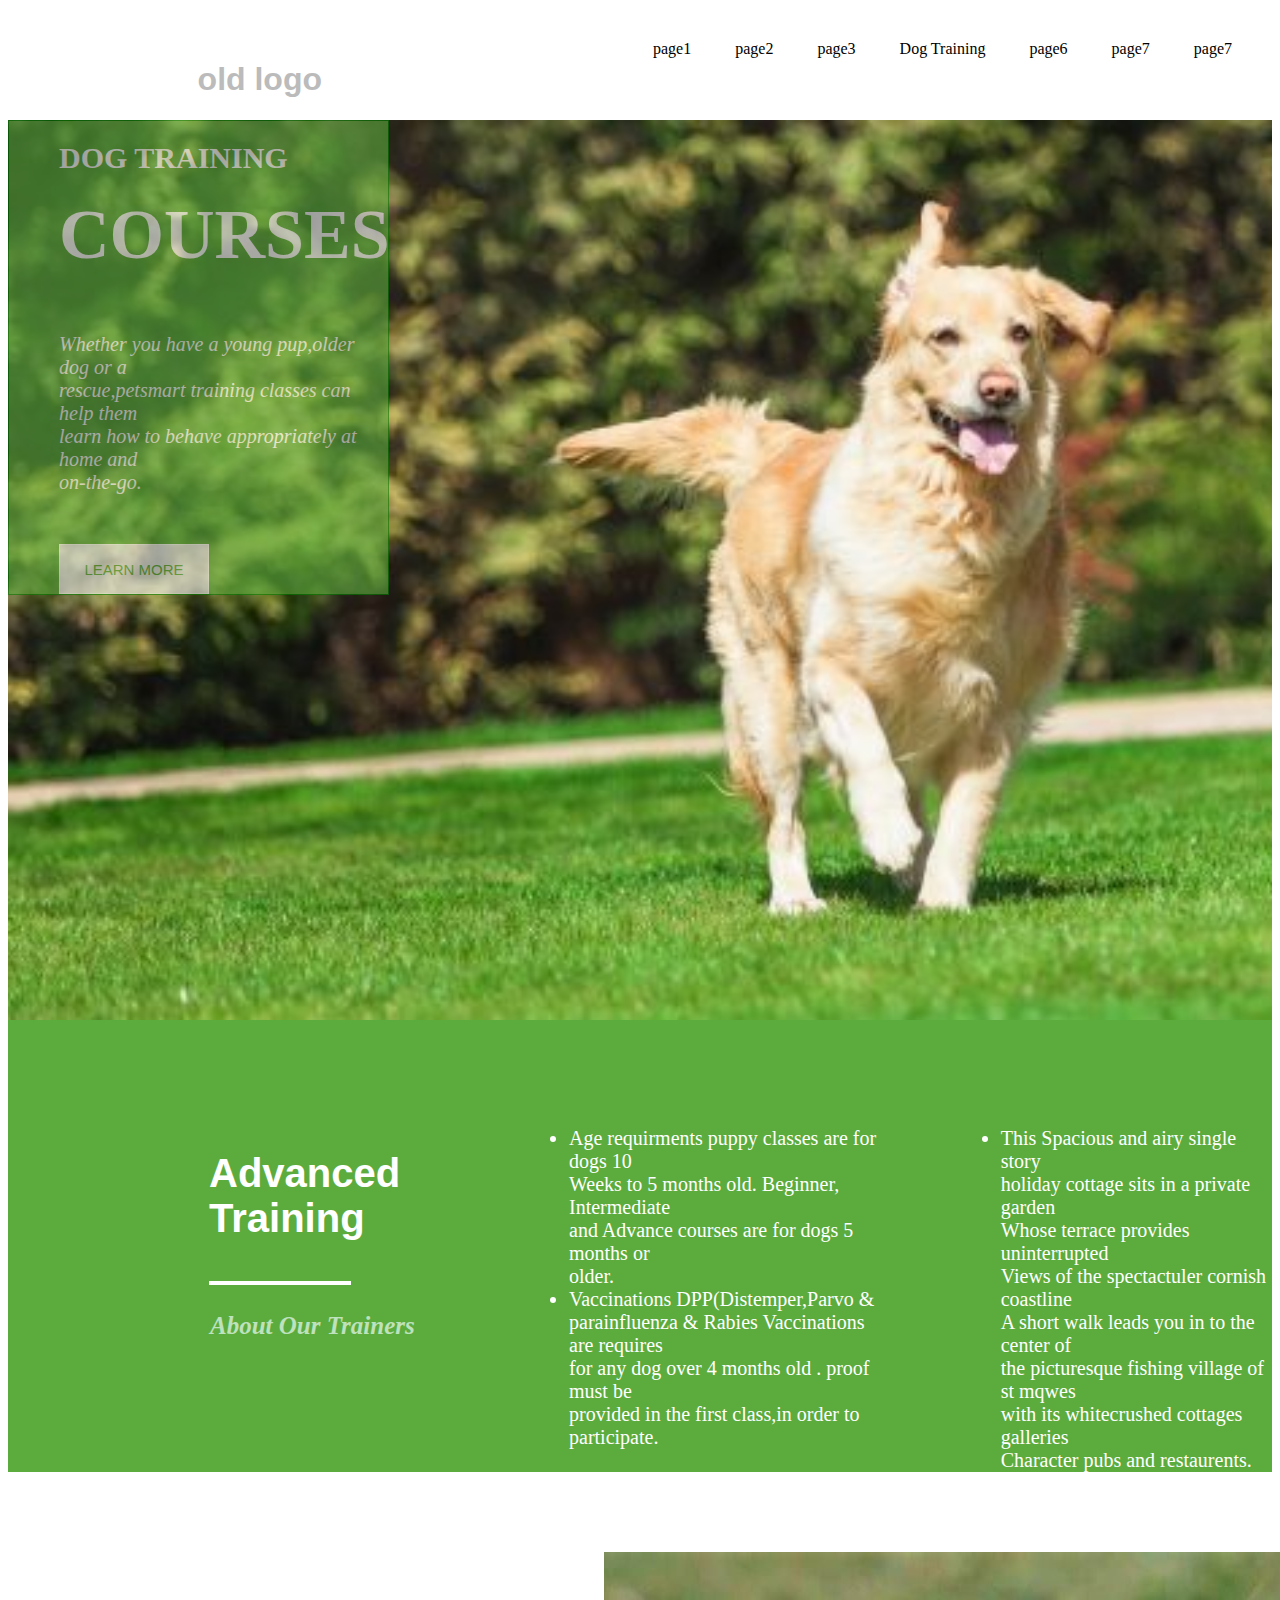
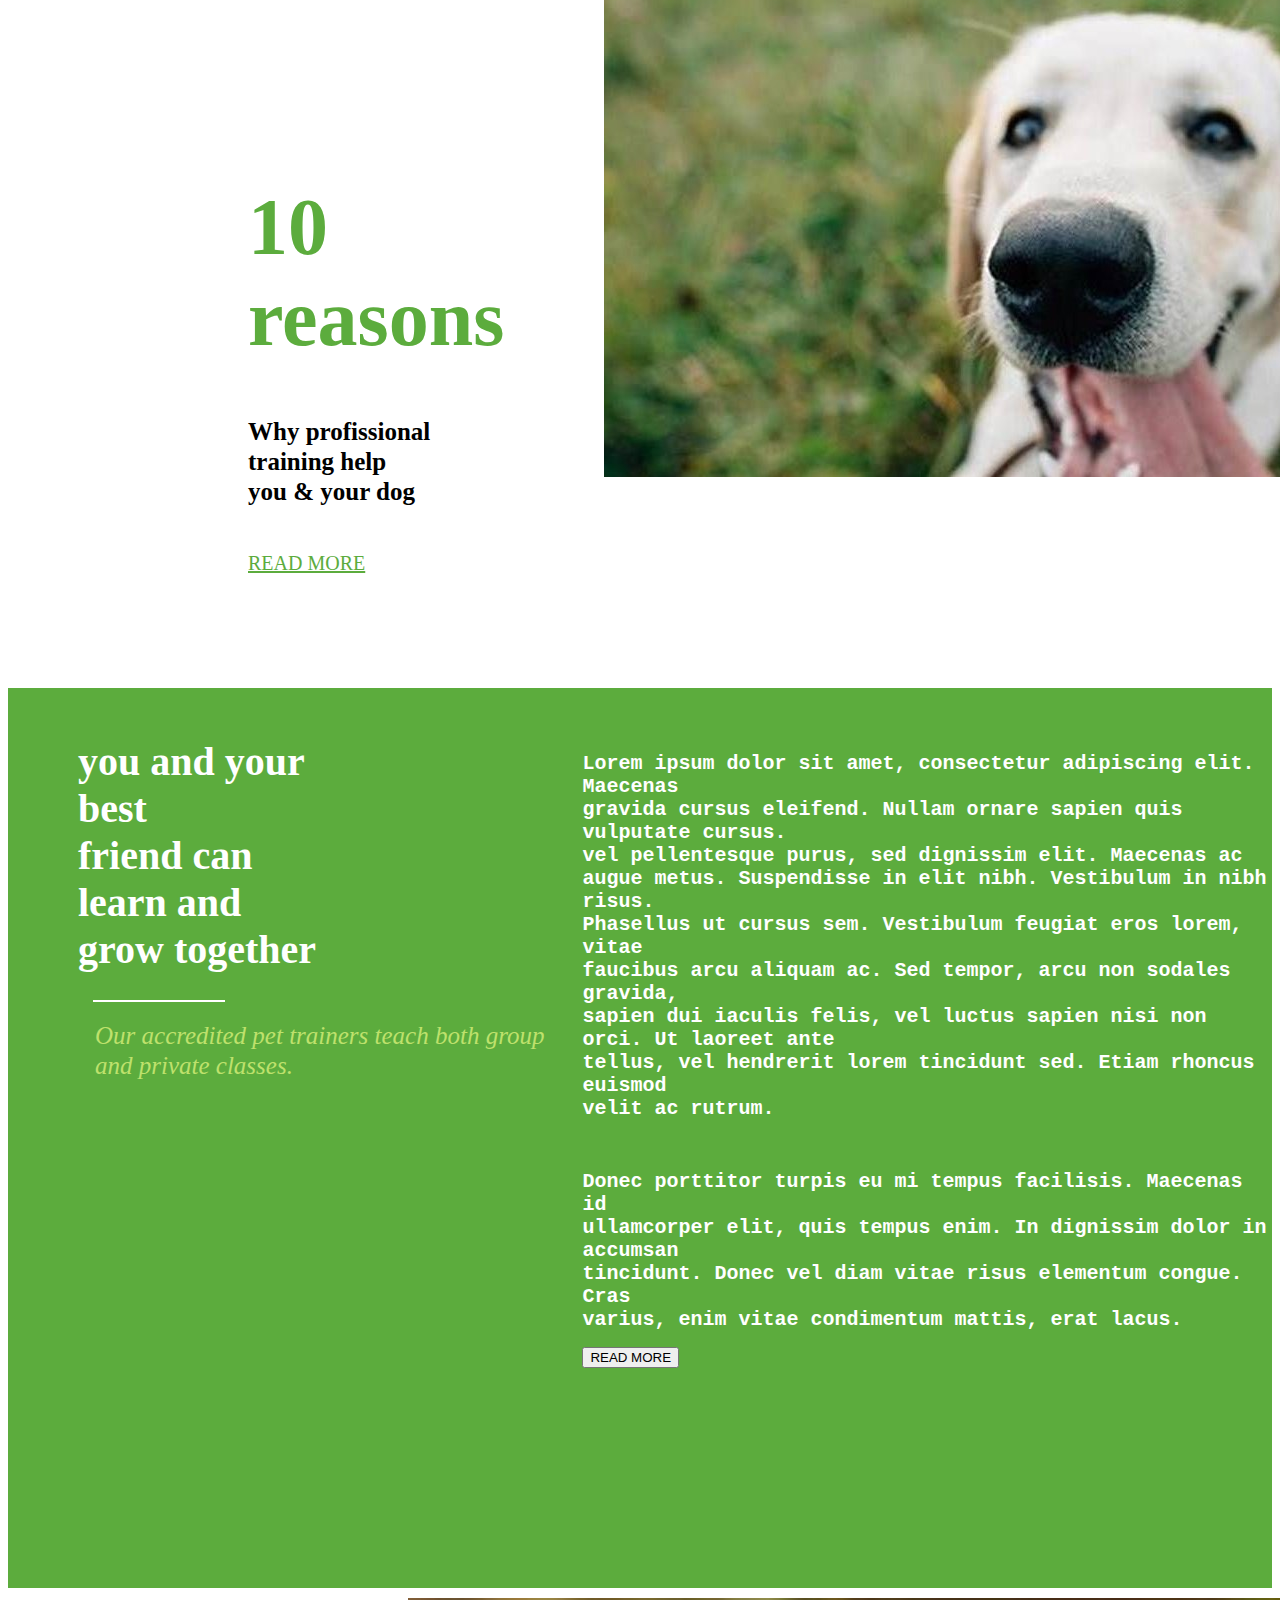
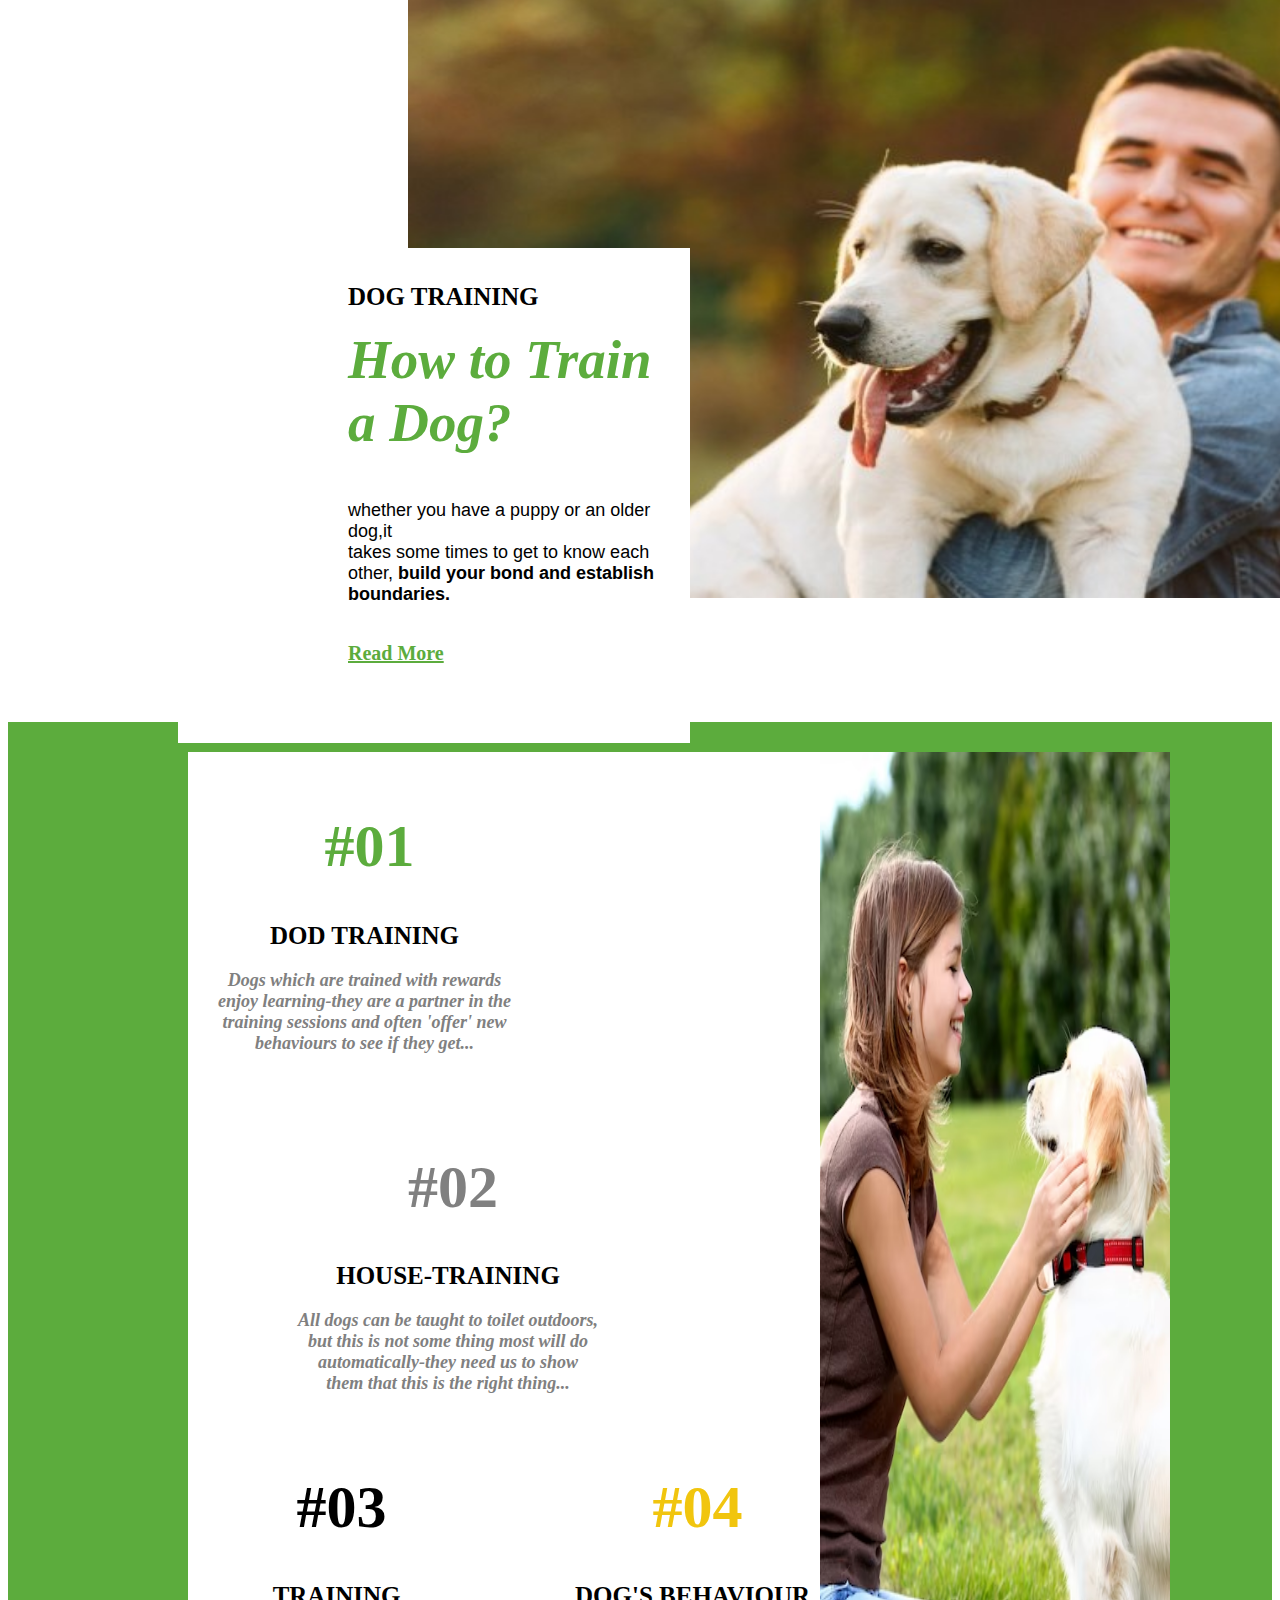
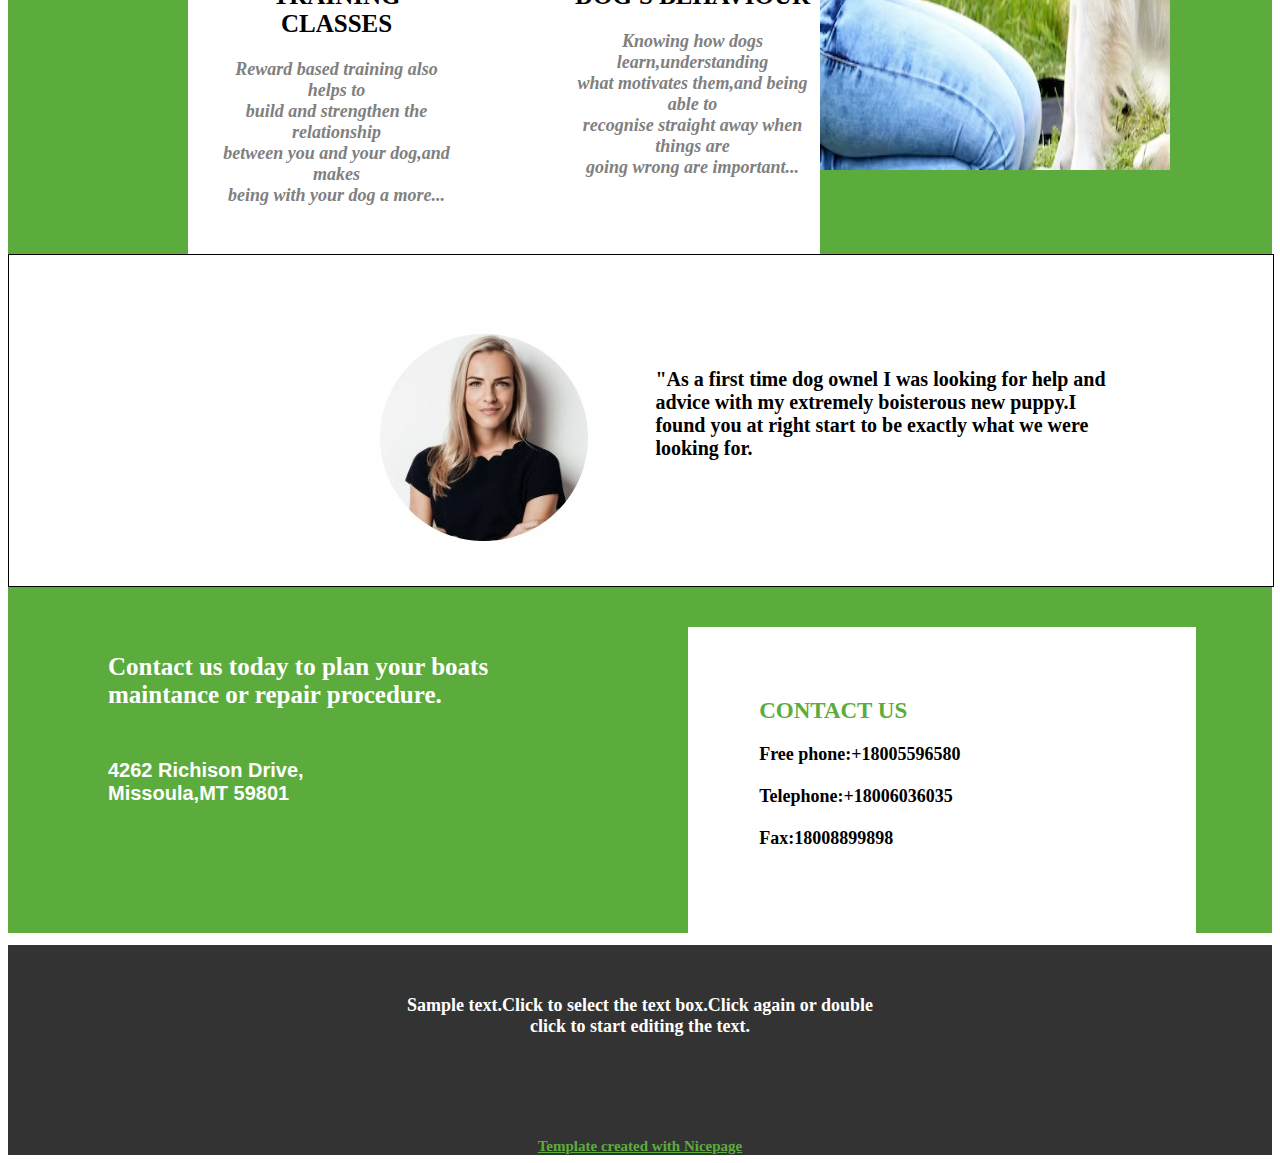
<file: index.html>
<!DOCTYPE html>
<html lang="en">
   <head>
      <meta charset="UTF-8">
      <meta http-equiv="X-UA-Compatible" content="IE=edge">
       <meta name="viewport" content="width=device-width, initial-scale=1.0">
      <title>nicepage website</title>
      <link rel="stylesheet" href="style.css">
   </head>
  <body>
     <div class="navbar" >
        <div class="nav1">
            <h1>old logo</h1>
        </div>
        <div class="nav2">
            <a href="#">page1</a>
            <a href="#">page2</a>
            <a href="#">page3</a>
            <a href="#">Dog Training</a>
            <a href="#">page6</a>
            <a href="#">page7</a>
            <a href="#">page7</a>

        </div>
     </div>
     <div class="petimage">
        <div class=header>
            <h1>DOG TRAINING</h1>
            <h2>COURSES</h2>
            <p>Whether you have a young pup,older dog or a <br>
                rescue,petsmart training classes can help them<br>
                learn how to behave appropriately at home and<br>
                on-the-go.
            </p>
            <button type="button">LEARN MORE</button>
        </div>

      </div>
     <div class="header1">
        <div class="header2">
          <h3>Advanced <br>
           Training</h3>
           <div class="line">
             <h2>About Our Trainers</h2>
            </div>
          </div>
     <div class="header3">
           <div class="header5">
               <ul>
                   <li>Age requirments puppy classes are for dogs 10 <br> 
                        Weeks to 5 months old. Beginner, Intermediate <br> 
                        and  Advance  courses are for dogs 5 months or <br> 
                        older.
                   </li>
                   <li> Vaccinations DPP(Distemper,Parvo &  <br> 
                        parainfluenza & Rabies Vaccinations are requires <br> 
                        for any dog over 4 months old . proof must be <br>  
                        provided in the first class,in order to participate.
                  </li>
               </ul>
          </div>
           <div class="header6">     
                <ul>
                   <li>This Spacious and airy single story<br>
                     holiday cottage sits in a private garden<br>
                     Whose terrace provides uninterrupted<br>
                     Views of the spectactuler cornish coastline<br>
                     A short walk leads you in to the center of<br>
                     the picturesque fishing village of st mqwes<br>
                     with its whitecrushed cottages galleries<br>
                     Character pubs and restaurents.
                    </li>
                </ul>
            </div>
        </div>
     </div>
       <div class="section">
          <div class="section1">
             <h1>10 reasons</h1>
             <h2>Why profissional training help<br>
                  you & your dog<br>
              </h2> 
             <a href="#">READ MORE</a>   
          </div>
          <div class="section2">
             <img src="dogt.jpg" >
           </div>
       </div>

      <div class="banner">
          <div class="banner1">
              <h1>you and your best<br>
                   friend can learn and<br>
                   grow together
               </h1>
              <div class="line1">
                  <p>Our accredited pet trainers teach both group<br>
                     and private classes.
                   </p>
               </div>
           </div>
          <div class="banner2">
              <h1> Lorem ipsum dolor sit amet, consectetur adipiscing elit. Maecenas <br>
                   gravida cursus eleifend. Nullam ornare sapien quis vulputate cursus.<br>
                   vel pellentesque purus, sed dignissim elit. Maecenas ac <br>
                    augue metus. Suspendisse in elit nibh. Vestibulum in nibh risus. <br>
                    Phasellus ut cursus sem. Vestibulum feugiat eros lorem, vitae <br>
                    faucibus arcu aliquam ac. Sed tempor, arcu non sodales gravida, <br>
                    sapien dui iaculis felis, vel luctus sapien nisi non orci. Ut laoreet ante <br>
                    tellus, vel hendrerit lorem tincidunt sed. Etiam rhoncus euismod <br>
                    velit ac rutrum.
             </h1>
                <h2>Donec porttitor turpis eu mi tempus facilisis. Maecenas id  <br>
                     ullamcorper elit, quis tempus enim. In dignissim dolor in accumsan<br>
                     tincidunt. Donec vel diam vitae risus elementum congue. Cras <br>
                     varius, enim vitae condimentum mattis, erat lacus.
              </h2>
                 <button type="button">READ MORE</button>
         </div>
      </div> 
      <div class="main">
         <div class="main1">
             <h1>DOG TRAINING
             </h1>
              <h2>How to Train <br>
                  a Dog?
               </h2>
                <p> whether you have a puppy or an older dog,it <br>
                   takes some times to get to know each other,<b
                   r>
                   build your bond and establish boundaries.
               </p>
               <a href="#">Read More</a>
          </div>
           <div class="image1">
            <img src="blob.jpg" alt="man image with dog" width="1000" height="600">
           </div>
      </div>
    <div class="main2">
        <div class="main3">
          <div class="main4">
                 <h1>#01</h1>
                 <h2>DOD TRAINING</h2>
                 <h3>Dogs which are trained with rewards<br>
                    enjoy learning-they are a partner in the<br>
                    training sessions and often 'offer' new<br>
                    behaviours to see if they get...</h3>
          </div>
              <div class="main5">
                   <h1>#02</h1>
                   <h2>HOUSE-TRAINING</h2>
                   <h3>All dogs can be taught to toilet outdoors,<br>
                    but this is not some thing most will do<br>
                    automatically-they need us to show<br>
                    them that this is the right thing...</h3>
              </div>
              <div class="main6">
                  <div class="main7">
                     <h1>#03</h1>
                     <h2>TRAINING CLASSES</h2>
                     <h3>Reward based training also helps to <br>
                      build and strengthen the relationship<br>
                      between you and your dog,and makes <br>
                      being with your dog a more...</h3>
                  </div>
                  <div class="main8">
                     <h1>#04</h1>
                     <h2>DOG'S BEHAVIOUR</h2>
                     <h3>Knowing how dogs learn,understanding<br>
                       what motivates them,and being able to <br>
                       recognise straight away when things are <br>
                       going wrong are important...</h3>
                  </div>
              </div>
       </div>
         <div class="main9">
          <img src="OIP (3).jpg" alt="young women with">
         </div>
    </div>
     <div class="container">
        <div class="container1">
          <img src="lady.jpg" alt="young lady">
        </div>
          <div class="container2">
             <h1>"As a first time dog ownel I was looking for help and <br>
                advice with my extremely boisterous new puppy.I <br>
                found you at right start to be exactly what we were <br>
                looking for.
             </h1>
          </div>
     </div>
     <div class="container3">
       <div class="container4">
          <h1>Contact us today to plan your boats <br>
              maintance or repair procedure.
          </h1>
          <h2>4262 Richison Drive, <br>
              Missoula,MT 59801
           </h2>
       </div>  
          <div class="container5" >
             <h1>CONTACT US</h1>
             <h2>Free phone:+18005596580<br><br>
                Telephone:+18006036035<br><br>
                Fax:18008899898<br><br><br><br>
             </h2>
          </div>
     </div>
     <div class="footer">
       <h1>Sample text.Click to select the text box.Click again or double<br>
          click to start editing the text.
       </h1>
       <div class="footer1">
             <a href="#">Template created with Nicepage</a>
        </div>
     </div>
  </body>
</html>
</file>
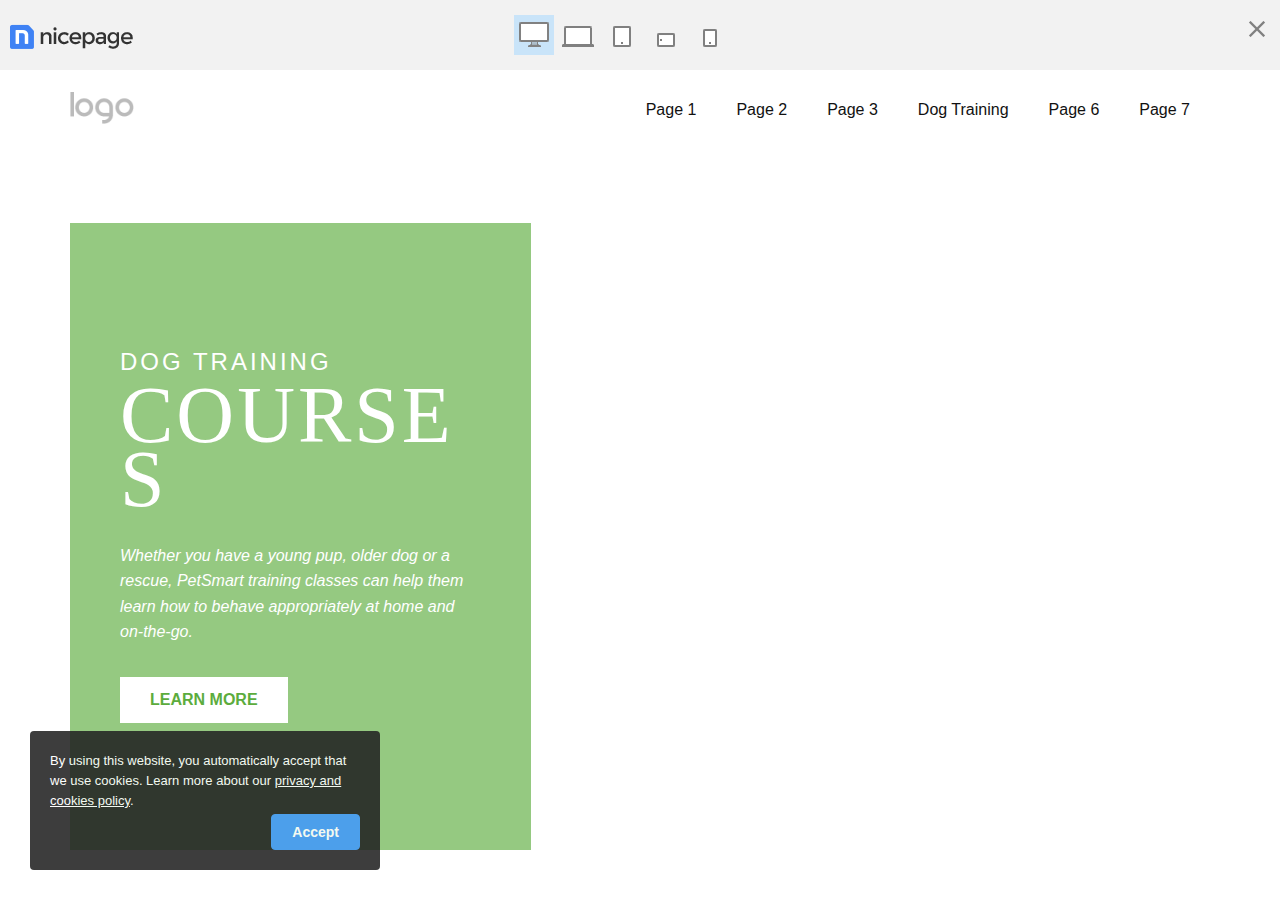
<file: Training courses for pets HTML Template Live Demo.html>
<!DOCTYPE html>
<!-- saved from url=(0090)https://nicepage.com/html-templates/preview/training-courses-for-pets-63552?device=desktop -->
<html lang="en-US" class="hide-scroll"><head><meta http-equiv="Content-Type" content="text/html; charset=UTF-8"> 
    <title>Training courses for pets HTML Template Live Demo</title>
    <meta name="Keywords">
    <meta name="Description">
    



    <meta name="viewport" content="initial-scale=1.0,maximum-scale=1.0,user-scalable=no,width=device-width">
    <link href="https://fonts.googleapis.com/css?family=Roboto|Open+Sans:200,300,400,700,800,900&amp;subset=latin" rel="preload" as="font">






<script type="text/javascript" async="" src="./Training courses for pets HTML Template Live Demo_files/analytics.js.download"></script><script type="text/javascript" async="" src="./Training courses for pets HTML Template Live Demo_files/js"></script><script type="text/javascript" integrity="sha384-d/yhnowERvm+7eCU79T/bYjOiMmq4F11ElWYLmt0ktvYEVgqLDazh4+gW9CKMpYW" crossorigin="anonymous" async="" src="./Training courses for pets HTML Template Live Demo_files/amplitude-5.2.2-min.gz.js.download"></script><script src="./Training courses for pets HTML Template Live Demo_files/251025992170426" async=""></script><script async="" src="./Training courses for pets HTML Template Live Demo_files/fbevents.js.download"></script><script>
    window.serverSettings = {
        fbAppId: '290410448063109',
        googleAppId: '13150095650-mo8psu2colep6uv90a2mu6r87u87s35a.apps.googleusercontent.com'
    };
    window.isAuthenticated = 0;
    window.logEvent = 1;
    window.userHasAdsParams = 0;
    window.utmSourceFromReferrer = 0;
    window.currentLang = '';
    window.baseUrl = 'html-templates';
    window.currentUrl = 'html-templates';
    var np_userId = '';
    try {
        np_userId = localStorage.getItem('np_userId');
    } catch (err) {
    }
    if (!np_userId) {
        function S4() {
            return (((1 + Math.random()) * 0x10000) | 0).toString(16).substring(1);
        }

        // then to call it, plus stitch in '4' in the third group
        np_userId = (S4() + S4() + S4() + S4().substr(0, 3) + S4() + S4() + S4() + S4()).toLowerCase();
        try {
            localStorage.setItem('np_userId', np_userId);
            setCookie('np_userId', np_userId, 365);
        } catch (err) {
        }
    } else if (!readCookie('np_userId')) {
        setCookie('np_userId', np_userId, 365);
    }

    function readCookie(name) {
        var nameEQ = name + "=";
        var ca = document.cookie.split(';');
        for (var i = 0; i < ca.length; i++) {
            var c = ca[i];
            while (c.charAt(0) == ' ') c = c.substring(1, c.length);
            if (c.indexOf(nameEQ) == 0) return c.substring(nameEQ.length, c.length);
        }
        return null;
    }

    function setCookie(cname, cvalue, exdays) {
        var d = new Date();
        d.setTime(d.getTime() + (exdays * 24 * 60 * 60 * 1000));
        var expires = "expires=" + d.toUTCString();
        document.cookie = cname + "=" + cvalue + "; " + expires;
    }

    function sendAnalyticsData(eventType, props, cb) {
        var json = { data: {} };
        json.userToken = np_userId;
        json.data.adsParams = readCookie('AdsParameters');
        json.data.ga = readCookie('_ga');
        json.data.gac = readCookie('_gac_UA-88868916-2');
        json.data.userAgent = navigator.userAgent;
        json.data.eventType = eventType;
        json.data.props = props;
        $.ajax({
            'type': 'POST',
            'url': '/Feedback/SendAdsLog',
            'contentType': 'application/json; charset=utf-8',
            'data': JSON.stringify(json),
            'dataType': 'json',
            'complete': cb || function() {}
        });
    }

    var isAmplitudeInitialized = false;

    function initializeAmplitudeUser() {
        if (isAmplitudeInitialized) {
            return;
        }
        isAmplitudeInitialized = true;

            identifyAmplitudeUser(null);
    }

    function sendAmplitudeAnalyticsData(eventName, analyticsData, userProperties, callback_function) {
        initializeAmplitudeUser();

        if (userProperties) {
            if(userProperties.utm_source || userProperties.utm_campaign) {
                var identify = new amplitude.Identify();
                identify.setOnce("utm_campaign", userProperties.utm_campaign);
                identify.setOnce("utm_source", userProperties.utm_source);
                identify.setOnce("utm_content", userProperties.utm_content);
                identify.setOnce("utm_term", userProperties.utm_term);
                identify.setOnce("utm_page", userProperties.utm_page);
                identify.setOnce("utm_page2", userProperties.utm_page);
                identify.setOnce("referrer", userProperties.referrer);

                amplitude.getInstance().identify(identify);

                userProperties.utm_source_last = userProperties.utm_source;
                userProperties.utm_campaign_last = userProperties.utm_campaign;
                userProperties.utm_content_last = userProperties.utm_content;
                userProperties.utm_term_last = userProperties.utm_term;
                userProperties.utm_page_last = userProperties.utm_page;
            }

            var userProps = _objectWithoutProperties(userProperties, ["utm_campaign", "utm_source","utm_content", "utm_term", "utm_page", "referrer"]);
            amplitude.getInstance().setUserProperties(userProps);
        }

        analyticsData.WebSite = 'true';
        if (typeof callback_function === 'function') {
            amplitude.getInstance().logEvent(eventName, analyticsData, callback_function);
        } else {
            amplitude.getInstance().logEvent(eventName, analyticsData);
        }
    }

    function identifyAmplitudeUser(userId, token) {
        if (userId) {
            amplitude.getInstance().setUserProperties({
                "Token": token,
                "UserId": userId
            });
        }

        var identify = new amplitude.Identify();
        amplitude.getInstance().identify(identify);
        if (userId) {
            amplitude.getInstance().setUserId(userId);
        }
    }

    function _objectWithoutProperties(obj, keys) {
        var target = {};
        for (var i in obj) {
            if (keys.indexOf(i) >= 0) continue;
            if (!Object.prototype.hasOwnProperty.call(obj, i)) continue;
            target[i] = obj[i];
        }
        return target;
    }

    function getUtmParams(url) {
        if (!url.searchParams) {
            return {};
        }

        var utmSource = url.searchParams.get("utm_source");
        if (url.searchParams.get("sscid")) {
            utmSource = 'ShareASale';
        } else if (url.searchParams.get("fbclid")) {
            utmSource = 'Facebook';
        }
        var utmCampaign = url.searchParams.get("utm_campaign") || url.searchParams.get("campaign");
        var utmContent = url.searchParams.get("utm_content") || url.searchParams.get("content");
        var utmTerm = url.searchParams.get("utm_term") || url.searchParams.get("term");

        return { utmSource : utmSource, utmCampaign: utmCampaign, utmContent: utmContent, utmTerm: utmTerm}
    }

    function clearPageUrl(pageUrl) {
        if (window.currentLang) {
            pageUrl = pageUrl.replace('/' + window.currentLang, '');
        }
        if (window.currentUrl) {
            pageUrl = pageUrl.replace(window.currentUrl, window.baseUrl);
        }

        var url = pageUrl.replace(/\?.*/, '').replace(/(.)\/$/, '$1');
        var match = url.match(/\/\d+(\/|$)/);
        if (match && match.index > 0) {
            url = url.substring(0, match.index);
        }
        
        return url.replace(/\/editor\//ig, '/').replace(/\/frame\//ig, '/').toLowerCase();
    }

    function getUtmPageValue(pageUrl) {
        var url = '/';
        var parts = pageUrl.split('/');
        if (pageUrl.startsWith('/') && parts.length > 1) {
            url += parts[1];
        } else {
            return pageUrl;
        }
        return url;
    }

    function sendAnalyticsFromUrl(referrer, pageType) {
        var hash = window.location.hash;

        var urlIsAvailable = typeof URL === "function" || (navigator.userAgent.indexOf('MSIE') !== -1 && typeof URL === 'object');
        if (!urlIsAvailable) {
            return;
        }

        var url = new URL(window.location.href);
        if (hash && hash.indexOf('utm_') >= 0) {
            url = new URL(window.location.origin + window.location.pathname + hash.replace('#', '?'));
        }

        if (!url.searchParams) {
            return;
        }
        var paramsFromCookie = false;
        var utmParams = getUtmParams(url);
        var gclidFromUrl = url.searchParams.get("gclid");
        if (userHasAdsParams)
        {
            var adsParamsFromCookie = readCookie('AdsParameters');
            if (!utmParams.utmCampaign && !utmParams.utmSource && adsParamsFromCookie) {
                url = new URL(window.location.origin + (adsParamsFromCookie.indexOf('?') === -1 ? '?' : '') + adsParamsFromCookie);
                utmParams = getUtmParams(url);
                paramsFromCookie = true;
            }
        }

        var source = url.searchParams.get("source");
        var needLogEvent = utmParams.utmSource || utmParams.utmCampaign || gclidFromUrl;
        var fullPageUrl = window.location.pathname.split('?')[0];
        var pageUrl = clearPageUrl(fullPageUrl);

        if (gclidFromUrl) {
            var landingUrl =  pageUrl.startsWith('/') && pageUrl !== '/' ? pageUrl.substr(1) : pageUrl;
            var props = {
                'utm_source': url.searchParams.get('utm_source') || url.searchParams.get('source'),
                'utm_campaign': utmParams.utmCampaign,
                'utm_content': utmParams.utmContent,
                'utm_term': utmParams.utmTerm,
                'landing_page': landingUrl
            };
            sendAmplitudeAnalyticsData('Landing Page', {'Page': landingUrl, 'Url': window.location.href, 'utm_campaign_event': utmParams.utmCampaign}, props);
        }

        if (needLogEvent) {
            var eventProps = {
                "utm_source": utmParams.utmSource || source,
                "utm_campaign": utmParams.utmCampaign,
                "utm_content": utmParams.utmContent,
                "utm_term": utmParams.utmTerm,
                "utm_page": getUtmPageValue(pageUrl),
                "page_url": pageUrl,
                "full_page_url": fullPageUrl
            };
            if (utmParams.utmSource === "elastic") {
                sendAmplitudeAnalyticsData('Email Click', eventProps);
            }
            if (!paramsFromCookie || utmSourceFromReferrer) {
                var userProps = {
                    "utm_source": utmParams.utmSource,
                    "utm_campaign": utmParams.utmCampaign,
                    "utm_content": utmParams.utmContent,
                    "utm_term": utmParams.utmTerm,
                    "utm_page": getUtmPageValue(pageUrl),
                    "utm_lang": window.currentLang || '',
                    "referrer": referrer
                };
                sendAmplitudeAnalyticsData('Campaign', eventProps, userProps);
            }
        }

        if (logEvent && (isAuthenticated || needLogEvent)) {
            var pageEventProps = {
                'page': pageUrl,
                'full_page_url': fullPageUrl,
                'type': pageType,
                'lang': window.currentLang || ''
            };
            sendAmplitudeAnalyticsData('Page View', pageEventProps);
        }
    }

    document.addEventListener('DOMContentLoaded', function() {
        var referrer = '';
        var pageType = 'Template Page Preview';
        sendAnalyticsFromUrl(referrer, pageType);
        if (location.href.indexOf('/frame/') === -1) {
            PureCookie.initCookieConsent({
                description: 'By using this website, you automatically accept that we use cookies. Learn more about our ',
                link: '<a href="https://nicepage.com/Privacy" target="_blank"> privacy and cookies policy</a>.',
                buttonCaption: "Accept",
                opacity: 0.88,
            });
        }
    });
</script>


<!--
<style>.async-hide { opacity: 0 !important} </style>
<script>(function(a,s,y,n,c,h,i,d,e){s.className+=' '+y;h.start=1*new Date;
h.end=i=function(){s.className=s.className.replace(RegExp(' ?'+y),'')};
(a[n]=a[n]||[]).hide=h;setTimeout(function(){i();h.end=null},c);h.timeout=c;
})(window,document.documentElement,'async-hide','dataLayer',4000,
{'GTM-KGP3NM3':true});</script>
-->    <!-- Global site tag (gtag.js) - Google Analytics -->
    <script async="" src="./Training courses for pets HTML Template Live Demo_files/js(1)"></script>
    <script>
        window.dataLayer = window.dataLayer || [];
        function gtag(){dataLayer.push(arguments);}
        gtag('js', new Date());

        var options = {};
        // gtag('config', 'GA_TRACKING_ID', { 'optimize_id': 'OPT_CONTAINER_ID'});
        gtag('config', 'AW-797221335', {'allow_enhanced_conversions': true});
        gtag('config', 'UA-88868916-2', options);
    </script>
        <!-- Facebook Pixel Code -->
        <script>
            if(window.hideFacebookPixelCode !== true) {
                !function (f, b, e, v, n, t, s) {
                    if (f.fbq) return; n = f.fbq = function () {
                        n.callMethod ?
                            n.callMethod.apply(n, arguments) : n.queue.push(arguments)
                    };
                    if (!f._fbq) f._fbq = n; n.push = n; n.loaded = !0; n.version = '2.0';
                    n.queue = []; t = b.createElement(e); t.async = !0;
                    t.src = v; s = b.getElementsByTagName(e)[0];
                    s.parentNode.insertBefore(t, s)
                }(window, document, 'script',
                    'https://connect.facebook.net/en_US/fbevents.js');
                fbq('init', '251025992170426');
                fbq('track', 'PageView');
            }
        </script>
        <noscript><img height="1" width="1" style="display:none" src="https://www.facebook.com/tr?id=251025992170426&ev=PageView&noscript=1"/></noscript>
        <!-- End Facebook Pixel Code -->


<!-- Amplitude Code -->
<script type="text/javascript">
    (function(e,t){var n=e.amplitude||{_q:[],_iq:{}};var r=t.createElement("script")
            ;r.type="text/javascript"
            ;r.integrity="sha384-d/yhnowERvm+7eCU79T/bYjOiMmq4F11ElWYLmt0ktvYEVgqLDazh4+gW9CKMpYW"
            ;r.crossOrigin="anonymous";r.async=true
            ;r.src="https://cdn.amplitude.com/libs/amplitude-5.2.2-min.gz.js"
            ;r.onload=function(){if(!e.amplitude.runQueuedFunctions){
                console.log("[Amplitude] Error: could not load SDK")}}
            ;var i=t.getElementsByTagName("script")[0];i.parentNode.insertBefore(r,i)
            ;function s(e,t){e.prototype[t]=function(){
            this._q.push([t].concat(Array.prototype.slice.call(arguments,0)));return this}}
        var o=function(){this._q=[];return this}
            ;var a=["add","append","clearAll","prepend","set","setOnce","unset"]
            ;for(var u=0;u<a.length;u++){s(o,a[u])}n.Identify=o;var c=function(){this._q=[]
                ;return this}
            ;var l=["setProductId","setQuantity","setPrice","setRevenueType","setEventProperties"]
            ;for(var p=0;p<l.length;p++){s(c,l[p])}n.Revenue=c
            ;var d=["init","logEvent","logRevenue","setUserId","setUserProperties","setOptOut","setVersionName","setDomain","setDeviceId","setGlobalUserProperties","identify","clearUserProperties","setGroup","logRevenueV2","regenerateDeviceId","groupIdentify","onInit","logEventWithTimestamp","logEventWithGroups","setSessionId","resetSessionId"]
            ;function v(e){function t(t){e[t]=function(){
                e._q.push([t].concat(Array.prototype.slice.call(arguments,0)))}}
            for(var n=0;n<d.length;n++){t(d[n])}}v(n);n.getInstance=function(e){
                e=(!e||e.length===0?"$default_instance":e).toLowerCase()
                    ;if(!n._iq.hasOwnProperty(e)){n._iq[e]={_q:[]};v(n._iq[e])}return n._iq[e]}
            ;e.amplitude=n})(window,document);
    amplitude.getInstance().init("878f4709123a5451aff838c1f870b849");
</script>





<script>
var shareasaleSSCID=shareasaleGetParameterByName("sscid");function shareasaleSetCookie(e,a,r,s,t){if(e&&a){var o,n=s?"; path="+s:"",i=t?"; domain="+t:"",S="";r&&((o=new Date).setTime(o.getTime()+r),S="; expires="+o.toUTCString()),document.cookie=e+"="+a+S+n+i+"; SameSite=None;Secure"}}function shareasaleGetParameterByName(e,a){a||(a=window.location.href),e=e.replace(/[\[\]]/g,"\\$&");var r=new RegExp("[?&]"+e+"(=([^&#]*)|&|#|$)").exec(a);return r?r[2]?decodeURIComponent(r[2].replace(/\+/g," ")):"":null}shareasaleSSCID&&shareasaleSetCookie("shareasaleSSCID",shareasaleSSCID,94670778e4,"/");
</script>





<script src="./Training courses for pets HTML Template Live Demo_files/main-libs.js.download"></script>
<link href="./Training courses for pets HTML Template Live Demo_files/main-libs.css" rel="stylesheet">



<script>
    function receiveCountryCode() {
        if ($.cookie('UserCountryCode') !== undefined) {
            return;
        }

        $.ajax({
            type: 'HEAD',
            url: 'https://d57e01lyo0mq2.cloudfront.net/location',
            success: function(data, status, jqXHR) {
                var countryCode = jqXHR.getResponseHeader('cloudfront-viewer-country');
                if (countryCode) {
                    $.cookie('UserCountryCode', countryCode, { expires: 7, path: '/' });
                }
            },
            error: function (jqXHR) {
                var date = new Date();
                var minutes = 15;
                date.setTime(date.getTime() + (minutes * 60 * 1000));
                $.cookie('UserCountryCode', '', { expires: date, path: '/' });
            }
        });
    }

    document.addEventListener('DOMContentLoaded',
        function() {
            receiveCountryCode();
    });
</script>
    <!--[if lt IE 9]>
    <script src="https://html5shim.googlecode.com/svn/trunk/html5.js"></script>
<![endif]-->





    
    <meta name="robots" content="noindex, nofollow">
    <script type="text/javascript">
        var device = 'desktop';
        function init($) {
            $('#previewDesktopBtn').click(function (e) {
                setLivePreviewFrameSize($(this));
                setActiveResponsiveButton(this);
                e.preventDefault();
            });

            $('#previewLaptopBtn').click(function (e) {
                setLivePreviewFrameSize($(this));
                setActiveResponsiveButton(this);
                e.preventDefault();
            });
            $('#previewTabletBtn').click(function (e) {
                setLivePreviewFrameSize($(this));
                setActiveResponsiveButton(this);
                e.preventDefault();
            });
            $('#previewPhoneHorizontalBtn').click(function (e) {
                setLivePreviewFrameSize($(this));
                setActiveResponsiveButton(this);
                e.preventDefault();
            });
            $('#previewPhoneBtn').click(function (e) {
                setLivePreviewFrameSize($(this));
                setActiveResponsiveButton(this);
                e.preventDefault();
            });

            detectActiveResponsiveButton();
        }

        if (jQuery.isReady) {
            init(jQuery);
        } else {
            jQuery(function ($) {
                init($);
            });
        }

        function setActiveResponsiveButton(btn) {
            $(".page-preview-header > a").removeClass("active");
            $(btn).addClass("active");
        }

        function detectActiveResponsiveButton() {
            var d = device;
            if (!d) {
                d = 'desktop';
            }
            $("#preview" + d.charAt(0).toUpperCase() + d.substr(1) + "Btn").click();
        }

        function getDataPreviewSizeAttr(el) {
            return el.closest("[data-preview-size]").attr("data-preview-size");
        }

        function setLivePreviewFrameSize(srcEl) {
            var getScrollbarWidth = function () {
                var s = $('<div style="width:100px;height:100px;overflow:scroll;visibility:hidden;position:absolute;top:-99999px"><div style="height:200px;"></div></div>')
                    .appendTo("body");
                var res = s.width() - s.find("div").last().width();
                s.remove();
                return res;
            };
            var attr = getDataPreviewSizeAttr(srcEl);
            $('#livePreviewFrame').width(attr.indexOf("%") !== -1 ? attr : parseInt(attr, 10) + getScrollbarWidth());
        }

    </script>
    <style>
        .dialog-wrapper {
            display: none !important;
        }

        .wrap,
        #main {
            height: 100vh;
            margin: 0 !important;
        }

        iframe {
            display: none;
        }


        html,
        body {
            height: 100%;
        }

        .page-preview {
            border-radius: 0;
            height: 100%;
        }

        .page-preview-header {
            background: #f2f2f2;
            border: none;
            height: 70px;
            position: relative;
            text-align: center;
        }

        .page-preview-header > a {
            display: inline-block;
            margin-top: 15px;
            padding: 4px;
        }

        .page-preview-header > a:hover {
            background: #e2f0fc;
            text-decoration: none;
        }

        .page-preview-header > a.active {
            background: #c9e4f9;
        }

        .page-preview-header > .close {
            float: right;
            margin-right: 10px;
        }

        .page-preview-body {
            height: calc(100% - 70px);
            overflow: hidden;
            text-align: center;
        }

        .page-preview-body iframe {
            border: none;
            display: inline-block;
            height: 100%;
        }
    </style>

<meta http-equiv="origin-trial" content="[base64]"><meta http-equiv="origin-trial" content="[base64]"><script type="text/javascript" async="" src="./Training courses for pets HTML Template Live Demo_files/f.txt"></script></head>
    <body>
        


<div class="page-preview">
    <div class="page-preview-header">
        <a class="hidden-sm hidden-xs active" href="https://nicepage.com/html-templates/preview/training-courses-for-pets-63552?device=desktop#" id="previewDesktopBtn" data-preview-size="100%"><img alt="Responsive Desktop Mode" src="./Training courses for pets HTML Template Live Demo_files/responsive-desktop.png"></a>
        <a class="hidden-sm hidden-xs" href="https://nicepage.com/html-templates/preview/training-courses-for-pets-63552?device=desktop#" id="previewLaptopBtn" data-preview-size="1040px"><img alt="Responsive Laptop Mode" src="./Training courses for pets HTML Template Live Demo_files/responsive-laptop.png"></a>
        <a class="hidden-xs" href="https://nicepage.com/html-templates/preview/training-courses-for-pets-63552?device=desktop#" id="previewTabletBtn" data-preview-size="820px"><img alt="Responsive Tablet Mode" src="./Training courses for pets HTML Template Live Demo_files/responsive-tablet.png"></a>
        <a class="hidden-xs" href="https://nicepage.com/html-templates/preview/training-courses-for-pets-63552?device=desktop#" id="previewPhoneHorizontalBtn" data-preview-size="640px"><img alt="Responsive Phone Horizontal Mode" src="./Training courses for pets HTML Template Live Demo_files/responsive-phone-horizontal.png"></a>
        <a class="hidden-xs" href="https://nicepage.com/html-templates/preview/training-courses-for-pets-63552?device=desktop#" id="previewPhoneBtn" data-preview-size="440px"><img alt="Responsive Phone Mode" src="./Training courses for pets HTML Template Live Demo_files/responsive-phone.png"></a>
        <a class="close" href="https://nicepage.com/ht/63552/training-courses-for-pets-html-template"><img alt="Close" src="./Training courses for pets HTML Template Live Demo_files/icon-close.png"></a>
    </div>
    <div class="page-preview-body">
        <iframe id="livePreviewFrame" src="./Training courses for pets HTML Template Live Demo_files/Page-4.html" width="1057" height="640" style="width:100%;"></iframe>
    </div>
</div>
<a style="position:absolute;top:17px;left:10px;" href="https://nicepage.com/"><img alt="NicePage.com" src="./Training courses for pets HTML Template Live Demo_files/logo-w.png"></a>

        <script>
            if (window.parent) {
                var _w = 0, _h = 0;
                var updateFormSize = function () {
                    var form = $('form.shaped-form-extended,form.shaped-form');
                    var w = form.outerWidth(true);
                    var h = form.outerHeight(true);
                    if (Math.abs(_w - w) > 5 || Math.abs(_h - h) > 5) {
                        _w = w;
                        _h = h;
                        var msg = { key: 'login-frame-size', width: w, height: h };
                        window.parent.postMessage(msg, "*");
                    }
                    setTimeout(updateFormSize, 300);
                }
                updateFormSize();
            }
        </script>
    
<object id="__symantecPKIClientMessenger" data-supports-flavor-configuration="true" data-extension-version="0.5.0.109" style="display: none;"></object><span id="__symantecPKIClientDetector" style="display: none;">__PRESENT</span></body></html>
</file>
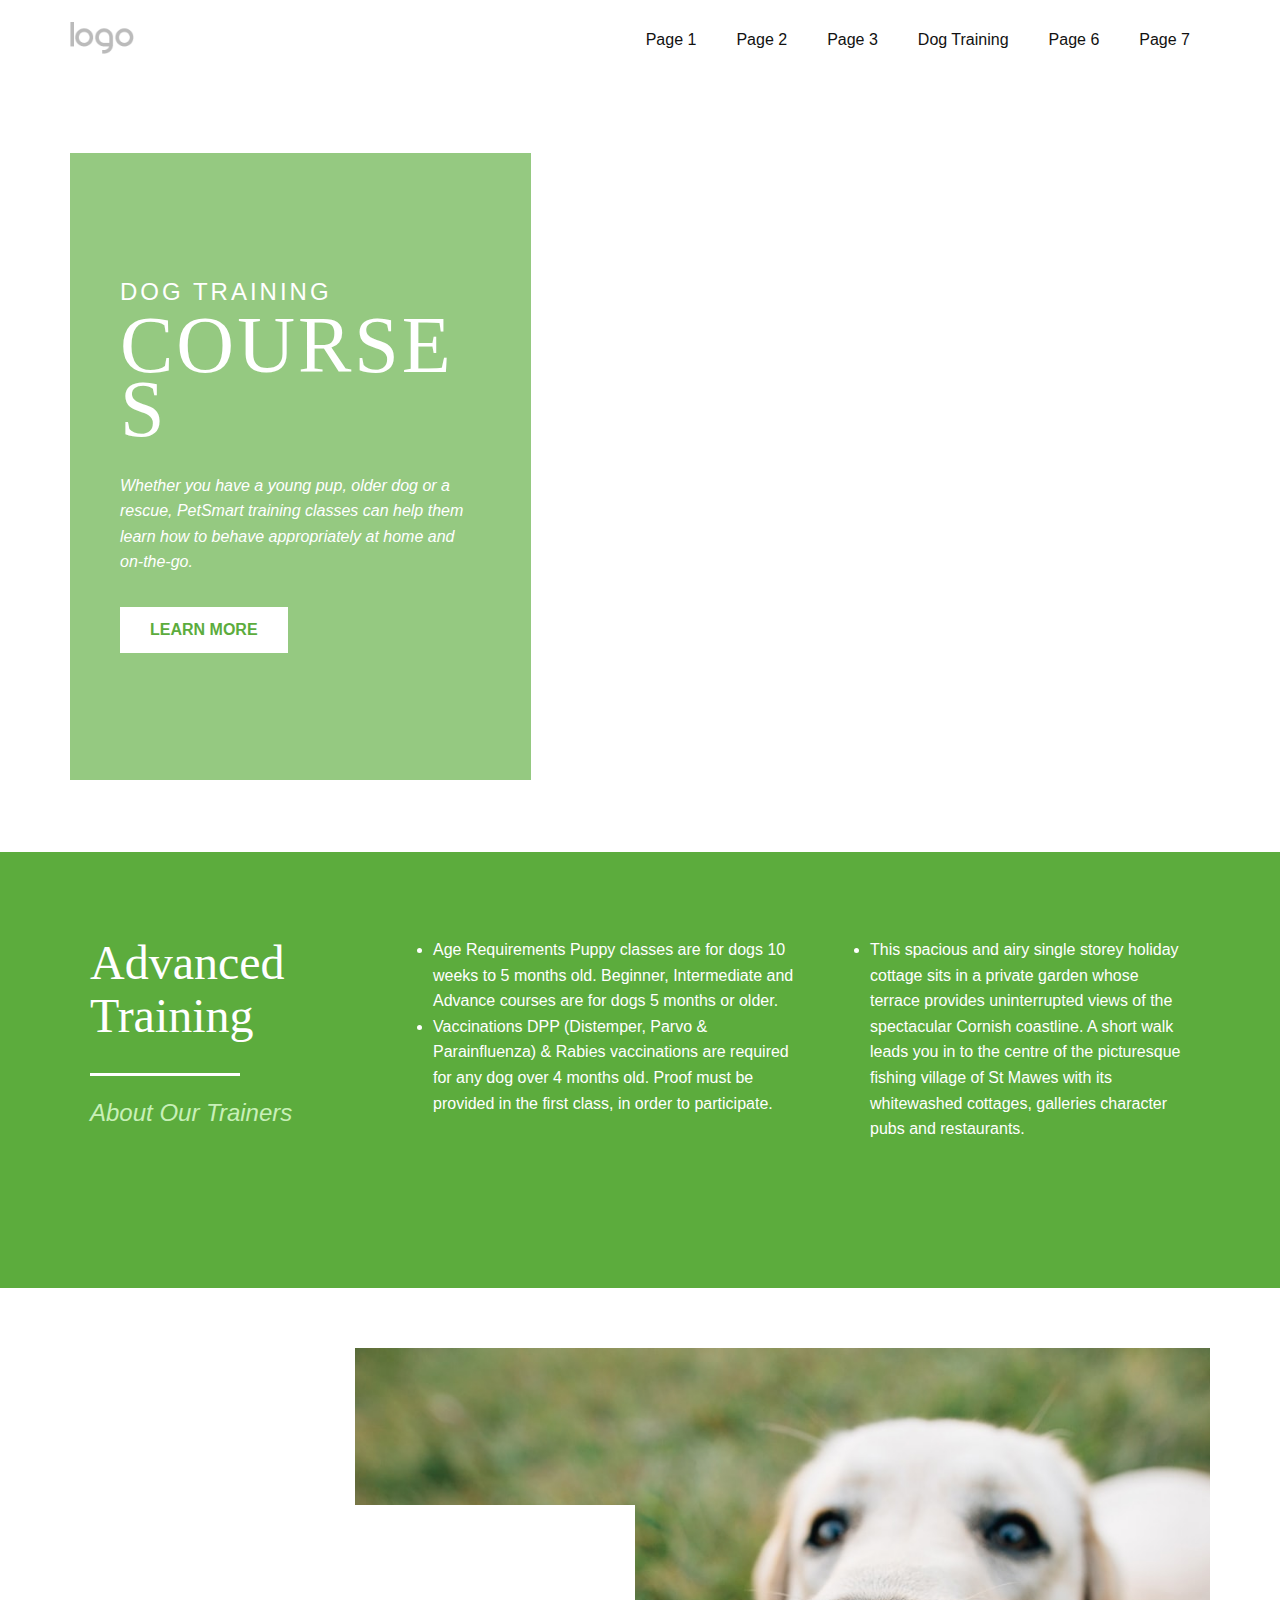
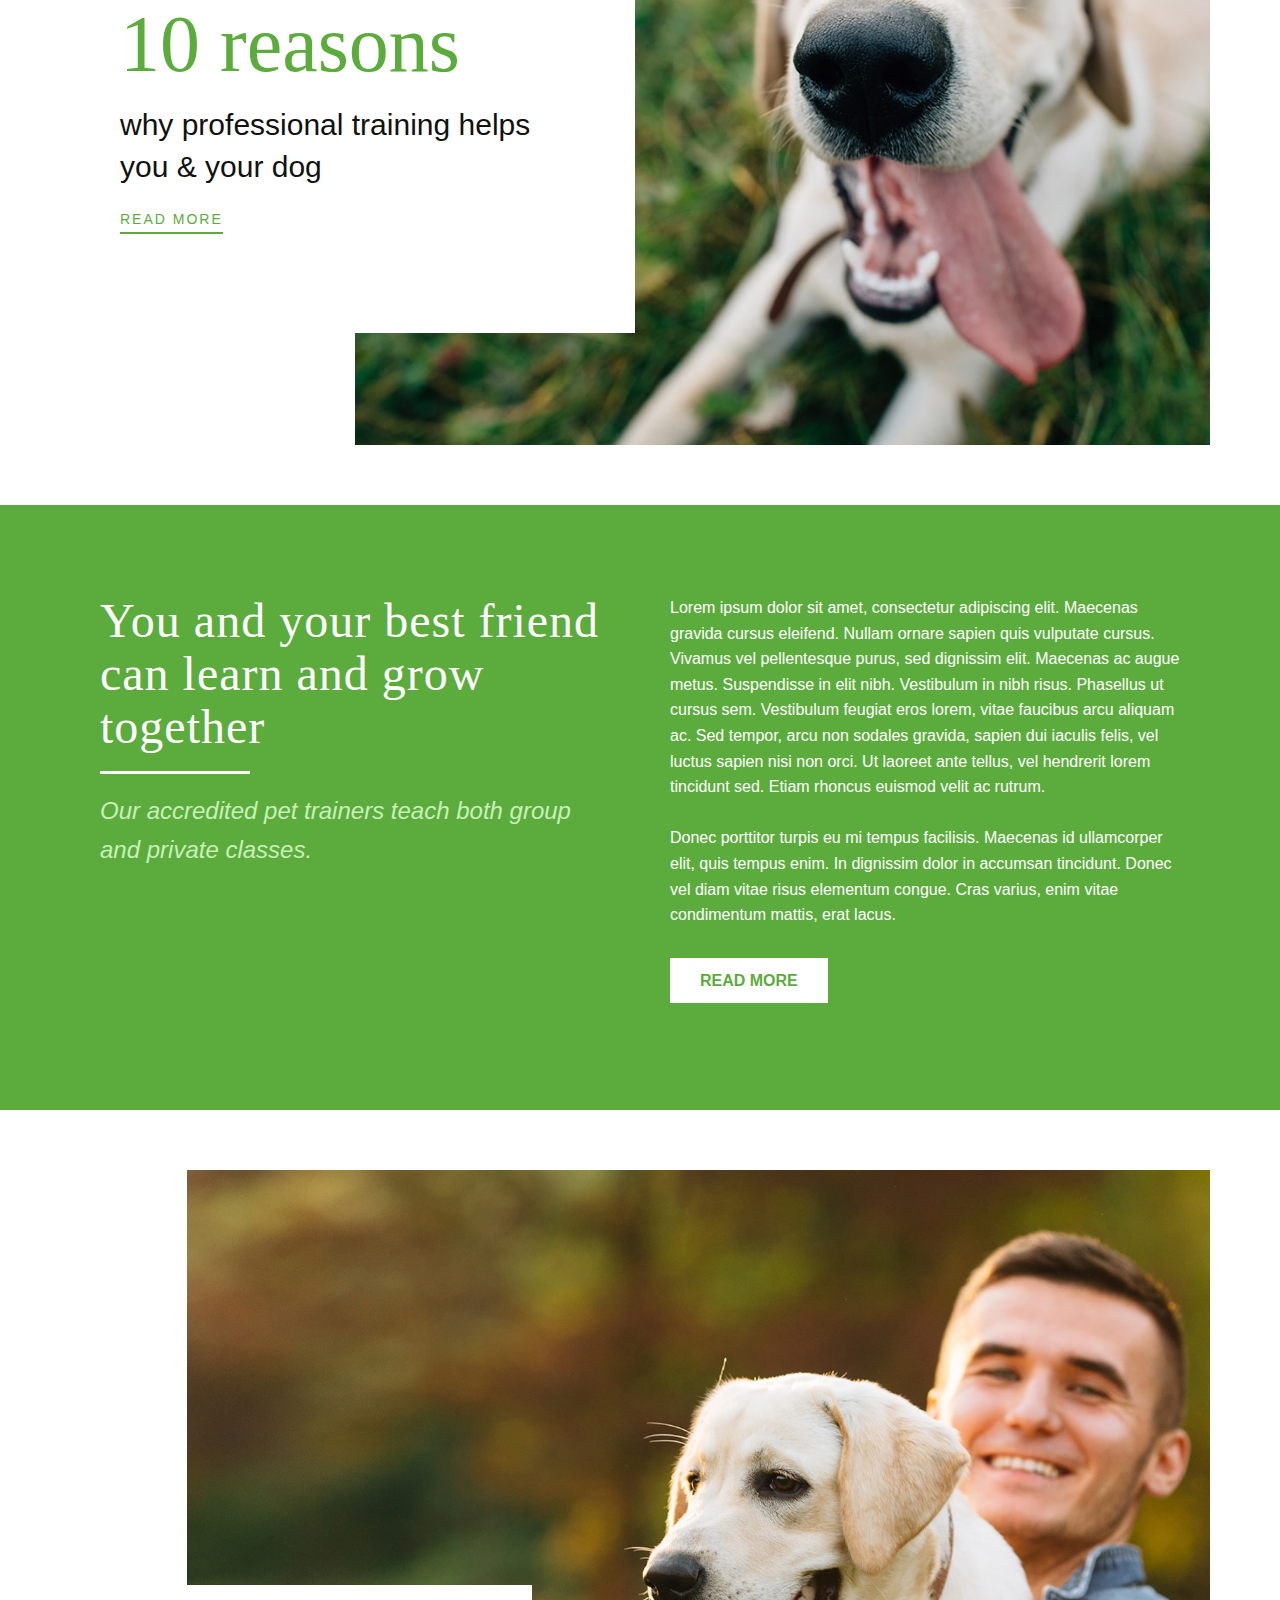
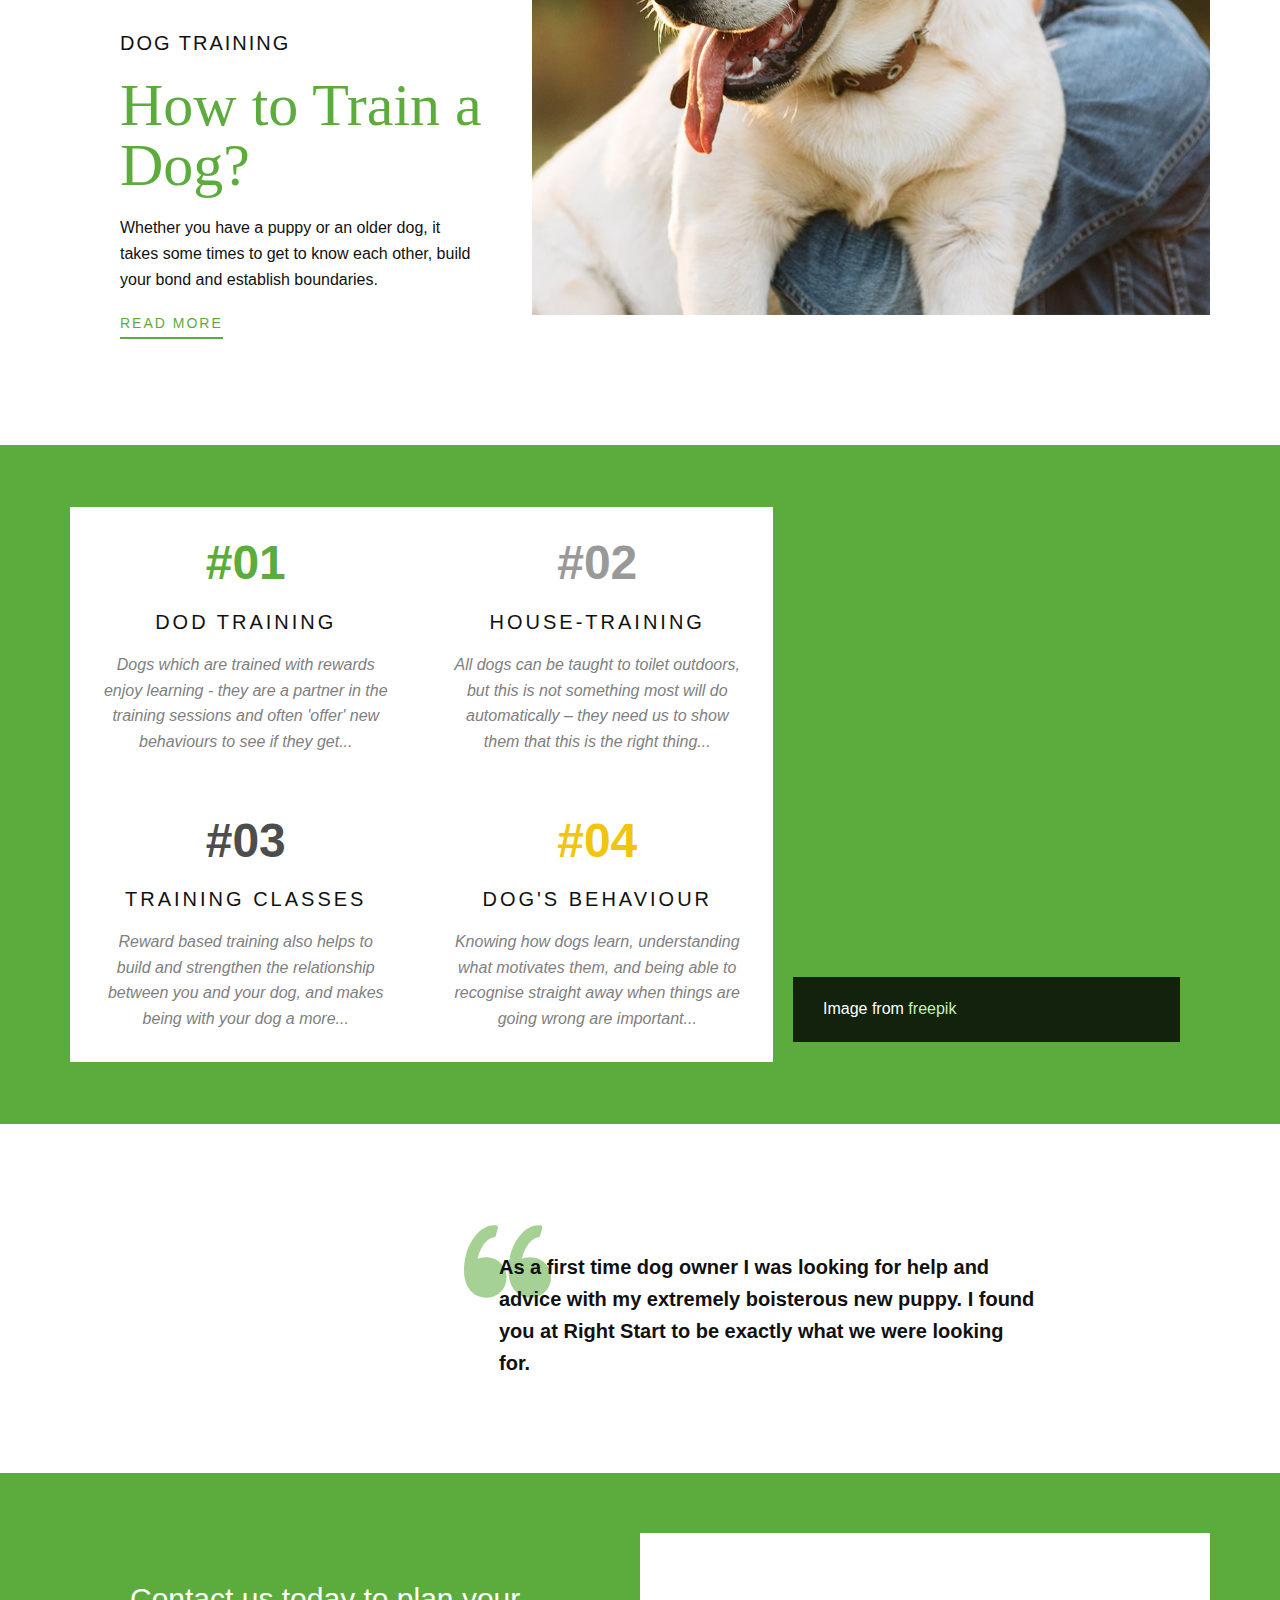
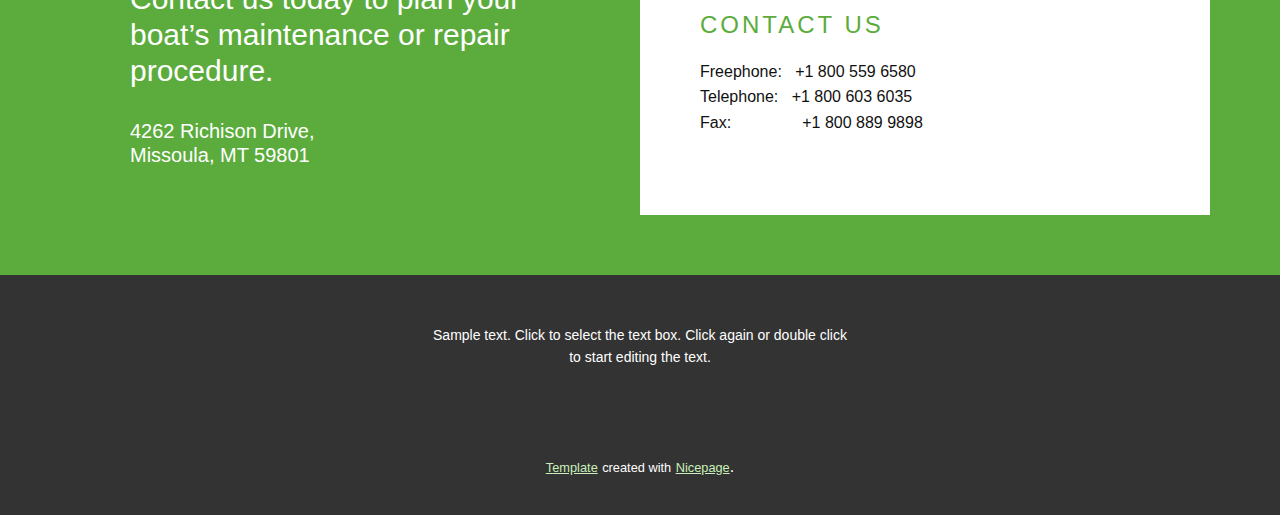
<file: Training courses for pets HTML Template Live Demo_files/Page-4.html>
<!DOCTYPE html>
<!-- saved from url=(0089)https://website62035.nicepage.io/Page-4.html?version=274c5a29-c880-47b4-86d4-dd93ab3bc44e -->
<html style="font-size: 16px;" class="u-responsive-xl"><head><meta http-equiv="Content-Type" content="text/html; charset=UTF-8">
    <meta name="viewport" content="width=device-width, initial-scale=1.0">
    
    <meta name="keywords" content="Dog Training, Courses, ELVO CONSTRUCTION, #01, #02, #03, #04">
    <meta name="description" content="">
    <meta name="page_type" content="np-template-header-footer-from-plugin">
    <title>Page 4</title>
    <link rel="stylesheet" href="./nicepage.css" media="screen">
    <script class="u-script" type="text/javascript" src="./jquery-1.9.1.min.js.download" defer=""></script>
    <script class="u-script" type="text/javascript" src="./nicepage.js.download" defer=""></script>
    <link id="u-google-font" rel="stylesheet" href="./css">
    <style class="u-style">.u-section-2 {background-image: url("//images03.nicepage.com/c461c07a441a5d220e8feb1a/4b632fe0fb28514b9f22a2ba/smin.jpg"); background-position: 50% 50%}
.u-section-2 .u-sheet-1 {min-height: 772px}
.u-section-2 .u-group-1 {width: 461px; min-height: 627px; background-image: none; margin: 60px auto 60px 0}
.u-section-2 .u-container-layout-1 {padding: 30px 50px}
.u-section-2 .u-text-1 {font-size: 1.5rem; font-weight: 300; text-transform: uppercase; letter-spacing: 3px; margin: 0}
.u-section-2 .u-text-2 {font-size: 5rem; line-height: 0.8; text-transform: uppercase; font-family: "Changa One"; font-weight: 400; margin: 7px 0 0}
.u-section-2 .u-text-3 {font-style: italic; margin: 32px 0 0}
.u-section-2 .u-btn-1 {text-transform: uppercase; font-weight: 700; border-style: none; background-image: none; margin: 32px auto 0 0} 
@media (max-width: 1199px){ .u-section-2 .u-sheet-1 {min-height: 637px}
.u-section-2 .u-group-1 {height: auto} }
@media (max-width: 991px){ .u-section-2 .u-sheet-1 {min-height: 818px}
.u-section-2 .u-group-1 {width: 402px; min-height: 474px}
.u-section-2 .u-container-layout-1 {padding-left: 30px; padding-right: 30px} }
@media (max-width: 767px){ .u-section-2 {background-position: 73.54% 0%}
.u-section-2 .u-sheet-1 {min-height: 614px}
.u-section-2 .u-group-1 {width: 292px; min-height: 410px}
.u-section-2 .u-text-2 {font-size: 3.125rem} }
@media (max-width: 575px){ .u-section-2 {background-position: 76.36% 50%}
.u-section-2 .u-sheet-1 {min-height: 529px}
.u-section-2 .u-group-1 {width: 248px; min-height: 421px; margin-top: 54px; margin-bottom: 54px}
.u-section-2 .u-text-1 {font-size: 1.25rem}
.u-section-2 .u-text-2 {font-size: 2.625rem} }</style>
    <style class="u-style">.u-section-3 {background-image: none}
.u-section-3 .u-sheet-1 {min-height: 436px}
.u-section-3 .u-layout-wrap-1 {margin: 60px auto 60px 0}
.u-section-3 .u-layout-cell-1 {min-height: 306px}
.u-section-3 .u-container-layout-1 {padding: 20px}
.u-section-3 .u-text-1 {font-size: 3rem; font-family: "Changa One"; margin: 0}
.u-section-3 .u-line-1 {width: 150px; transform-origin: left center; height: 3px; margin: 30px auto 0 0}
.u-section-3 .u-text-2 {font-style: italic; font-size: 1.5rem; margin: 18px 0 0}
.u-section-3 .u-layout-cell-2 {min-height: 306px; background-image: none}
.u-section-3 .u-container-layout-2 {padding: 20px}
.u-section-3 .u-text-3 {margin: 0}
.u-section-3 .u-layout-cell-3 {min-height: 306px; background-image: none}
.u-section-3 .u-container-layout-3 {padding: 20px}
.u-section-3 .u-text-4 {margin: 0} 
@media (max-width: 1199px){ .u-section-3 .u-sheet-1 {min-height: 382px}
.u-section-3 .u-layout-wrap-1 {margin-right: initial; margin-left: initial}
.u-section-3 .u-layout-cell-1 {min-height: 252px}
.u-section-3 .u-text-1 {font-size: 2.75rem}
.u-section-3 .u-layout-cell-2 {min-height: 252px}
.u-section-3 .u-text-3 {position: relative}
.u-section-3 .u-layout-cell-3 {min-height: 252px}
.u-section-3 .u-text-4 {position: relative} }
@media (max-width: 991px){ .u-section-3 .u-sheet-1 {min-height: 230px}
.u-section-3 .u-layout-cell-1 {min-height: 100px}
.u-section-3 .u-text-1 {font-size: 2.25rem}
.u-section-3 .u-layout-cell-2 {min-height: 100px}
.u-section-3 .u-layout-cell-3 {min-height: 100px} }
@media (max-width: 767px){ .u-section-3 .u-sheet-1 {min-height: 330px}
.u-section-3 .u-container-layout-1 {padding-left: 10px; padding-right: 10px}
.u-section-3 .u-text-1 {font-size: 3.4375rem}
.u-section-3 .u-container-layout-2 {padding-left: 10px; padding-right: 10px}
.u-section-3 .u-container-layout-3 {padding-left: 10px; padding-right: 10px} }
@media (max-width: 575px){ .u-section-3 .u-text-1 {font-size: 3rem} }</style>
    <style class="u-style">.u-section-4 .u-sheet-1 {min-height: 817px}
.u-section-4 .u-image-1 {width: 855px; height: 697px; object-position: 1.71% 50%; background-position: 1.71% 50%; margin: 60px 0 0 auto}
.u-section-4 .u-group-1 {width: 565px; min-height: 428px; background-image: none; margin: -540px auto 172px 0}
.u-section-4 .u-container-layout-1 {padding: 30px 50px}
.u-section-4 .u-text-1 {font-family: "Changa One"; letter-spacing: normal; line-height: 1; font-size: 5rem; font-weight: 400; margin: 0}
.u-section-4 .u-text-2 {font-size: 1.875rem; line-height: 1.4; margin: 20px 0 0}
.u-section-4 .u-link-1 {text-transform: uppercase; padding-bottom: 2px; letter-spacing: 2px; font-size: 0.875rem; margin: 20px auto 0 0} 
@media (max-width: 1199px){ .u-section-4 .u-group-1 {width: 471px; min-height: 415px; height: auto; margin-top: -556px; margin-bottom: 201px}
.u-section-4 .u-text-1 {font-size: 4.25rem}
.u-section-4 .u-link-1 {width: 98px; height: 26px} }
@media (max-width: 991px){ .u-section-4 .u-sheet-1 {min-height: 913px}
.u-section-4 .u-image-1 {width: 681px; height: 584px; object-position: 42.85% 50%; background-position: 42.85% 50%}
.u-section-4 .u-group-1 {margin-top: -443px}
.u-section-4 .u-container-layout-1 {padding-left: 30px; padding-right: 30px} }
@media (max-width: 767px){ .u-section-4 .u-sheet-1 {min-height: 905px}
.u-section-4 .u-image-1 {width: 501px; height: 468px}
.u-section-4 .u-group-1 {margin-top: -327px; margin-bottom: 60px} }
@media (max-width: 575px){ .u-section-4 .u-sheet-1 {min-height: 659px}
.u-section-4 .u-image-1 {width: 320px; height: 320px}
.u-section-4 .u-group-1 {width: 323px; min-height: 322px; margin-top: -179px}
.u-section-4 .u-text-1 {font-size: 3rem}
.u-section-4 .u-text-2 {font-size: 1.25rem} }</style>
    <style class="u-style">.u-section-5 .u-sheet-1 {min-height: 605px}
.u-section-5 .u-layout-wrap-1 {margin: 60px auto 60px 0}
.u-section-5 .u-layout-cell-1 {min-height: 485px}
.u-section-5 .u-container-layout-1 {padding: 30px}
.u-section-5 .u-text-1 {font-family: "Changa One"; letter-spacing: 1px; font-weight: 400; margin: 0}
.u-section-5 .u-line-1 {width: 150px; transform-origin: left center; height: 3px; margin: 18px auto 0 0}
.u-section-5 .u-text-2 {font-style: italic; font-size: 1.5rem; margin: 18px 0 0}
.u-section-5 .u-layout-cell-2 {min-height: 410px}
.u-section-5 .u-container-layout-2 {padding: 30px}
.u-section-5 .u-text-3 {margin: 0}
.u-section-5 .u-btn-1 {font-weight: 700; text-transform: uppercase; background-image: none; border-style: none; margin: 30px auto 0 0} 
@media (max-width: 1199px){ .u-section-5 .u-sheet-1 {min-height: 445px}
.u-section-5 .u-layout-wrap-1 {margin-right: initial; margin-left: initial}
.u-section-5 .u-layout-cell-1 {min-height: 400px}
.u-section-5 .u-layout-cell-2 {min-height: 338px} }
@media (max-width: 991px){ .u-section-5 .u-sheet-1 {min-height: 145px}
.u-section-5 .u-layout-cell-1 {min-height: 100px}
.u-section-5 .u-layout-cell-2 {min-height: 100px} }
@media (max-width: 767px){ .u-section-5 .u-sheet-1 {min-height: 245px}
.u-section-5 .u-container-layout-1 {padding-left: 10px; padding-right: 10px}
.u-section-5 .u-container-layout-2 {padding-left: 10px; padding-right: 10px} }</style>
    <style class="u-style">.u-section-6 {background-image: none}
.u-section-6 .u-sheet-1 {min-height: 746px}
.u-section-6 .u-image-1 {width: 1023px; object-position: 0% 38.08%; background-position: 0% 38.08%; height: 745px; margin: 60px 0 0 auto}
.u-section-6 .u-group-1 {width: 462px; min-height: 400px; background-image: none; margin: -330px auto 60px 0}
.u-section-6 .u-container-layout-1 {padding: 30px 50px}
.u-section-6 .u-text-1 {text-transform: uppercase; letter-spacing: 2px; font-size: 1.25rem; font-weight: 300; margin: 0}
.u-section-6 .u-text-2 {margin-top: 20px; margin-bottom: 0; font-size: 3.75rem; font-family: "Changa One"; line-height: 1; font-weight: 400}
.u-section-6 .u-text-3 {margin: 20px 0 0}
.u-section-6 .u-link-1 {text-transform: uppercase; padding-bottom: 2px; letter-spacing: 2px; font-size: 0.875rem; margin-bottom: 0; margin-top: 20px} 
@media (max-width: 1199px){ .u-section-6 .u-sheet-1 {min-height: 935px}
.u-section-6 .u-image-1 {width: 867px; height: 685px}
.u-section-6 .u-group-1 {margin-top: -270px} }
@media (max-width: 991px){ .u-section-6 .u-sheet-1 {min-height: 804px}
.u-section-6 .u-image-1 {width: 671px; height: 498px}
.u-section-6 .u-group-1 {margin-top: -83px}
.u-section-6 .u-container-layout-1 {padding-left: 30px; padding-right: 30px} }
@media (max-width: 767px){ .u-section-6 .u-sheet-1 {min-height: 895px}
.u-section-6 .u-image-1 {width: 480px; object-position: 72.35% 38.08%; background-position: 72.35% 38.08%; height: 445px}
.u-section-6 .u-group-1 {height: auto; margin-top: -70px} }
@media (max-width: 575px){ .u-section-6 .u-sheet-1 {min-height: 706px}
.u-section-6 .u-image-1 {width: 320px; height: 256px}
.u-section-6 .u-group-1 {width: 331px; min-height: 369px; margin-top: -39px}
.u-section-6 .u-text-2 {font-size: 3rem} }</style>
    <style class="u-style">.u-section-7 {background-image: none; min-height: 679px}
.u-section-7 .u-layout-wrap-1 {width: 1140px; margin: 60px auto}
.u-section-7 .u-layout-cell-1 {min-height: 267px}
.u-section-7 .u-container-layout-1 {padding: 30px}
.u-section-7 .u-text-1 {font-weight: 700; margin: 0 auto}
.u-section-7 .u-text-2 {text-transform: uppercase; letter-spacing: 3px; margin: 20px 0 0}
.u-section-7 .u-text-3 {font-style: italic; margin: 18px 1px 0}
.u-section-7 .u-layout-cell-2 {min-height: 275px}
.u-section-7 .u-container-layout-2 {padding: 30px}
.u-section-7 .u-text-4 {font-weight: 700; margin: 0 auto}
.u-section-7 .u-text-5 {text-transform: uppercase; letter-spacing: 3px; margin: 20px 0 0}
.u-section-7 .u-text-6 {font-style: italic; margin: 18px 1px 0}
.u-section-7 .u-layout-cell-3 {min-height: 267px}
.u-section-7 .u-container-layout-3 {padding: 30px}
.u-section-7 .u-text-7 {font-weight: 700; margin: 0 auto}
.u-section-7 .u-text-8 {text-transform: uppercase; letter-spacing: 3px; margin: 20px 0 0}
.u-section-7 .u-text-9 {font-style: italic; margin: 18px 1px 0}
.u-section-7 .u-layout-cell-4 {min-height: 267px}
.u-section-7 .u-container-layout-4 {padding: 30px}
.u-section-7 .u-text-10 {font-weight: 700; margin: 0 auto}
.u-section-7 .u-text-11 {text-transform: uppercase; letter-spacing: 3px; margin: 20px 0 0}
.u-section-7 .u-text-12 {font-style: italic; margin: 18px 1px 0}
.u-section-7 .u-image-1 {min-height: 549px; background-image: url("//images03.nicepage.com/c461c07a441a5d220e8feb1a/063d9d9b518c5265809ac400/youngwomanwithherdog_14462715178.jpg")}
.u-section-7 .u-container-layout-5 {padding: 30px 30px 20px 20px}
.u-section-7 .u-group-1 {min-height: 65px; margin: 434px auto 0}
.u-section-7 .u-container-layout-6 {padding: 10px 30px}
.u-section-7 .u-text-13 {margin-top: 0; margin-bottom: 0} 
@media (max-width: 1199px){ .u-section-7 {min-height: 583px}
.u-section-7 .u-layout-wrap-1 {width: 940px}
.u-section-7 .u-layout-cell-1 {min-height: 220px}
.u-section-7 .u-text-3 {margin-left: 0; margin-right: 0}
.u-section-7 .u-layout-cell-2 {min-height: 227px}
.u-section-7 .u-text-6 {margin-left: 0; margin-right: 0}
.u-section-7 .u-layout-cell-3 {min-height: 220px}
.u-section-7 .u-text-9 {margin-left: 0; margin-right: 0}
.u-section-7 .u-layout-cell-4 {min-height: 220px}
.u-section-7 .u-text-12 {margin-left: 0; margin-right: 0}
.u-section-7 .u-image-1 {min-height: 453px}
.u-section-7 .u-group-1 {height: auto; margin-right: initial; margin-left: initial} }
@media (max-width: 991px){ .u-section-7 {min-height: 1235px}
.u-section-7 .u-layout-wrap-1 {width: 720px}
.u-section-7 .u-layout-cell-1 {min-height: 100px}
.u-section-7 .u-layout-cell-2 {min-height: 100px}
.u-section-7 .u-layout-cell-3 {min-height: 100px}
.u-section-7 .u-layout-cell-4 {min-height: 100px}
.u-section-7 .u-image-1 {min-height: 905px} }
@media (max-width: 767px){ .u-section-7 {min-height: 1209px}
.u-section-7 .u-layout-wrap-1 {width: 540px}
.u-section-7 .u-container-layout-1 {padding-left: 10px; padding-right: 10px}
.u-section-7 .u-container-layout-2 {padding-left: 10px; padding-right: 10px}
.u-section-7 .u-container-layout-3 {padding-left: 10px; padding-right: 10px}
.u-section-7 .u-container-layout-4 {padding-left: 10px; padding-right: 10px}
.u-section-7 .u-image-1 {min-height: 679px}
.u-section-7 .u-container-layout-5 {padding-right: 10px; padding-left: 10px}
.u-section-7 .u-container-layout-6 {padding-left: 10px; padding-right: 10px} }
@media (max-width: 575px){ .u-section-7 {min-height: 958px}
.u-section-7 .u-layout-wrap-1 {width: 340px}
.u-section-7 .u-image-1 {min-height: 428px} }</style>
    <style class="u-style">.u-section-8 .u-sheet-1 {min-height: 344px}
.u-section-8 .u-layout-wrap-1 {width: 904px; margin: 50px auto 50px 118px}
.u-section-8 .u-layout-cell-1 {min-height: 244px}
.u-section-8 .u-container-layout-1 {padding-left: 0; padding-right: 0}
.u-section-8 .u-image-1 {width: 166px; height: 166px; background-image: url("//images03.nicepage.com/c461c07a441a5d220e8feb1a/ae33e418d5505dcc96aaebcc/2.jpg"); background-position: 50% 0%; margin: 0 auto}
.u-section-8 .u-layout-cell-2 {min-height: 249px}
.u-section-8 .u-container-layout-2 {padding: 30px 50px}
.u-section-8 .u-icon-1 {height: 87px; width: 87px; margin: 0 auto 0 0}
.u-section-8 .u-text-1 {font-size: 1.25rem; font-weight: 600; font-style: normal; margin: -54px 0 0 35px} 
@media (max-width: 1199px){ .u-section-8 .u-sheet-1 {min-height: 140px}
.u-section-8 .u-layout-wrap-1 {width: 745px; margin-left: 97px}
.u-section-8 .u-layout-cell-1 {min-height: 100px}
.u-section-8 .u-image-1 {width: 137px; height: 137px}
.u-section-8 .u-layout-cell-2 {min-height: 100px}
.u-section-8 .u-text-1 {margin-left: 29px} }
@media (max-width: 991px){ .u-section-8 .u-sheet-1 {min-height: 293px}
.u-section-8 .u-layout-wrap-1 {margin-right: initial; margin-left: initial; width: auto}
.u-section-8 .u-layout-cell-1 {min-height: 253px}
.u-section-8 .u-container-layout-1 {padding-left: 0; padding-right: 0}
.u-section-8 .u-image-1 {width: 105px; height: 105px}
.u-section-8 .u-layout-cell-2 {min-height: 253px}
.u-section-8 .u-container-layout-2 {padding-left: 30px; padding-right: 30px}
.u-section-8 .u-text-1 {margin-left: 22px} }
@media (max-width: 767px){ .u-section-8 .u-layout-cell-1 {min-height: 100px}
.u-section-8 .u-image-1 {width: 98px; height: 98px; margin-left: 0}
.u-section-8 .u-layout-cell-2 {min-height: 100px}
.u-section-8 .u-container-layout-2 {padding-left: 10px; padding-right: 10px}
.u-section-8 .u-text-1 {margin-left: 17px} }
@media (max-width: 575px){ .u-section-8 .u-text-1 {margin-left: 10px} }</style>
    <style class="u-style">.u-section-9 .u-sheet-1 {min-height: 402px}
.u-section-9 .u-layout-wrap-1 {margin: 60px auto 60px 0}
.u-section-9 .u-layout-cell-1 {min-height: 282px}
.u-section-9 .u-container-layout-1 {padding: 30px 60px}
.u-section-9 .u-text-1 {margin: 0}
.u-section-9 .u-text-2 {margin: 30px 0 0}
.u-section-9 .u-layout-cell-2 {min-height: 282px}
.u-section-9 .u-container-layout-2 {padding: 30px 60px}
.u-section-9 .u-text-3 {margin: 0}
.u-section-9 .u-text-4 {font-weight: 400; margin: 20px 0 0} 
@media (max-width: 1199px){ .u-section-9 .u-sheet-1 {min-height: 149px}
.u-section-9 .u-layout-wrap-1 {position: relative; margin-right: initial; margin-left: initial}
.u-section-9 .u-layout-cell-1 {min-height: 100px}
.u-section-9 .u-text-1 {position: relative}
.u-section-9 .u-layout-cell-2 {min-height: 100px}
.u-section-9 .u-text-3 {position: relative}
.u-section-9 .u-text-4 {position: relative} }
@media (max-width: 991px){ .u-section-9 .u-sheet-1 {min-height: 97px}
.u-section-9 .u-container-layout-1 {padding-left: 30px; padding-right: 30px}
.u-section-9 .u-container-layout-2 {padding-left: 30px; padding-right: 30px} }
@media (max-width: 767px){ .u-section-9 .u-container-layout-1 {padding-left: 10px; padding-right: 10px}
.u-section-9 .u-container-layout-2 {padding-left: 10px; padding-right: 10px} }</style>
    <script type="application/ld+json">{
		"@context": "http://schema.org",
		"@type": "Organization",
		"name": "",
		"url": "https://website62035.nicepage.io/Page-4.html",
		"logo": "//capp.nicepage.com/ba24889733aeccea9ce022e2e9c8c311fb26c9f3/images/default-logo.png"
}</script>
    <meta property="og:title" content="Page 4">
    <meta property="og:type" content="website">
    <meta name="theme-color" content="#5cac3d">
    <link rel="canonical" href="https://website62035.nicepage.io/Page-4.html">
    <meta property="og:url" content="https://website62035.nicepage.io/Page-4.html">
  
</head>
  <body class="u-body">
<header class="u-clearfix u-header u-header" id="sec-4b9c"><div class="u-clearfix u-sheet u-valign-middle u-sheet-1">
        <a href="https://website62035.nicepage.io/Page-4.html?version=274c5a29-c880-47b4-86d4-dd93ab3bc44e#" class="u-image u-logo u-image-1">
          <img src="./default-logo.png" class="u-logo-image u-logo-image-1">
        </a>
        <nav class="u-menu u-menu-dropdown u-offcanvas u-menu-1">
          <div class="menu-collapse" style="font-size: 1rem; letter-spacing: 0px;">
            <a class="u-button-style u-custom-left-right-menu-spacing u-custom-padding-bottom u-custom-top-bottom-menu-spacing u-nav-link u-text-active-palette-1-base u-text-hover-palette-2-base" href="https://website62035.nicepage.io/Page-4.html?version=274c5a29-c880-47b4-86d4-dd93ab3bc44e#">
              <svg><use xlink:href="#menu-hamburger"></use></svg>
              <svg version="1.1" xmlns="http://www.w3.org/2000/svg" xmlns:xlink="http://www.w3.org/1999/xlink"><defs><symbol id="menu-hamburger" viewBox="0 0 16 16" style="width: 16px; height: 16px;"><rect y="1" width="16" height="2"></rect><rect y="7" width="16" height="2"></rect><rect y="13" width="16" height="2"></rect>
</symbol>
</defs></svg>
            </a>
          </div>
          <div class="u-nav-container">
            <ul class="u-nav u-unstyled u-nav-1"><li class="u-nav-item"><a class="u-button-style u-nav-link u-text-active-palette-1-base u-text-hover-palette-2-base" href="https://website62035.nicepage.io/Page-1.html" data-page-id="62036" style="padding: 10px 20px;">Page 1</a>
<div class="u-nav-popup fake u-hidden">               <ul class="u-nav u-unstyled"><li class="u-nav-item"><a class="u-nav-link">Menu Item 1</a></li><li class="u-nav-item"><a class="u-nav-link">Menu Item 2</a></li><li class="u-nav-item"><a class="u-nav-link">Menu Item 3</a></li>               </ul>           </div></li><li class="u-nav-item"><a class="u-button-style u-nav-link u-text-active-palette-1-base u-text-hover-palette-2-base" href="https://website62035.nicepage.io/Page-2.html" data-page-id="62379" style="padding: 10px 20px;">Page 2</a>
</li><li class="u-nav-item"><a class="u-button-style u-nav-link u-text-active-palette-1-base u-text-hover-palette-2-base" href="https://website62035.nicepage.io/Page-3.html" data-page-id="62384" style="padding: 10px 20px;">Page 3</a>
</li><li class="u-nav-item"><a class="u-button-style u-nav-link u-text-active-palette-1-base u-text-hover-palette-2-base" href="https://website62035.nicepage.io/Page-4.html" data-page-id="63552" style="padding: 10px 20px;">Dog Training</a>
</li><li class="u-nav-item"><a class="u-button-style u-nav-link u-text-active-palette-1-base u-text-hover-palette-2-base" href="https://website62035.nicepage.io/Page-6.html" data-page-id="63597" style="padding: 10px 20px;">Page 6</a>
</li><li class="u-nav-item"><a class="u-button-style u-nav-link u-text-active-palette-1-base u-text-hover-palette-2-base" href="https://website62035.nicepage.io/Page-7.html" data-page-id="63598" style="padding: 10px 20px;">Page 7</a>
</li></ul>
          </div>
          <div class="u-nav-container-collapse">
            <div class="u-black u-container-style u-inner-container-layout u-opacity u-opacity-95 u-sidenav">
              <div class="u-sidenav-overflow">
                <div class="u-menu-close"></div>
                <ul class="u-align-center u-nav u-popupmenu-items u-unstyled u-nav-2"><li class="u-nav-item"><a class="u-button-style u-nav-link" href="https://website62035.nicepage.io/Page-1.html" data-page-id="62036">Page 1</a>
</li><li class="u-nav-item"><a class="u-button-style u-nav-link" href="https://website62035.nicepage.io/Page-2.html" data-page-id="62379">Page 2</a>
</li><li class="u-nav-item"><a class="u-button-style u-nav-link" href="https://website62035.nicepage.io/Page-3.html" data-page-id="62384">Page 3</a>
</li><li class="u-nav-item"><a class="u-button-style u-nav-link" href="https://website62035.nicepage.io/Page-4.html" data-page-id="63552">Dog Training</a>
</li><li class="u-nav-item"><a class="u-button-style u-nav-link" href="https://website62035.nicepage.io/Page-6.html" data-page-id="63597">Page 6</a>
</li><li class="u-nav-item"><a class="u-button-style u-nav-link" href="https://website62035.nicepage.io/Page-7.html" data-page-id="63598">Page 7</a>
</li></ul>
              </div>
            </div>
            <div class="u-black u-menu-overlay u-opacity u-opacity-70"></div>
          </div>
        <style class="offcanvas-style">            .u-offcanvas .u-sidenav { flex-basis: 250px !important; }            .u-offcanvas:not(.u-menu-open-right) .u-sidenav { margin-left: -250px; }            .u-offcanvas.u-menu-open-right .u-sidenav { margin-right: -250px; }            @keyframes menu-shift-left    { from { left: 0;        } to { left: 250px;  } }            @keyframes menu-unshift-left  { from { left: 250px;  } to { left: 0;        } }            @keyframes menu-shift-right   { from { right: 0;       } to { right: 250px; } }            @keyframes menu-unshift-right { from { right: 250px; } to { right: 0;       } }            </style></nav>
      </div></header>
    
    <section class="u-clearfix u-image u-section-2" id="sec-466c">
      <div class="u-clearfix u-sheet u-valign-middle-lg u-valign-middle-xl u-valign-middle-xs u-sheet-1">
        <div class="u-container-style u-group u-opacity u-opacity-65 u-palette-1-base u-group-1">
          <div class="u-container-layout u-valign-middle u-container-layout-1">
            <h2 class="u-custom-font u-text u-text-font u-text-1">Dog Training</h2>
            <h2 class="u-custom-font u-text u-text-2">Courses</h2>
            <p class="u-text u-text-3">Whether you have a young pup, older dog or a rescue, PetSmart training classes can help them learn how to behave appropriately at home and on-the-go.</p>
            <a href="https://website62035.nicepage.io/Page-4.html?version=274c5a29-c880-47b4-86d4-dd93ab3bc44e#" class="u-btn u-btn-rectangle u-button-style u-text-palette-1-base u-white u-btn-1">learn more</a>
          </div>
        </div>
      </div>
    </section>
    <section class="u-clearfix u-palette-1-base u-section-3" id="carousel_eaa9">
      <div class="u-clearfix u-sheet u-valign-middle u-sheet-1">
        <div class="u-clearfix u-expanded-width u-layout-wrap u-layout-wrap-1">
          <div class="u-layout">
            <div class="u-layout-row">
              <div class="u-container-style u-layout-cell u-left-cell u-size-17-lg u-size-17-xl u-size-19-sm u-size-19-xs u-size-60-md u-layout-cell-1">
                <div class="u-container-layout u-valign-top u-container-layout-1">
                  <h1 class="u-custom-font u-text u-text-1">Advanced Training</h1>
                  <div class="u-border-3 u-border-white u-line u-line-horizontal u-line-1"></div>
                  <p class="u-text u-text-font u-text-palette-1-light-2 u-text-2">About Our Trainers</p>
                </div>
              </div>
              <div class="u-container-style u-layout-cell u-size-21-sm u-size-21-xs u-size-23-lg u-size-23-xl u-size-60-md u-layout-cell-2">
                <div class="u-container-layout u-valign-top u-container-layout-2">
                  <ul class="u-text u-text-3">
                    <li>Age Requirements Puppy classes are for dogs 10 weeks to 5 months old. Beginner, Intermediate and Advance courses are for dogs 5 months or older.
</li>
                    <li>Vaccinations DPP (Distemper, Parvo &amp; Parainfluenza) &amp; Rabies vaccinations are required for any dog over 4 months old. Proof must be provided in the first class, in order to participate.</li>
                  </ul>
                </div>
              </div>
              <div class="u-container-style u-layout-cell u-right-cell u-size-20 u-size-60-md u-layout-cell-3">
                <div class="u-container-layout u-valign-top u-container-layout-3">
                  <ul class="u-text u-text-4">
                    <li>This spacious and airy single storey holiday cottage sits in a private garden whose terrace provides uninterrupted views of the spectacular Cornish coastline. A short walk leads you in to the centre of the picturesque fishing
                                    village of St Mawes with its whitewashed cottages, galleries character pubs and restaurants.</li>
                  </ul>
                </div>
              </div>
            </div>
          </div>
        </div>
      </div>
    </section>
    <section class="u-clearfix u-section-4" src="" id="carousel_ba74">
      <div class="u-clearfix u-sheet u-valign-middle u-sheet-1">
        <img class="u-expand-resize u-image u-image-1" src="./6477min.jpg">
        <div class="u-container-style u-group u-white u-group-1">
          <div class="u-container-layout u-valign-middle u-container-layout-1">
            <h1 class="u-custom-font u-text u-text-palette-1-base u-text-1">10 reasons</h1>
            <p class="u-text u-text-2">why
professional training helps
you &amp; your dog</p>
            <a href="https://website62035.nicepage.io/Page-4.html?version=274c5a29-c880-47b4-86d4-dd93ab3bc44e#" class="u-border-2 u-border-custom-color-1 u-link u-text-palette-1-base u-link-1">read more</a>
          </div>
        </div>
      </div>
    </section>
    <section class="u-clearfix u-palette-1-base u-section-5" id="carousel_8e6b">
      <div class="u-clearfix u-sheet u-valign-top u-sheet-1">
        <div class="u-clearfix u-expanded-width u-layout-wrap u-layout-wrap-1">
          <div class="u-layout">
            <div class="u-layout-row">
              <div class="u-container-style u-layout-cell u-left-cell u-similar-fill u-size-30 u-layout-cell-1">
                <div class="u-container-layout u-valign-top u-container-layout-1">
                  <h1 class="u-custom-font u-text u-text-1">You and your best friend can learn and grow together</h1>
                  <div class="u-border-3 u-border-white u-line u-line-horizontal u-line-1"></div>
                  <p class="u-text u-text-font u-text-palette-1-light-2 u-text-2">Our accredited pet trainers teach both group and private classes.</p>
                </div>
              </div>
              <div class="u-align-left u-container-style u-layout-cell u-right-cell u-similar-fill u-size-30 u-layout-cell-2">
                <div class="u-container-layout u-valign-top u-container-layout-2">
                  <p class="u-text u-text-font u-text-3">Lorem ipsum dolor sit amet, consectetur adipiscing elit. Maecenas gravida cursus eleifend. Nullam ornare sapien quis vulputate cursus. Vivamus vel pellentesque purus, sed dignissim elit. Maecenas ac augue metus. Suspendisse
                                    in elit nibh. Vestibulum in nibh risus. Phasellus ut cursus sem. Vestibulum feugiat eros lorem, vitae faucibus arcu aliquam ac. Sed tempor, arcu non sodales gravida, sapien dui iaculis felis, vel luctus sapien nisi
                                    non orci. Ut laoreet ante tellus, vel hendrerit lorem tincidunt sed. Etiam rhoncus euismod velit ac rutrum.
                    <br>
                    <br>Donec porttitor turpis eu mi tempus facilisis. Maecenas id ullamcorper elit, quis tempus enim. In dignissim
                                    dolor in accumsan tincidunt. Donec vel diam vitae risus elementum congue. Cras varius, enim vitae condimentum mattis, erat lacus.
                  </p>
                  <a href="https://website62035.nicepage.io/Page-4.html?version=274c5a29-c880-47b4-86d4-dd93ab3bc44e#" class="u-btn u-btn-rectangle u-button-style u-custom u-text-palette-1-base u-white u-btn-1">read more</a>
                </div>
              </div>
            </div>
          </div>
        </div>
      </div>
    </section>
    <section class="u-clearfix u-white u-section-6" id="carousel_5bb7">
      <div class="u-clearfix u-sheet u-valign-middle-lg u-valign-middle-md u-valign-middle-sm u-valign-middle-xl u-sheet-1">
        <img src="./dsmin.jpg" alt="" class="u-image u-image-default u-image-1">
        <div class="u-container-style u-group u-white u-group-1">
          <div class="u-container-layout u-valign-middle u-container-layout-1">
            <h4 class="u-custom-font u-text u-text-font u-text-1">dog training</h4>
            <h1 class="u-custom-font u-text u-text-palette-1-base u-title u-text-2">How to Train a Dog?</h1>
            <p class="u-text u-text-3">Whether you have a puppy or an older dog, it takes some times to get to know each other, build your bond and establish boundaries.</p>
            <a href="https://website62035.nicepage.io/Page-4.html?version=274c5a29-c880-47b4-86d4-dd93ab3bc44e#" class="u-border-2 u-border-custom-color-1 u-link u-text-palette-1-base u-link-1">read more</a>
          </div>
        </div>
      </div>
    </section>
    <section class="u-clearfix u-palette-1-base u-valign-middle-lg u-valign-middle-xl u-valign-top-md u-valign-top-sm u-valign-top-xs u-section-7" id="carousel_8a28">
      <div class="u-clearfix u-layout-wrap u-layout-wrap-1">
        <div class="u-layout">
          <div class="u-layout-row">
            <div class="u-size-37 u-size-60-md">
              <div class="u-layout-col">
                <div class="u-size-30">
                  <div class="u-layout-row">
                    <div class="u-align-center u-container-style u-layout-cell u-right-cell u-similar-fill u-size-30 u-white u-layout-cell-1">
                      <div class="u-container-layout u-valign-middle u-container-layout-1">
                        <h1 class="u-custom-font u-font-oswald u-text u-text-default u-text-palette-1-base u-text-1">#01</h1>
                        <h5 class="u-text u-text-2">Dod Training</h5>
                        <p class="u-text u-text-grey-50 u-text-3">Dogs which are trained with rewards enjoy learning - they are a partner in the training sessions and often 'offer' new behaviours to see if they get...</p>
                      </div>
                    </div>
                    <div class="u-align-center u-container-style u-layout-cell u-size-30 u-white u-layout-cell-2">
                      <div class="u-container-layout u-valign-middle u-container-layout-2">
                        <h1 class="u-custom-font u-font-oswald u-text u-text-default u-text-grey-40 u-text-4">#02</h1>
                        <h5 class="u-text u-text-5">House-training</h5>
                        <p class="u-text u-text-grey-50 u-text-6">All dogs can be taught to toilet outdoors, but this is not something most will do automatically – they need us to show them that this is the right thing...</p>
                      </div>
                    </div>
                  </div>
                </div>
                <div class="u-size-30">
                  <div class="u-layout-row">
                    <div class="u-align-center u-container-style u-layout-cell u-right-cell u-similar-fill u-size-30 u-white u-layout-cell-3">
                      <div class="u-container-layout u-valign-middle u-container-layout-3">
                        <h1 class="u-custom-font u-font-oswald u-text u-text-default u-text-grey-70 u-text-7">#03</h1>
                        <h5 class="u-text u-text-8">Training classes</h5>
                        <p class="u-text u-text-grey-50 u-text-9"> Reward based training also helps to build and strengthen the relationship between you and your dog, and makes being with your dog a more...</p>
                      </div>
                    </div>
                    <div class="u-align-center u-container-style u-layout-cell u-similar-fill u-size-30 u-white u-layout-cell-4">
                      <div class="u-container-layout u-valign-middle u-container-layout-4">
                        <h1 class="u-custom-font u-font-oswald u-text u-text-default u-text-palette-3-base u-text-10">#04</h1>
                        <h5 class="u-text u-text-11">dog's behaviour</h5>
                        <p class="u-text u-text-grey-50 u-text-12">Knowing how dogs learn, understanding what motivates them, and being able to recognise straight away when things are going wrong are important...</p>
                      </div>
                    </div>
                  </div>
                </div>
              </div>
            </div>
            <div class="u-size-23 u-size-60-md">
              <div class="u-layout-col">
                <div class="u-align-left u-container-style u-image u-layout-cell u-left-cell u-similar-fill u-size-60 u-image-1">
                  <div class="u-container-layout u-valign-bottom u-container-layout-5">
                    <div class="u-black u-container-style u-expanded-width u-group u-opacity u-opacity-80 u-group-1">
                      <div class="u-container-layout u-valign-middle u-container-layout-6">
                        <p class="u-text u-text-default u-text-13">Image from 
                          <a href="https://www.freepik.com/free-photos-vectors/people" target="_blank">freepik</a>
                        </p>
                      </div>
                    </div>
                  </div>
                </div>
              </div>
            </div>
          </div>
        </div>
      </div>
    </section>
    <section class="u-clearfix u-section-8" id="carousel_810e">
      <div class="u-clearfix u-sheet u-sheet-1">
        <div class="u-clearfix u-expanded-width-md u-expanded-width-sm u-expanded-width-xs u-layout-wrap u-layout-wrap-1">
          <div class="u-layout">
            <div class="u-layout-row">
              <div class="u-align-left-sm u-align-left-xs u-container-style u-layout-cell u-left-cell u-size-15 u-layout-cell-1">
                <div class="u-container-layout u-valign-middle u-container-layout-1">
                  <div alt="" class="u-border-no-bottom u-border-no-left u-border-no-right u-border-no-top u-image u-image-circle u-image-1"></div>
                </div>
              </div>
              <div class="u-container-style u-layout-cell u-right-cell u-size-45 u-layout-cell-2">
                <div class="u-container-layout u-valign-middle u-container-layout-2">
                  <span class="u-icon u-icon-circle u-opacity u-opacity-55 u-text-palette-1-base u-icon-1">
                    <svg class="u-svg-link" preserveAspectRatio="xMidYMin slice" viewBox="0 0 95.333 95.332"><use xlink:href="#svg-4ea0"></use></svg>
                    <svg xmlns="http://www.w3.org/2000/svg" xmlns:xlink="http://www.w3.org/1999/xlink" version="1.1" id="svg-4ea0" x="0px" y="0px" viewBox="0 0 95.333 95.332" style="enable-background:new 0 0 95.333 95.332;" xml:space="preserve" class="u-svg-content"><g><g><path d="M30.512,43.939c-2.348-0.676-4.696-1.019-6.98-1.019c-3.527,0-6.47,0.806-8.752,1.793    c2.2-8.054,7.485-21.951,18.013-23.516c0.975-0.145,1.774-0.85,2.04-1.799l2.301-8.23c0.194-0.696,0.079-1.441-0.318-2.045    s-1.035-1.007-1.75-1.105c-0.777-0.106-1.569-0.16-2.354-0.16c-12.637,0-25.152,13.19-30.433,32.076    c-3.1,11.08-4.009,27.738,3.627,38.223c4.273,5.867,10.507,9,18.529,9.313c0.033,0.001,0.065,0.002,0.098,0.002    c9.898,0,18.675-6.666,21.345-16.209c1.595-5.705,0.874-11.688-2.032-16.851C40.971,49.307,36.236,45.586,30.512,43.939z"></path><path d="M92.471,54.413c-2.875-5.106-7.61-8.827-13.334-10.474c-2.348-0.676-4.696-1.019-6.979-1.019    c-3.527,0-6.471,0.806-8.753,1.793c2.2-8.054,7.485-21.951,18.014-23.516c0.975-0.145,1.773-0.85,2.04-1.799l2.301-8.23    c0.194-0.696,0.079-1.441-0.318-2.045c-0.396-0.604-1.034-1.007-1.75-1.105c-0.776-0.106-1.568-0.16-2.354-0.16    c-12.637,0-25.152,13.19-30.434,32.076c-3.099,11.08-4.008,27.738,3.629,38.225c4.272,5.866,10.507,9,18.528,9.312    c0.033,0.001,0.065,0.002,0.099,0.002c9.897,0,18.675-6.666,21.345-16.209C96.098,65.559,95.376,59.575,92.471,54.413z"></path>
</g>
</g><g></g><g></g><g></g><g></g><g></g><g></g><g></g><g></g><g></g><g></g><g></g><g></g><g></g><g></g><g></g></svg>
                  </span>
                  <p class="u-text u-text-1">As a first time dog owner I was looking for help and advice with my extremely boisterous new puppy. I found you at Right Start to be exactly what we were looking for.&nbsp;</p>
                </div>
              </div>
            </div>
          </div>
        </div>
      </div>
    </section>
    <section class="u-clearfix u-palette-1-base u-section-9" id="carousel_a0c4">
      <div class="u-clearfix u-sheet u-sheet-1">
        <div class="u-clearfix u-disable-padding u-expanded-width u-gutter-0 u-layout-wrap u-layout-wrap-1">
          <div class="u-layout">
            <div class="u-layout-row">
              <div class="u-align-center-sm u-align-center-xs u-align-left-lg u-align-left-md u-align-left-xl u-container-style u-layout-cell u-left-cell u-similar-fill u-size-30 u-layout-cell-1">
                <div class="u-container-layout u-valign-middle u-container-layout-1">
                  <h3 class="u-text u-text-1">Contact us today to plan your boat’s maintenance or repair procedure.</h3>
                  <h5 class="u-custom-font u-text u-text-font u-text-2">4262 Richison Drive,&nbsp;
                    <br>Missoula, MT 59801&nbsp;
                  </h5>
                </div>
              </div>
              <div class="u-align-center-sm u-align-center-xs u-align-left-lg u-align-left-md u-align-left-xl u-container-style u-layout-cell u-right-cell u-size-30 u-white u-layout-cell-2">
                <div class="u-container-layout u-valign-middle u-container-layout-2">
                  <h2 class="u-heading-font u-text u-text-palette-1-base u-text-3">Contact Us</h2>
                  <p class="u-text u-text-body-color u-text-4">Freephone:&nbsp; &nbsp;+1 800 559 6580
                                    
                    <br>Telephone:&nbsp; &nbsp;+1 800 603 6035
                                    
                    <br>Fax:&nbsp; &nbsp; &nbsp; &nbsp; &nbsp; &nbsp; &nbsp; &nbsp; +1 800 889 9898
                  </p>
                </div>
              </div>
            </div>
          </div>
        </div>
      </div>
    </section>
    

<footer class="u-align-center u-clearfix u-footer u-grey-80 u-footer" id="sec-8f29"><div class="u-clearfix u-sheet u-sheet-1">
        <p class="u-small-text u-text u-text-variant u-text-1">Sample text. Click to select the text box. Click again or double click to start editing the text.</p>
      </div></footer>
    <section class="u-backlink u-clearfix u-grey-80">
      <a class="u-link" href="https://nicepage.com/website-templates" target="_blank">
        <span>Template</span>
      </a>
      <p class="u-text">
        <span>created with</span>
      </p>
      <a class="u-link" href="https://nicepage.com/website-builder" target="_blank">
        <span>Nicepage</span>
      </a>.
    
    </section>
  
</body></html>
</file>
<file: style.css>
/* *{  
    margin: 0px;
    padding: 0px;
 } */
.navbar{
    display: flex;
    justify-content: space-between;
    margin-top: 40px;
}
.nav1{
    margin-left:  15%;
}
.nav1 h1{
    font-family:'Segoe UI', Tahoma, Geneva, Verdana, sans-serif;
    color: #bbbbbb;
}
.nav2{
    text-align: right;
}
.nav2 a{
    margin-right: 40px;
    color: black;
    text-decoration: none;
}
.nav2 a:hover{
    color: orangered;
}
.petimage{
    background-image: url("dog11.jpg");
    background-position: center;
    background-size: cover;
    background-repeat: no-repeat;
    /* border: 0.5px solid black;  */
    height: 100vh;
    /* opacity: 1; */
}
.header{
 border:1px solid green;
 background-color: #5cac3d;
 /* height: 85%; */
 width:30%;
 /* margin-left: 50px; */
 /* margin-top: 50px; */
 /* position: relative; */
 /* top: 50px; */
 /* padding-top: 50px; */
 opacity: 0.6;
}
.header h1{
    color:white;
    font-size: 30px;
    /* margin-top: 80px; */
    margin-left: 50px;
}
.header h2{
    color:white;
    font-size: 70px;
    margin-top: 10px;
    margin-left: 50px;
    font-family: 'Gill Sans', 'Gill Sans MT', Calibri, 'Trebuchet MS', sans-serif;
    font-family: bold;
}
.header p{
    color: white;
    font-size: 20px;
    margin-left: 50px;
    font-style: italic;
    font-family: serif;
}
.header button{
    border:1px solid white;
    height: 50px;
    width:150px;
    color:#5cac3d;
    margin-left: 50px;
    font-size: 15px;
    margin-top: 30px;
    color:#5cac3d;
}
.header1{
    height: 50vh;
    /* width: 100%; */
     border:1px solid#5cac3d; 
    background-color: #5cac3d;
    display: flex;
}
.header2{
    margin-left: 50px;
    padding-top: 50px;
    /* border: 1px Solid blue;
    background-color: red; */
    height: 100px;
    width: 200px;
    margin-top: 40px;
}
.header2 h3{
    color:white;
    margin-left: 150px;
    font-size: 40px;
    font-family: 'Gill Sans', 'Gill Sans MT', Calibri, 'Trebuchet MS', sans-serif;
}
.header3{
    display: flex;
    flex-direction: row;
}
.line{
    border: 1px Solid white;
    background-color: white;
    height: 2px;
    width: 140px;
    margin-left: 150px;
    margin-top: 20px;
}
.line h2{
    color: #bee1be;;
    margin-top: 30px;
    font-style: oblique;
    font-size: 25px;
    /* border: 1px Solid white;
    background-color: white; */
    height: 80px;
    width:220px;

}
.header5{
    color: white;     
    margin-left: 270px;
    margin-top: 90px;
}
.header5  ul li{
    font-size: 20px;
    margin-bottom: 0.5px;
    /* border: 1px Solid greenyellow; 
    background-color: #5cac3d;  
    height: 300px;
    width: 400px; */
} 
.header6{
    margin-left: 80px;
    margin-top: 90px;
}
.header6  ul li{
    color: white;
    font-size: 20px;
}
.section{
    height: 100%;
    width: 100%;
    margin-top: 60px;
    margin-left: 80px;
    display: flex; 
 }
.section1{
   height: 60%;
    /* height: 60%; */
    /* width: 60%; */
    background-color: white;
    margin-top: 150px;
    margin-left: 80px;
    
}
.section1 h1{
    color:#5cac3d;
    margin-top: 100px;
    margin-left: 80px;
    font-size: 80px;
    font-family: Georgia, 'Times New Roman', Times, serif;
    
}
.section1 h2{
    color:black;
    margin-top: 20px;
    margin-left: 80px;
    font-size: 25px;
    font-family: Georgia, 'Times New Roman', Times, serif;
    line-height: 30px;
 }
.section1 a{
    margin-left: 80px;
    margin-top: 20px;
    line-height: 70px;
    font-size: 20px;
    color:#5cac3d;
}
.section2{
    width: 100%;
    height: 100%;
    /* border: 0.5px solid black;  */
    margin-top: 20px; 
    margin-left: 100px;
    margin-right: 50px;
    z-index: -1;
}   
.banner{
    height: 100vh;
    width: 100%;
    background-color: #5cac3d;
    display: flex;
    /* margin-top: 40px; */
    margin-top: 90px;     
}
.banner1 h1{
    color: white;
    font-size: 40px;
    margin-left: 70px;
    margin-top: 50px;
    font-family: Cambria, Cochin, Georgia, Times, 'Times New Roman', serif;
    font-weight: bold;
} 
.line1{
    border: 1px solid white;
    background-color: white;
    height: 0.1px;
    width: 130px;
    line-height: 30px;
    margin-left: 85px;
    margin-top: 20px;
}
.line1 p{
    font-size: 25px;
    /* background-color: #5cac3d; */
    width: 450px;
    color:#bee16c;
    margin-left: 1px;
    margin-top: 20px;
    font-style: italic;
}
.banner2{
    color: white;
    margin-left: 250px;
    margin-top: 50px;
    font-family: 'Courier New', Courier, monospace;
    font-style: normal;
}
.banner2 h1{
    color: white;
    font-size: 20px;
}
.banner2 h2{
    color: white;
    font-size: 20px;
    margin-top: 50px;
}
.banner2button{
    background-color: white;
    border: 1px solid white;
    font-size: 15px;
    height: 50px;
    width: 200px;
    color: #5cac3d;
    margin-top: 60px;
}
.main{
    display: flex;
    height: 100%;
    width: 90%;
    margin-top: 10px;
    padding: 0;
}
.main1{
    margin-left: 170px;
    height: 55%;
    width: 40%;
    background-color: white;
    position: absolute;
    margin-top: 250px;
    display: inline-block;
}
.main1 h1{
    color: black;
    font-size: 25px;
    margin-left: 170px;
    margin-top: 35px;
}
.main1 h2{
    font-size: 55px;
    color: #5cac3d;
    margin-left: 170px;
    margin-top: 15px;
    font-family: Cambria, Cochin, Georgia, Times, 'Times New Roman', serif;
    font-style: oblique;
}
.main1 p{
    margin-left: 170px;
    margin-top: 15px;
    font-size: 18px;
    font-family: Verdana, Geneva, Tahoma, sans-serif;
    /* display: inline-block; */
}    
.main1 a{
    color: #5cac3d;
    font-size: 20px;
    padding-top: 20px;
    margin-left: 170px;
    line-height: 60px;
}
.image1{ 
    /* height: 100vh; */
    /* width: 90%; */
    margin-left: 400px;
    /* background-position: center; */
    /* background-size: cover; */
} 
.main2{
    display: flex;
    background-color: #5cac3d;
    height: 100%;
    width: 100%;
    margin-top: 120px;
}
.main3{
    background-color: white;
    margin-top: 30px;
    margin-left: 180px;
    height: 90%;
    width: 50%;
    display: flex;
    flex-wrap: wrap;
    text-align: center;

}
.main4{
    margin-top: 20px;
    margin-bottom: 20px;
}
.main4 h1{
    color: #5cac3d;
    font-size: 60px;
    margin-left: 40px;
}
.main4 h2{
    color: black;
    font-size: 25px;
    margin-left: 30px;
    margin-top: 10px;
}
.main4 h3{
    color: grey;
    font-size: 18px;
    margin-left: 30px;
    margin-top: 10px;
    font-style: oblique;
}
.main5{
    margin-top: 20px;
    margin-left: 80px;
}
.main5 h1{
    color: grey;
    font-size: 60px;
    margin-left: 40px;
}
.main5 h2{
    color: black;
    font-size: 25px;
    margin-left: 30px;
    margin-top: 10px;
}
.main5 h3{
    color: grey;
    font-size: 18px;
    margin-left: 30px;
    margin-top: 10px;
    font-style: oblique;
}
.main6{
    display: flex;
}
.main7{
    margin-top: 20px;
    margin-bottom: 30px;
}
.main7 h1{
    color:black;
    font-size: 60px;
    margin-left: 40px;
}
.main7 h2{
    color: black;
    font-size: 25px;
    margin-left: 30px;
    margin-top: 10px;
}
.main7 h3{
    color: grey;
    font-size: 18px;
    margin-left: 30px;
    margin-top: 10px;
    font-style: oblique;
}
.main8{
    margin-top: 20px;
    margin-left: 80px;
}
.main8 h1{
    color: #f1c50e;
    font-size: 60px;
    margin-left: 40px;
}
.main8 h2{
    color: black;
    font-size: 25px;
    margin-left: 30px;
    margin-top: 10px;
}
.main8 h3{
    color: grey;
    font-size: 18px;
    margin-left: 30px;
    margin-top: 10px;
    font-style: oblique;
}
.main9{
    margin-left: 0px;
}
.main9 img{
    height: 90%;
    width: 80%;
    margin-top: 30px;
    margin-right: 20px;
}
.container{
    display: flex;
    height: 70%;
    width: 100%;
    background-color: white;
    border: 1px solid black;
}
.container1{
    height: 15%;
    width: 10%;
    margin: 20px;
    margin-top: 40px;
    margin-left: 350px;
    margin-bottom: 40px;
}
.container2{
    margin-left: 150px;
    /* text-align: center; */
    /* margin-right: 200px; */
    margin-top: 100px;
}
.container2 h1{
    color: black;
    font-size: 20px;
    font-family: Cambria, Cochin, Georgia, Times, 'Times New Roman', serif;
}
.container3{
    display: flex;
    background-color: #5cac3d;
    height: 100%;
    width: 100%;
}
.container4{
    margin-left: 100px;
    margin-top: 50px;
    font-size: 15px;
    margin-bottom: 40px;
}
.container4 h1{
    color: white;
    font-size: 25px;
    font-style: normal;
    font-family: Cambria, Cochin, Georgia, Times, 'Times New Roman', serif;
}
.container4 h2{
    color: white;
    margin-top: 50px;
    font-size: 20px;
    font-family: 'Lucida Sans', 'Lucida Sans Regular', 'Lucida Grande', 'Lucida Sans Unicode', Geneva, Verdana, sans-serif;
    margin-bottom: 30px;
}
.container5{
    border: 1px solid white;
    background-color: white;
    width: 40%;
    height: 70%;
    margin-top: 40px;
    margin-left: 200px;
    margin-right: 40px;
}
.container5 h1{
    color: #5cac3d;
    margin-left: 70px;
    font-size: 23px;
    margin-top: 70px;
}
.container5 h2{
    margin-left: 70px;
    font-size: 18px;
    margin-top: 20px;
    margin-bottom: 20px;
}
.footer{
    height: 40%;
    width: 100%;
    background-color: #333333;
}
.footer h1{
    color: white;
    text-align: center;
    font-size: 18px;
    padding-top: 50px;
}
.footer1{
    margin-top: 100px;
    text-align: center;
}
.footer1 a{
    color: #5cac3d;
    font-size: 15px;
    text-align: center;
    margin-top: 150px;
}
</file>
<file: Training courses for pets HTML Template Live Demo_files/main-libs.css>
/*  Log & Registration Forms */
.shaped-form-extended {
    position: relative;
    max-width: 800px;
    margin: 0 auto 20px;
}

.shaped-form {
    position: relative;
    max-width: 500px;
    margin: 0 auto 20px;
}

.shaped-form-extended .terms {
    font-size: 13px;
}


.shaped-form-extended h3 {
    font-size: 24px;
}

.shaped-form-extended .form-group {
    margin-bottom: 20px;
}

.login-form {
    position: relative;
    display: inline-block;
    text-align: left;
    vertical-align: middle;
    overflow: visible;
    background-color: #fff;
    border: 1px solid #e5e5e5;
    -webkit-border-radius: 5px;
    -moz-border-radius: 5px;
    border-radius: 5px;
    -webkit-box-shadow: 0 1px 2px #e0e0e0;
    -moz-box-shadow: 0 1px 2px #e0e0e0;
    box-shadow: 0 1px 2px #e0e0e0;
}

.shaped-form-extended-block {
    background-color: #fff;
    border: 1px solid #e5e5e5;
    -webkit-border-radius: 5px;
    -moz-border-radius: 5px;
    border-radius: 5px;
    -webkit-box-shadow: 0 1px 2px #e0e0e0;
    -moz-box-shadow: 0 1px 2px #e0e0e0;
    box-shadow: 0 1px 2px #e0e0e0;
}

.login-form .cancel-btn {
    position: absolute;
    right:5px;
    top:5px;
    z-index: 10;
}

.login-form .shaped-form-extended-block {
    background-color: transparent;
}

.loading-login-form,
.login-form-frame {
    margin: 0;
    padding: 0;
    border: 0;
    min-width: 800px;
    min-height: 355px;
}

.loading-login-form,
.small-login-form-frame {
    margin: 0;
    padding: 0;
    border: 0;
    min-width: 600px;
    min-height: 300px;
}

.hide-scroll .dialog-form {
    margin: 0;
}

html.hide-scroll {
    overflow: hidden;
}

.hide-scroll .shaped-form-extended-block {
    border: none;
    -webkit-box-shadow: none;
    -moz-box-shadow: none;
    box-shadow: none;
    min-width: 500px;
}

.shaped-form-extended-header {
    padding: 10px 20px 20px;
}

.shaped-form-extended-header p {
    font-family: "Trebuchet MS", "Tahoma", "Verdana", "Arial", "sans-serif";
    font-size: 21px;
    text-align: center;
}

.shaped-form-extended-header-images {
    margin-top: 15px;
    text-align: center;
}

.shaped-form-extended-header-images img{
    margin-left: 10px;
}

.shaped-form-extended-block-footer .shaped-form-extended-header-images {
    margin-top:0;
}

.shaped-form-extended-block-footer .shaped-form-extended-header-images a {
    font-size: 0;
}
.shaped-form-extended-block-footer .shaped-form-extended-header-images img {
    width:70px;
    height:20px;
    margin-left:0;
}

.shaped-form-extended-block-caption {
    margin: 40px 50px 0;
}

.shaped-form-extended-block-message {
    padding: 10px 50px 0;
    width: 60%;
}
.shaped-form-block-message {
    padding: 10px 50px 0;
}
.shaped-form-extended-block-content {
    padding: 20px 50px;
    width: 60%;
    display: inline-block;
    vertical-align: middle;
}

.shaped-form-block-content {
    padding: 20px 50px;
    width: 100%;
    display: inline-block;
    vertical-align: middle;
}

.shaped-form-extended-social-block-content {
    display: inline-block;
    border-left: 1px solid #bbb;
    /* border-top: 1px solid #bbb; */
    width: 39.5%;
    /*vertical-align: middle;*/
    padding: 70px 50px;
}

.shaped-form-extended-social-block-content .google-btn {
        margin-top: 20px;
    }

.shaped-form-extended-block-footer {
    text-align: center;
    background-color: #f6f6f6;
    padding: 12px 0;
}


.shaped-form-extended-block select {
    width: 380px;
    padding: 6px 9px;
    line-height: 35px;
    height: 35px;
}
.shaped-form-extended-block input + div {
    margin-bottom: 8px;
    font-size: 13px;
}

.shaped-form-extended-block label {
    font-size: 13px;
    margin-top: 0;
    margin-bottom: 2px;
    padding-left: 0px;
}

.shaped-form-extended-block textarea {
    padding: 7px 9px;
    width: 360px;
    resize: vertical;
}

#recaptcha_logo {
    display: none;
}

.shaped-form-extended-block .form-btn-link {
    font-family: "Roboto", "Arial", "Tahoma", "Verdana", "sans-serif";
    font-size: 13px;
    margin-left: 0px;
}

@media (max-width:768px) {
    .shaped-form-extended {
        max-width: 520px;
    }

    .shaped-form-extended-block-content {
        width: 100%;
        display: block;
    }

    .shaped-form-extended-social-block-content {
        display: block;
        border-left: 0px solid #bbb;
        border-top: 1px solid #bbb;
        width: 100%;
        vertical-align: middle;
        padding: 40px 50px;
    }

    .shaped-form-extended-social-block-content .google-btn {
        display: inline-block;
        float: right;
        margin-top: 0px;
    }
}

@media (min-width:992px) {
    .web-account-form {
        margin-top: 80px;
    }
}

@media (max-width:576px) {
    .shaped-form-extended-social-block-content {
        display: inline-block;
    }
    .shaped-form-extended-social-block-content .fb-btn {
        display: block;
    }
    .shaped-form-extended-social-block-content .google-btn {
        display: block;
        float: left;
        margin-top: 20px;
    }
}

/* start default-button form designer-dialogs */
.default-button
{
    display: inline-block;
    position: relative;
    z-index: 0;
    font-family: 'Roboto',"Trebuchet MS","Tahoma","Verdana","Arial","sans-serif";
    font-size: 15px !important;
    font-weight: normal;
    line-height: 40px;
    white-space: nowrap;
    letter-spacing: 1px;
    text-align: center;
    text-decoration: none;
    text-transform: uppercase;
    border-width: 0;
    cursor: pointer;
    border-radius: 5px;
    min-width: 100px;
    margin: 0;
    padding: 0 15px;
    color: #ffffff !important;
    background: #3087df;
}

.default-button:hover {
    background: #5CA1E6;
}


.default-button:focus {
    outline: none;
}

#loginDialog.modal {
    background-color: rgba(0, 0, 0, 0.5);
    text-align: center;
    z-index: 1650;
}

#loginDialog.modal:after {
    display: inline-block;
    height: 100vh;
    content: "";
    vertical-align: middle;
}
/* end default-button */

.login-form-dialog-message {
    display: flex;
    flex-flow: column;
    max-width: 800px;
    max-height: 451px;
    top: 0px;
    background-color: white;
}
.login-form-dialog-message.overlay {
    position: absolute;
}
.login-form-dialog-message .horizontal-box {
    display: flex;
    flex-flow: row;
}
.login-form-dialog-message .spacer {
    flex: auto;
}
.login-form-dialog-message .centered-element {
    flex: none;
}/*! jQuery UI - v1.12.0 - 2016-07-08
* http://jqueryui.com
* Includes: core.css, accordion.css, autocomplete.css, menu.css, button.css, controlgroup.css, checkboxradio.css, datepicker.css, dialog.css, draggable.css, resizable.css, progressbar.css, selectable.css, selectmenu.css, slider.css, sortable.css, spinner.css, tabs.css, tooltip.css, theme.css
* To view and modify this theme, visit http://jqueryui.com/themeroller/?bgShadowXPos=&bgOverlayXPos=&bgErrorXPos=&bgHighlightXPos=&bgContentXPos=&bgHeaderXPos=&bgActiveXPos=&bgHoverXPos=&bgDefaultXPos=&bgShadowYPos=&bgOverlayYPos=&bgErrorYPos=&bgHighlightYPos=&bgContentYPos=&bgHeaderYPos=&bgActiveYPos=&bgHoverYPos=&bgDefaultYPos=&bgShadowRepeat=&bgOverlayRepeat=&bgErrorRepeat=&bgHighlightRepeat=&bgContentRepeat=&bgHeaderRepeat=&bgActiveRepeat=&bgHoverRepeat=&bgDefaultRepeat=&iconsHover=url(%22images%2Fui-icons_555555_256x240.png%22)&iconsHighlight=url(%22images%2Fui-icons_777620_256x240.png%22)&iconsHeader=url(%22images%2Fui-icons_444444_256x240.png%22)&iconsError=url(%22images%2Fui-icons_cc0000_256x240.png%22)&iconsDefault=url(%22images%2Fui-icons_777777_256x240.png%22)&iconsContent=url(%22images%2Fui-icons_444444_256x240.png%22)&iconsActive=url(%22images%2Fui-icons_ffffff_256x240.png%22)&bgImgUrlShadow=&bgImgUrlOverlay=&bgImgUrlHover=&bgImgUrlHighlight=&bgImgUrlHeader=&bgImgUrlError=&bgImgUrlDefault=&bgImgUrlContent=&bgImgUrlActive=&opacityFilterShadow=Alpha(Opacity%3D30)&opacityFilterOverlay=Alpha(Opacity%3D30)&opacityShadowPerc=30&opacityOverlayPerc=30&iconColorHover=%23555555&iconColorHighlight=%23777620&iconColorHeader=%23444444&iconColorError=%23cc0000&iconColorDefault=%23777777&iconColorContent=%23444444&iconColorActive=%23ffffff&bgImgOpacityShadow=0&bgImgOpacityOverlay=0&bgImgOpacityError=95&bgImgOpacityHighlight=55&bgImgOpacityContent=75&bgImgOpacityHeader=75&bgImgOpacityActive=65&bgImgOpacityHover=75&bgImgOpacityDefault=75&bgTextureShadow=flat&bgTextureOverlay=flat&bgTextureError=flat&bgTextureHighlight=flat&bgTextureContent=flat&bgTextureHeader=flat&bgTextureActive=flat&bgTextureHover=flat&bgTextureDefault=flat&cornerRadius=3px&fwDefault=normal&ffDefault=Arial%2CHelvetica%2Csans-serif&fsDefault=1em&cornerRadiusShadow=8px&thicknessShadow=5px&offsetLeftShadow=0px&offsetTopShadow=0px&opacityShadow=.3&bgColorShadow=%23666666&opacityOverlay=.3&bgColorOverlay=%23aaaaaa&fcError=%235f3f3f&borderColorError=%23f1a899&bgColorError=%23fddfdf&fcHighlight=%23777620&borderColorHighlight=%23dad55e&bgColorHighlight=%23fffa90&fcContent=%23333333&borderColorContent=%23dddddd&bgColorContent=%23ffffff&fcHeader=%23333333&borderColorHeader=%23dddddd&bgColorHeader=%23e9e9e9&fcActive=%23ffffff&borderColorActive=%23003eff&bgColorActive=%23007fff&fcHover=%232b2b2b&borderColorHover=%23cccccc&bgColorHover=%23ededed&fcDefault=%23454545&borderColorDefault=%23c5c5c5&bgColorDefault=%23f6f6f6
* Copyright jQuery Foundation and other contributors; Licensed MIT */

/* Layout helpers
----------------------------------*/
.ui-helper-hidden {
	display: none;
}
.ui-helper-hidden-accessible {
	border: 0;
	clip: rect(0 0 0 0);
	height: 1px;
	margin: -1px;
	overflow: hidden;
	padding: 0;
	position: absolute;
	width: 1px;
}
.ui-helper-reset {
	margin: 0;
	padding: 0;
	border: 0;
	outline: 0;
	line-height: 1.3;
	text-decoration: none;
	font-size: 100%;
	list-style: none;
}
.ui-helper-clearfix:before,
.ui-helper-clearfix:after {
	content: "";
	display: table;
	border-collapse: collapse;
}
.ui-helper-clearfix:after {
	clear: both;
}
.ui-helper-zfix {
	width: 100%;
	height: 100%;
	top: 0;
	left: 0;
	position: absolute;
	opacity: 0;
	filter:Alpha(Opacity=0); /* support: IE8 */
}

.ui-front {
	z-index: 100;
}


/* Interaction Cues
----------------------------------*/
.ui-state-disabled {
	cursor: default !important;
	pointer-events: none;
}


/* Icons
----------------------------------*/
.ui-icon {
	display: inline-block;
	vertical-align: middle;
	margin-top: -.25em;
	position: relative;
	text-indent: -99999px;
	overflow: hidden;
	background-repeat: no-repeat;
}

.ui-widget-icon-block {
	left: 50%;
	margin-left: -8px;
	display: block;
}

/* Misc visuals
----------------------------------*/

/* Overlays */
.ui-widget-overlay {
	position: fixed;
	top: 0;
	left: 0;
	width: 100%;
	height: 100%;
}
.ui-accordion .ui-accordion-header {
	display: block;
	cursor: pointer;
	position: relative;
	margin: 2px 0 0 0;
	padding: .5em .5em .5em .7em;
	font-size: 100%;
}
.ui-accordion .ui-accordion-content {
	padding: 1em 2.2em;
	border-top: 0;
	overflow: auto;
}
.ui-autocomplete {
	position: absolute;
	top: 0;
	left: 0;
	cursor: default;
}
.ui-menu {
	list-style: none;
	padding: 0;
	margin: 0;
	display: block;
	outline: 0;
}
.ui-menu .ui-menu {
	position: absolute;
}
.ui-menu .ui-menu-item {
	margin: 0;
	cursor: pointer;
	/* support: IE10, see #8844 */
	list-style-image: url("[data-uri]");
	padding: 1px 5px;
}
.ui-menu .ui-menu-item-wrapper {
	position: relative;
	padding: 3px 1em 3px .4em;
}
.ui-menu .ui-menu-divider {
	margin: 5px 0;
	height: 0;
	font-size: 0;
	line-height: 0;
	border-width: 1px 0 0 0;
}
.ui-menu .ui-state-focus,
.ui-menu .ui-state-active {
	margin: -1px;
}

/* icon support */
.ui-menu-icons {
	position: relative;
}
.ui-menu-icons .ui-menu-item-wrapper {
	padding-left: 2em;
}

/* left-aligned */
.ui-menu .ui-icon {
	position: absolute;
	top: 0;
	bottom: 0;
	left: .2em;
	margin: auto 0;
}

/* right-aligned */
.ui-menu .ui-menu-icon {
	left: auto;
	right: 0;
}
.ui-button {
	padding: .4em 1em;
	display: inline-block;
	position: relative;
	line-height: normal;
	margin-right: .1em;
	cursor: pointer;
	vertical-align: middle;
	text-align: center;
	-webkit-user-select: none;
	-moz-user-select: none;
	-ms-user-select: none;
	user-select: none;

	/* Support: IE <= 11 */
	overflow: visible;
}

.ui-button,
.ui-button:link,
.ui-button:visited,
.ui-button:hover,
.ui-button:active {
	text-decoration: none;
}

/* to make room for the icon, a width needs to be set here */
.ui-button-icon-only {
	width: 2em;
	box-sizing: border-box;
	text-indent: -9999px;
	white-space: nowrap;
}

/* no icon support for input elements */
input.ui-button.ui-button-icon-only {
	text-indent: 0;
}

/* button icon element(s) */
.ui-button-icon-only .ui-icon {
	position: absolute;
	top: 50%;
	left: 50%;
	margin-top: -8px;
	margin-left: -8px;
}

.ui-button.ui-icon-notext .ui-icon {
	padding: 0;
	width: 2.1em;
	height: 2.1em;
	text-indent: -9999px;
	white-space: nowrap;

}

input.ui-button.ui-icon-notext .ui-icon {
	width: auto;
	height: auto;
	text-indent: 0;
	white-space: normal;
	padding: .4em 1em;
}

/* workarounds */
/* Support: Firefox 5 - 40 */
input.ui-button::-moz-focus-inner,
button.ui-button::-moz-focus-inner {
	border: 0;
	padding: 0;
}
.ui-controlgroup {
	vertical-align: middle;
	display: inline-block;
}
.ui-controlgroup > .ui-controlgroup-item {
	float: left;
	margin-left: 0;
	margin-right: 0;
}
.ui-controlgroup > .ui-controlgroup-item:focus,
.ui-controlgroup > .ui-controlgroup-item.ui-visual-focus {
	z-index: 9999;
}
.ui-controlgroup-vertical > .ui-controlgroup-item {
	display: block;
	float: none;
	width: 100%;
	margin-top: 0;
	margin-bottom: 0;
	text-align: left;
}
.ui-controlgroup-vertical .ui-controlgroup-item {
	box-sizing: border-box;
}
.ui-controlgroup .ui-controlgroup-label {
	padding: .4em 1em;
}
.ui-controlgroup .ui-controlgroup-label span {
	font-size: 80%;
}
.ui-controlgroup-horizontal .ui-controlgroup-label + .ui-controlgroup-item {
	border-left: none;
}
.ui-controlgroup-vertical .ui-controlgroup-label + .ui-controlgroup-item {
	border-top: none;
}
.ui-controlgroup-horizontal .ui-controlgroup-label.ui-widget-content {
	border-right: none;
}
.ui-controlgroup-vertical .ui-controlgroup-label.ui-widget-content {
	border-bottom: none;
}

/* Spinner specific style fixes */
.ui-controlgroup-vertical .ui-spinner-input {

	/* Support: IE8 only, Android < 4.4 only */
	width: 75%;
	width: calc( 100% - 2.4em );
}
.ui-controlgroup-vertical .ui-spinner .ui-spinner-up {
	border-top-style: solid;
}

.ui-checkboxradio-label .ui-icon-background {
	box-shadow: inset 1px 1px 1px #ccc;
	border-radius: .12em;
	border: none;
}
.ui-checkboxradio-radio-label .ui-icon-background {
	width: 16px;
	height: 16px;
	border-radius: 1em;
	overflow: visible;
	border: none;
}
.ui-checkboxradio-radio-label.ui-checkboxradio-checked .ui-icon,
.ui-checkboxradio-radio-label.ui-checkboxradio-checked:hover .ui-icon {
	background-image: none;
	width: 8px;
	height: 8px;
	border-width: 4px;
	border-style: solid;
}
.ui-checkboxradio-disabled {
	pointer-events: none;
}
.ui-datepicker {
	width: 17em;
	padding: .2em .2em 0;
	display: none;
}
.ui-datepicker .ui-datepicker-header {
	position: relative;
	padding: .2em 0;
}
.ui-datepicker .ui-datepicker-prev,
.ui-datepicker .ui-datepicker-next {
	position: absolute;
	top: 2px;
	width: 1.8em;
	height: 1.8em;
}
.ui-datepicker .ui-datepicker-prev-hover,
.ui-datepicker .ui-datepicker-next-hover {
	top: 1px;
}
.ui-datepicker .ui-datepicker-prev {
	left: 2px;
}
.ui-datepicker .ui-datepicker-next {
	right: 2px;
}
.ui-datepicker .ui-datepicker-prev-hover {
	left: 1px;
}
.ui-datepicker .ui-datepicker-next-hover {
	right: 1px;
}
.ui-datepicker .ui-datepicker-prev span,
.ui-datepicker .ui-datepicker-next span {
	display: block;
	position: absolute;
	left: 50%;
	margin-left: -8px;
	top: 50%;
	margin-top: -8px;
}
.ui-datepicker .ui-datepicker-title {
	margin: 0 2.3em;
	line-height: 1.8em;
	text-align: center;
}
.ui-datepicker .ui-datepicker-title select {
	font-size: 1em;
	margin: 1px 0;
}
.ui-datepicker select.ui-datepicker-month,
.ui-datepicker select.ui-datepicker-year {
	width: 45%;
}
.ui-datepicker table {
	width: 100%;
	font-size: .9em;
	border-collapse: collapse;
	margin: 0 0 .4em;
}
.ui-datepicker th {
	padding: .7em .3em;
	text-align: center;
	font-weight: bold;
	border: 0;
}
.ui-datepicker td {
	border: 0;
	padding: 1px;
}
.ui-datepicker td span,
.ui-datepicker td a {
	display: block;
	padding: .2em;
	text-align: right;
	text-decoration: none;
}
.ui-datepicker .ui-datepicker-buttonpane {
	background-image: none;
	margin: .7em 0 0 0;
	padding: 0 .2em;
	border-left: 0;
	border-right: 0;
	border-bottom: 0;
}
.ui-datepicker .ui-datepicker-buttonpane button {
	float: right;
	margin: .5em .2em .4em;
	cursor: pointer;
	padding: .2em .6em .3em .6em;
	width: auto;
	overflow: visible;
}
.ui-datepicker .ui-datepicker-buttonpane button.ui-datepicker-current {
	float: left;
}

/* with multiple calendars */
.ui-datepicker.ui-datepicker-multi {
	width: auto;
}
.ui-datepicker-multi .ui-datepicker-group {
	float: left;
}
.ui-datepicker-multi .ui-datepicker-group table {
	width: 95%;
	margin: 0 auto .4em;
}
.ui-datepicker-multi-2 .ui-datepicker-group {
	width: 50%;
}
.ui-datepicker-multi-3 .ui-datepicker-group {
	width: 33.3%;
}
.ui-datepicker-multi-4 .ui-datepicker-group {
	width: 25%;
}
.ui-datepicker-multi .ui-datepicker-group-last .ui-datepicker-header,
.ui-datepicker-multi .ui-datepicker-group-middle .ui-datepicker-header {
	border-left-width: 0;
}
.ui-datepicker-multi .ui-datepicker-buttonpane {
	clear: left;
}
.ui-datepicker-row-break {
	clear: both;
	width: 100%;
	font-size: 0;
}

/* RTL support */
.ui-datepicker-rtl {
	direction: rtl;
}
.ui-datepicker-rtl .ui-datepicker-prev {
	right: 2px;
	left: auto;
}
.ui-datepicker-rtl .ui-datepicker-next {
	left: 2px;
	right: auto;
}
.ui-datepicker-rtl .ui-datepicker-prev:hover {
	right: 1px;
	left: auto;
}
.ui-datepicker-rtl .ui-datepicker-next:hover {
	left: 1px;
	right: auto;
}
.ui-datepicker-rtl .ui-datepicker-buttonpane {
	clear: right;
}
.ui-datepicker-rtl .ui-datepicker-buttonpane button {
	float: left;
}
.ui-datepicker-rtl .ui-datepicker-buttonpane button.ui-datepicker-current,
.ui-datepicker-rtl .ui-datepicker-group {
	float: right;
}
.ui-datepicker-rtl .ui-datepicker-group-last .ui-datepicker-header,
.ui-datepicker-rtl .ui-datepicker-group-middle .ui-datepicker-header {
	border-right-width: 0;
	border-left-width: 1px;
}

/* Icons */
.ui-datepicker .ui-icon {
	display: block;
	text-indent: -99999px;
	overflow: hidden;
	background-repeat: no-repeat;
	left: .5em;
	top: .3em;
}
.ui-dialog {
	position: absolute;
	top: 0;
	left: 0;
	padding: .2em;
	outline: 0;
}
.ui-dialog .ui-dialog-titlebar {
	padding: .4em 1em;
	position: relative;
}
.ui-dialog .ui-dialog-title {
	float: left;
	margin: .1em 0;
	white-space: nowrap;
	width: 90%;
	overflow: hidden;
	text-overflow: ellipsis;
}
.ui-dialog .ui-dialog-titlebar-close {
	position: absolute;
	right: .3em;
	top: 50%;
	width: 20px;
	margin: -10px 0 0 0;
	padding: 1px;
	height: 20px;
}
.ui-dialog .ui-dialog-content {
	position: relative;
	border: 0;
	padding: .5em 1em;
	background: none;
	overflow: auto;
}
.ui-dialog .ui-dialog-buttonpane {
	text-align: left;
	border-width: 1px 0 0 0;
	background-image: none;
	margin-top: .5em;
	padding: .3em 1em .5em .4em;
}
.ui-dialog .ui-dialog-buttonpane .ui-dialog-buttonset {
	float: right;
}
.ui-dialog .ui-dialog-buttonpane button {
	margin: .5em .4em .5em 0;
	cursor: pointer;
}
.ui-dialog .ui-resizable-n {
	height: 2px;
	top: 0;
}
.ui-dialog .ui-resizable-e {
	width: 2px;
	right: 0;
}
.ui-dialog .ui-resizable-s {
	height: 2px;
	bottom: 0;
}
.ui-dialog .ui-resizable-w {
	width: 2px;
	left: 0;
}
.ui-dialog .ui-resizable-se,
.ui-dialog .ui-resizable-sw,
.ui-dialog .ui-resizable-ne,
.ui-dialog .ui-resizable-nw {
	width: 7px;
	height: 7px;
}
.ui-dialog .ui-resizable-se {
	right: 0;
	bottom: 0;
}
.ui-dialog .ui-resizable-sw {
	left: 0;
	bottom: 0;
}
.ui-dialog .ui-resizable-ne {
	right: 0;
	top: 0;
}
.ui-dialog .ui-resizable-nw {
	left: 0;
	top: 0;
}
.ui-draggable .ui-dialog-titlebar {
	cursor: move;
}
.ui-draggable-handle {
	-ms-touch-action: none;
	touch-action: none;
}
.ui-resizable {
	position: relative;
}
.ui-resizable-handle {
	position: absolute;
	font-size: 0.1px;
	display: block;
	-ms-touch-action: none;
	touch-action: none;
}
.ui-resizable-disabled .ui-resizable-handle,
.ui-resizable-autohide .ui-resizable-handle {
	display: none;
}
.ui-resizable-n {
	cursor: n-resize;
	height: 7px;
	width: 100%;
	top: -5px;
	left: 0;
}
.ui-resizable-s {
	cursor: s-resize;
	height: 7px;
	width: 100%;
	bottom: -5px;
	left: 0;
}
.ui-resizable-e {
	cursor: e-resize;
	width: 7px;
	right: -5px;
	top: 0;
	height: 100%;
}
.ui-resizable-w {
	cursor: w-resize;
	width: 7px;
	left: -5px;
	top: 0;
	height: 100%;
}
.ui-resizable-se {
	cursor: se-resize;
	width: 12px;
	height: 12px;
	right: 1px;
	bottom: 1px;
}
.ui-resizable-sw {
	cursor: sw-resize;
	width: 9px;
	height: 9px;
	left: -5px;
	bottom: -5px;
}
.ui-resizable-nw {
	cursor: nw-resize;
	width: 9px;
	height: 9px;
	left: -5px;
	top: -5px;
}
.ui-resizable-ne {
	cursor: ne-resize;
	width: 9px;
	height: 9px;
	right: -5px;
	top: -5px;
}
.ui-progressbar {
	height: 2em;
	text-align: left;
	overflow: hidden;
}
.ui-progressbar .ui-progressbar-value {
	margin: -1px;
	height: 100%;
}
.ui-progressbar .ui-progressbar-overlay {
	background: url("[data-uri]");
	height: 100%;
	filter: alpha(opacity=25); /* support: IE8 */
	opacity: 0.25;
}
.ui-progressbar-indeterminate .ui-progressbar-value {
	background-image: none;
}
.ui-selectable {
	-ms-touch-action: none;
	touch-action: none;
}
.ui-selectable-helper {
	position: absolute;
	z-index: 100;
	border: 1px dotted black;
}
.ui-selectmenu-menu {
	padding: 0;
	margin: 0;
	position: absolute;
	top: 0;
	left: 0;
	display: none;
}
.ui-selectmenu-menu .ui-menu {
	overflow: auto;
	overflow-x: hidden;
	padding-bottom: 1px;
}
.ui-selectmenu-menu .ui-menu .ui-selectmenu-optgroup {
	font-size: 1em;
	font-weight: bold;
	line-height: 1.5;
	padding: 2px 0.4em;
	margin: 0.5em 0 0 0;
	height: auto;
	border: 0;
}
.ui-selectmenu-open {
	display: block;
}
.ui-selectmenu-text {
	display: block;
	margin-right: 20px;
	overflow: hidden;
	text-overflow: ellipsis;
}
.ui-selectmenu-button.ui-button {
	text-align: left;
	white-space: nowrap;
	width: 14em;
}
.ui-selectmenu-icon.ui-icon {
	float: right;
	margin-top: 0;
}
.ui-slider {
	position: relative;
	text-align: left;
}
.ui-slider .ui-slider-handle {
	position: absolute;
	z-index: 2;
	width: 1.2em;
	height: 1.2em;
	cursor: default;
	-ms-touch-action: none;
	touch-action: none;
}
.ui-slider .ui-slider-range {
	position: absolute;
	z-index: 1;
	font-size: .7em;
	display: block;
	border: 0;
	background-position: 0 0;
}

/* support: IE8 - See #6727 */
.ui-slider.ui-state-disabled .ui-slider-handle,
.ui-slider.ui-state-disabled .ui-slider-range {
	filter: inherit;
}

.ui-slider-horizontal {
	height: .8em;
}
.ui-slider-horizontal .ui-slider-handle {
	top: -.3em;
	margin-left: -.6em;
}
.ui-slider-horizontal .ui-slider-range {
	top: 0;
	height: 100%;
}
.ui-slider-horizontal .ui-slider-range-min {
	left: 0;
}
.ui-slider-horizontal .ui-slider-range-max {
	right: 0;
}

.ui-slider-vertical {
	width: .8em;
	height: 100px;
}
.ui-slider-vertical .ui-slider-handle {
	left: -.3em;
	margin-left: 0;
	margin-bottom: -.6em;
}
.ui-slider-vertical .ui-slider-range {
	left: 0;
	width: 100%;
}
.ui-slider-vertical .ui-slider-range-min {
	bottom: 0;
}
.ui-slider-vertical .ui-slider-range-max {
	top: 0;
}
.ui-sortable-handle {
	-ms-touch-action: none;
	touch-action: none;
}
.ui-spinner {
	position: relative;
	display: inline-block;
	overflow: hidden;
	padding: 0;
	vertical-align: middle;
}
.ui-spinner-input {
	border: none;
	background: none;
	color: inherit;
	padding: .222em 0;
	margin: .2em 0;
	vertical-align: middle;
	margin-left: .4em;
	margin-right: 2em;
}
.ui-spinner-button {
	width: 1.6em;
	height: 50%;
	font-size: .5em;
	padding: 0;
	margin: 0;
	text-align: center;
	position: absolute;
	cursor: default;
	display: block;
	overflow: hidden;
	right: 0;
}
/* more specificity required here to override default borders */
.ui-spinner a.ui-spinner-button {
	border-top-style: none;
	border-bottom-style: none;
	border-right-style: none;
}
.ui-spinner-up {
	top: 0;
}
.ui-spinner-down {
	bottom: 0;
}
.ui-tabs {
	position: relative;/* position: relative prevents IE scroll bug (element with position: relative inside container with overflow: auto appear as "fixed") */
	padding: .2em;
}
.ui-tabs .ui-tabs-nav {
	margin: 0;
	padding: .2em .2em 0;
}
.ui-tabs .ui-tabs-nav li {
	list-style: none;
	float: left;
	position: relative;
	top: 0;
	margin: 1px .2em 0 0;
	border-bottom-width: 0;
	padding: 0;
	white-space: nowrap;
}
.ui-tabs .ui-tabs-nav .ui-tabs-anchor {
	float: left;
	padding: .5em 1em;
	text-decoration: none;
}
.ui-tabs .ui-tabs-nav li.ui-tabs-active {
	margin-bottom: -1px;
	padding-bottom: 1px;
}
.ui-tabs .ui-tabs-nav li.ui-tabs-active .ui-tabs-anchor,
.ui-tabs .ui-tabs-nav li.ui-state-disabled .ui-tabs-anchor,
.ui-tabs .ui-tabs-nav li.ui-tabs-loading .ui-tabs-anchor {
	cursor: text;
}
.ui-tabs-collapsible .ui-tabs-nav li.ui-tabs-active .ui-tabs-anchor {
	cursor: pointer;
}
.ui-tabs .ui-tabs-panel {
	display: block;
	border-width: 0;
	padding: 1em 1.4em;
	background: none;
}
.ui-tooltip {
	padding: 8px;
	position: absolute;
	z-index: 9999;
	max-width: 300px;
}
body .ui-tooltip {
	border-width: 2px;
}

/* Component containers
----------------------------------*/
.ui-widget {
	font-family: Arial,Helvetica,sans-serif;
	font-size: 1em;
}
.ui-widget .ui-widget {
	font-size: 1em;
}
.ui-widget input,
.ui-widget select,
.ui-widget textarea,
.ui-widget button {
	font-family: Arial,Helvetica,sans-serif;
	font-size: 1em;
}
.ui-widget.ui-widget-content {
	border: 1px solid #c5c5c5;
}
.ui-widget-content {
	border: 1px solid #dddddd;
	background: #ffffff;
	color: #333333;
}
.ui-widget-content a {
	color: #333333;
}
.ui-widget-header {
	border: 1px solid #dddddd;
	background: #e9e9e9;
	color: #333333;
	font-weight: bold;
}
.ui-widget-header a {
	color: #333333;
}

/* Interaction states
----------------------------------*/
.ui-state-default,
.ui-widget-content .ui-state-default,
.ui-widget-header .ui-state-default,
.ui-button,

	/* We use html here because we need a greater specificity to make sure disabled
    works properly when clicked or hovered */
html .ui-button.ui-state-disabled:hover,
html .ui-button.ui-state-disabled:active {
	border: 1px solid #c5c5c5;
	background: #f6f6f6;
	font-weight: normal;
	color: #454545;
}
.ui-state-default a,
.ui-state-default a:link,
.ui-state-default a:visited,
a.ui-button,
a:link.ui-button,
a:visited.ui-button,
.ui-button {
	color: #454545;
	text-decoration: none;
}
.ui-state-hover,
.ui-widget-content .ui-state-hover,
.ui-widget-header .ui-state-hover,
.ui-state-focus,
.ui-widget-content .ui-state-focus,
.ui-widget-header .ui-state-focus,
.ui-button:hover,
.ui-button:focus {
	border: 1px solid #cccccc;
	background: #ededed;
	font-weight: normal;
	color: #2b2b2b;
}
.ui-state-hover a,
.ui-state-hover a:hover,
.ui-state-hover a:link,
.ui-state-hover a:visited,
.ui-state-focus a,
.ui-state-focus a:hover,
.ui-state-focus a:link,
.ui-state-focus a:visited,
a.ui-button:hover,
a.ui-button:focus {
	color: #2b2b2b;
	text-decoration: none;
}

.ui-visual-focus {
	box-shadow: 0 0 3px 1px rgb(94, 158, 214);
}
.ui-state-active,
.ui-widget-content .ui-state-active,
.ui-widget-header .ui-state-active,
a.ui-button:active,
.ui-button:active,
.ui-button.ui-state-active:hover {
	border: 1px solid #003eff;
	background: #007fff;
	font-weight: normal;
	color: #ffffff;
}
.ui-icon-background,
.ui-state-active .ui-icon-background {
	border: #003eff;
	background-color: #ffffff;
}
.ui-state-active a,
.ui-state-active a:link,
.ui-state-active a:visited {
	color: #ffffff;
	text-decoration: none;
}

/* Interaction Cues
----------------------------------*/
.ui-state-highlight,
.ui-widget-content .ui-state-highlight,
.ui-widget-header .ui-state-highlight {
	border: 1px solid #dad55e;
	background: #fffa90;
	color: #777620;
}
.ui-state-checked {
	border: 1px solid #dad55e;
	background: #fffa90;
}
.ui-state-highlight a,
.ui-widget-content .ui-state-highlight a,
.ui-widget-header .ui-state-highlight a {
	color: #777620;
}
.ui-state-error,
.ui-widget-content .ui-state-error,
.ui-widget-header .ui-state-error {
	border: 1px solid #f1a899;
	background: #fddfdf;
	color: #5f3f3f;
}
.ui-state-error a,
.ui-widget-content .ui-state-error a,
.ui-widget-header .ui-state-error a {
	color: #5f3f3f;
}
.ui-state-error-text,
.ui-widget-content .ui-state-error-text,
.ui-widget-header .ui-state-error-text {
	color: #5f3f3f;
}
.ui-priority-primary,
.ui-widget-content .ui-priority-primary,
.ui-widget-header .ui-priority-primary {
	font-weight: bold;
}
.ui-priority-secondary,
.ui-widget-content .ui-priority-secondary,
.ui-widget-header .ui-priority-secondary {
	opacity: .7;
	filter:Alpha(Opacity=70); /* support: IE8 */
	font-weight: normal;
}
.ui-state-disabled,
.ui-widget-content .ui-state-disabled,
.ui-widget-header .ui-state-disabled {
	opacity: .35;
	filter:Alpha(Opacity=35); /* support: IE8 */
	background-image: none;
}
.ui-state-disabled .ui-icon {
	filter:Alpha(Opacity=35); /* support: IE8 - See #6059 */
}

/* Icons
----------------------------------*/

/* states and images */
.ui-icon {
	width: 16px;
	height: 16px;
}
.ui-icon,
.ui-widget-content .ui-icon {
	background-image: url([data-uri]);
}
.ui-widget-header .ui-icon {
	background-image: url([data-uri]);
}
.ui-button .ui-icon {
	background-image: url([data-uri]);
}
.ui-state-hover .ui-icon,
.ui-state-focus .ui-icon,
.ui-button:hover .ui-icon,
.ui-button:focus .ui-icon,
.ui-state-default .ui-icon {
	background-image: url([data-uri]);
}
.ui-state-active .ui-icon,
.ui-button:active .ui-icon {
	background-image: url([data-uri]);
}
.ui-state-highlight .ui-icon,
.ui-button .ui-state-highlight.ui-icon {
	background-image: url([data-uri]);
}
.ui-state-error .ui-icon,
.ui-state-error-text .ui-icon {
	background-image: url([data-uri]);
}

/* positioning */
.ui-icon-blank { background-position: 16px 16px; }
.ui-icon-caret-1-n { background-position: 0 0; }
.ui-icon-caret-1-ne { background-position: -16px 0; }
.ui-icon-caret-1-e { background-position: -32px 0; }
.ui-icon-caret-1-se { background-position: -48px 0; }
.ui-icon-caret-1-s { background-position: -65px 0; }
.ui-icon-caret-1-sw { background-position: -80px 0; }
.ui-icon-caret-1-w { background-position: -96px 0; }
.ui-icon-caret-1-nw { background-position: -112px 0; }
.ui-icon-caret-2-n-s { background-position: -128px 0; }
.ui-icon-caret-2-e-w { background-position: -144px 0; }
.ui-icon-triangle-1-n { background-position: 0 -16px; }
.ui-icon-triangle-1-ne { background-position: -16px -16px; }
.ui-icon-triangle-1-e { background-position: -32px -16px; }
.ui-icon-triangle-1-se { background-position: -48px -16px; }
.ui-icon-triangle-1-s { background-position: -65px -16px; }
.ui-icon-triangle-1-sw { background-position: -80px -16px; }
.ui-icon-triangle-1-w { background-position: -96px -16px; }
.ui-icon-triangle-1-nw { background-position: -112px -16px; }
.ui-icon-triangle-2-n-s { background-position: -128px -16px; }
.ui-icon-triangle-2-e-w { background-position: -144px -16px; }
.ui-icon-arrow-1-n { background-position: 0 -32px; }
.ui-icon-arrow-1-ne { background-position: -16px -32px; }
.ui-icon-arrow-1-e { background-position: -32px -32px; }
.ui-icon-arrow-1-se { background-position: -48px -32px; }
.ui-icon-arrow-1-s { background-position: -65px -32px; }
.ui-icon-arrow-1-sw { background-position: -80px -32px; }
.ui-icon-arrow-1-w { background-position: -96px -32px; }
.ui-icon-arrow-1-nw { background-position: -112px -32px; }
.ui-icon-arrow-2-n-s { background-position: -128px -32px; }
.ui-icon-arrow-2-ne-sw { background-position: -144px -32px; }
.ui-icon-arrow-2-e-w { background-position: -160px -32px; }
.ui-icon-arrow-2-se-nw { background-position: -176px -32px; }
.ui-icon-arrowstop-1-n { background-position: -192px -32px; }
.ui-icon-arrowstop-1-e { background-position: -208px -32px; }
.ui-icon-arrowstop-1-s { background-position: -224px -32px; }
.ui-icon-arrowstop-1-w { background-position: -240px -32px; }
.ui-icon-arrowthick-1-n { background-position: 1px -48px; }
.ui-icon-arrowthick-1-ne { background-position: -16px -48px; }
.ui-icon-arrowthick-1-e { background-position: -32px -48px; }
.ui-icon-arrowthick-1-se { background-position: -48px -48px; }
.ui-icon-arrowthick-1-s { background-position: -64px -48px; }
.ui-icon-arrowthick-1-sw { background-position: -80px -48px; }
.ui-icon-arrowthick-1-w { background-position: -96px -48px; }
.ui-icon-arrowthick-1-nw { background-position: -112px -48px; }
.ui-icon-arrowthick-2-n-s { background-position: -128px -48px; }
.ui-icon-arrowthick-2-ne-sw { background-position: -144px -48px; }
.ui-icon-arrowthick-2-e-w { background-position: -160px -48px; }
.ui-icon-arrowthick-2-se-nw { background-position: -176px -48px; }
.ui-icon-arrowthickstop-1-n { background-position: -192px -48px; }
.ui-icon-arrowthickstop-1-e { background-position: -208px -48px; }
.ui-icon-arrowthickstop-1-s { background-position: -224px -48px; }
.ui-icon-arrowthickstop-1-w { background-position: -240px -48px; }
.ui-icon-arrowreturnthick-1-w { background-position: 0 -64px; }
.ui-icon-arrowreturnthick-1-n { background-position: -16px -64px; }
.ui-icon-arrowreturnthick-1-e { background-position: -32px -64px; }
.ui-icon-arrowreturnthick-1-s { background-position: -48px -64px; }
.ui-icon-arrowreturn-1-w { background-position: -64px -64px; }
.ui-icon-arrowreturn-1-n { background-position: -80px -64px; }
.ui-icon-arrowreturn-1-e { background-position: -96px -64px; }
.ui-icon-arrowreturn-1-s { background-position: -112px -64px; }
.ui-icon-arrowrefresh-1-w { background-position: -128px -64px; }
.ui-icon-arrowrefresh-1-n { background-position: -144px -64px; }
.ui-icon-arrowrefresh-1-e { background-position: -160px -64px; }
.ui-icon-arrowrefresh-1-s { background-position: -176px -64px; }
.ui-icon-arrow-4 { background-position: 0 -80px; }
.ui-icon-arrow-4-diag { background-position: -16px -80px; }
.ui-icon-extlink { background-position: -32px -80px; }
.ui-icon-newwin { background-position: -48px -80px; }
.ui-icon-refresh { background-position: -64px -80px; }
.ui-icon-shuffle { background-position: -80px -80px; }
.ui-icon-transfer-e-w { background-position: -96px -80px; }
.ui-icon-transferthick-e-w { background-position: -112px -80px; }
.ui-icon-folder-collapsed { background-position: 0 -96px; }
.ui-icon-folder-open { background-position: -16px -96px; }
.ui-icon-document { background-position: -32px -96px; }
.ui-icon-document-b { background-position: -48px -96px; }
.ui-icon-note { background-position: -64px -96px; }
.ui-icon-mail-closed { background-position: -80px -96px; }
.ui-icon-mail-open { background-position: -96px -96px; }
.ui-icon-suitcase { background-position: -112px -96px; }
.ui-icon-comment { background-position: -128px -96px; }
.ui-icon-person { background-position: -144px -96px; }
.ui-icon-print { background-position: -160px -96px; }
.ui-icon-trash { background-position: -176px -96px; }
.ui-icon-locked { background-position: -192px -96px; }
.ui-icon-unlocked { background-position: -208px -96px; }
.ui-icon-bookmark { background-position: -224px -96px; }
.ui-icon-tag { background-position: -240px -96px; }
.ui-icon-home { background-position: 0 -112px; }
.ui-icon-flag { background-position: -16px -112px; }
.ui-icon-calendar { background-position: -32px -112px; }
.ui-icon-cart { background-position: -48px -112px; }
.ui-icon-pencil { background-position: -64px -112px; }
.ui-icon-clock { background-position: -80px -112px; }
.ui-icon-disk { background-position: -96px -112px; }
.ui-icon-calculator { background-position: -112px -112px; }
.ui-icon-zoomin { background-position: -128px -112px; }
.ui-icon-zoomout { background-position: -144px -112px; }
.ui-icon-search { background-position: -160px -112px; }
.ui-icon-wrench { background-position: -176px -112px; }
.ui-icon-gear { background-position: -192px -112px; }
.ui-icon-heart { background-position: -208px -112px; }
.ui-icon-star { background-position: -224px -112px; }
.ui-icon-link { background-position: -240px -112px; }
.ui-icon-cancel { background-position: 0 -128px; }
.ui-icon-plus { background-position: -16px -128px; }
.ui-icon-plusthick { background-position: -32px -128px; }
.ui-icon-minus { background-position: -48px -128px; }
.ui-icon-minusthick { background-position: -64px -128px; }
.ui-icon-close { background-position: -80px -128px; }
.ui-icon-closethick { background-position: -96px -128px; }
.ui-icon-key { background-position: -112px -128px; }
.ui-icon-lightbulb { background-position: -128px -128px; }
.ui-icon-scissors { background-position: -144px -128px; }
.ui-icon-clipboard { background-position: -160px -128px; }
.ui-icon-copy { background-position: -176px -128px; }
.ui-icon-contact { background-position: -192px -128px; }
.ui-icon-image { background-position: -208px -128px; }
.ui-icon-video { background-position: -224px -128px; }
.ui-icon-script { background-position: -240px -128px; }
.ui-icon-alert { background-position: 0 -144px; }
.ui-icon-info { background-position: -16px -144px; }
.ui-icon-notice { background-position: -32px -144px; }
.ui-icon-help { background-position: -48px -144px; }
.ui-icon-check { background-position: -64px -144px; }
.ui-icon-bullet { background-position: -80px -144px; }
.ui-icon-radio-on { background-position: -96px -144px; }
.ui-icon-radio-off { background-position: -112px -144px; }
.ui-icon-pin-w { background-position: -128px -144px; }
.ui-icon-pin-s { background-position: -144px -144px; }
.ui-icon-play { background-position: 0 -160px; }
.ui-icon-pause { background-position: -16px -160px; }
.ui-icon-seek-next { background-position: -32px -160px; }
.ui-icon-seek-prev { background-position: -48px -160px; }
.ui-icon-seek-end { background-position: -64px -160px; }
.ui-icon-seek-start { background-position: -80px -160px; }
/* ui-icon-seek-first is deprecated, use ui-icon-seek-start instead */
.ui-icon-seek-first { background-position: -80px -160px; }
.ui-icon-stop { background-position: -96px -160px; }
.ui-icon-eject { background-position: -112px -160px; }
.ui-icon-volume-off { background-position: -128px -160px; }
.ui-icon-volume-on { background-position: -144px -160px; }
.ui-icon-power { background-position: 0 -176px; }
.ui-icon-signal-diag { background-position: -16px -176px; }
.ui-icon-signal { background-position: -32px -176px; }
.ui-icon-battery-0 { background-position: -48px -176px; }
.ui-icon-battery-1 { background-position: -64px -176px; }
.ui-icon-battery-2 { background-position: -80px -176px; }
.ui-icon-battery-3 { background-position: -96px -176px; }
.ui-icon-circle-plus { background-position: 0 -192px; }
.ui-icon-circle-minus { background-position: -16px -192px; }
.ui-icon-circle-close { background-position: -32px -192px; }
.ui-icon-circle-triangle-e { background-position: -48px -192px; }
.ui-icon-circle-triangle-s { background-position: -64px -192px; }
.ui-icon-circle-triangle-w { background-position: -80px -192px; }
.ui-icon-circle-triangle-n { background-position: -96px -192px; }
.ui-icon-circle-arrow-e { background-position: -112px -192px; }
.ui-icon-circle-arrow-s { background-position: -128px -192px; }
.ui-icon-circle-arrow-w { background-position: -144px -192px; }
.ui-icon-circle-arrow-n { background-position: -160px -192px; }
.ui-icon-circle-zoomin { background-position: -176px -192px; }
.ui-icon-circle-zoomout { background-position: -192px -192px; }
.ui-icon-circle-check { background-position: -208px -192px; }
.ui-icon-circlesmall-plus { background-position: 0 -208px; }
.ui-icon-circlesmall-minus { background-position: -16px -208px; }
.ui-icon-circlesmall-close { background-position: -32px -208px; }
.ui-icon-squaresmall-plus { background-position: -48px -208px; }
.ui-icon-squaresmall-minus { background-position: -64px -208px; }
.ui-icon-squaresmall-close { background-position: -80px -208px; }
.ui-icon-grip-dotted-vertical { background-position: 0 -224px; }
.ui-icon-grip-dotted-horizontal { background-position: -16px -224px; }
.ui-icon-grip-solid-vertical { background-position: -32px -224px; }
.ui-icon-grip-solid-horizontal { background-position: -48px -224px; }
.ui-icon-gripsmall-diagonal-se { background-position: -64px -224px; }
.ui-icon-grip-diagonal-se { background-position: -80px -224px; }


/* Misc visuals
----------------------------------*/

/* Corner radius */
.ui-corner-all,
.ui-corner-top,
.ui-corner-left,
.ui-corner-tl {
	border-top-left-radius: 3px;
}
.ui-corner-all,
.ui-corner-top,
.ui-corner-right,
.ui-corner-tr {
	border-top-right-radius: 3px;
}
.ui-corner-all,
.ui-corner-bottom,
.ui-corner-left,
.ui-corner-bl {
	border-bottom-left-radius: 3px;
}
.ui-corner-all,
.ui-corner-bottom,
.ui-corner-right,
.ui-corner-br {
	border-bottom-right-radius: 3px;
}

/* Overlays */
.ui-widget-overlay {
	background: #aaaaaa;
	opacity: .003;
	filter: Alpha(Opacity=.3); /* support: IE8 */
}
.ui-widget-shadow {
	-webkit-box-shadow: 0px 0px 5px #666666;
	box-shadow: 0px 0px 5px #666666;
}@charset "UTF-8";
/*!
 * Bootstrap v3.3.7 (http://getbootstrap.com)
 * Copyright 2011-2016 Twitter, Inc.
 * Licensed under MIT (https://github.com/twbs/bootstrap/blob/master/LICENSE)
 */
/*! normalize.css v3.0.3 | MIT License | github.com/necolas/normalize.css */
html {
  font-family: sans-serif;
  -ms-text-size-adjust: 100%;
  -webkit-text-size-adjust: 100%;
}

body {
  margin: 0;
}

article,
aside,
details,
figcaption,
figure,
footer,
header,
hgroup,
main,
menu,
nav,
section,
summary {
  display: block;
}

audio,
canvas,
progress,
video {
  display: inline-block;
  vertical-align: baseline;
}

audio:not([controls]) {
  display: none;
  height: 0;
}

[hidden],
template {
  display: none;
}

a {
  background-color: transparent;
}

a:active,
a:hover {
  outline: 0;
}

abbr[title] {
  border-bottom: 1px dotted;
}

b,
strong {
  font-weight: bold;
}

dfn {
  font-style: italic;
}

h1 {
  font-size: 2em;
  margin: 0.67em 0;
}

mark {
  background: #ff0;
  color: #000;
}

small {
  font-size: 80%;
}

sub,
sup {
  font-size: 75%;
  line-height: 0;
  position: relative;
  vertical-align: baseline;
}

sup {
  top: -0.5em;
}

sub {
  bottom: -0.25em;
}

img {
  border: 0;
}

svg:not(:root) {
  overflow: hidden;
}

figure {
  margin: 1em 40px;
}

hr {
  box-sizing: content-box;
  height: 0;
}

pre {
  overflow: auto;
}

code,
kbd,
pre,
samp {
  font-family: monospace, monospace;
  font-size: 1em;
}

button,
input,
optgroup,
select,
textarea {
  color: inherit;
  font: inherit;
  margin: 0;
}

button {
  overflow: visible;
}

button,
select {
  text-transform: none;
}

button,
html input[type="button"],
input[type="reset"],
input[type="submit"] {
  -webkit-appearance: button;
  cursor: pointer;
}

button[disabled],
html input[disabled] {
  cursor: default;
}

button::-moz-focus-inner,
input::-moz-focus-inner {
  border: 0;
  padding: 0;
}

input {
  line-height: normal;
}

input[type="checkbox"],
input[type="radio"] {
  box-sizing: border-box;
  padding: 0;
}

input[type="number"]::-webkit-inner-spin-button,
input[type="number"]::-webkit-outer-spin-button {
  height: auto;
}

input[type="search"] {
  -webkit-appearance: textfield;
  box-sizing: content-box;
}

input[type="search"]::-webkit-search-cancel-button,
input[type="search"]::-webkit-search-decoration {
  -webkit-appearance: none;
}

fieldset {
  border: 1px solid #c0c0c0;
  margin: 0 2px;
  padding: 0.35em 0.625em 0.75em;
}

legend {
  border: 0;
  padding: 0;
}

textarea {
  overflow: auto;
}

optgroup {
  font-weight: bold;
}

table {
  border-collapse: collapse;
  border-spacing: 0;
}

td,
th {
  padding: 0;
}

* {
  -webkit-box-sizing: border-box;
  -moz-box-sizing: border-box;
  box-sizing: border-box;
}

*:before,
*:after {
  -webkit-box-sizing: border-box;
  -moz-box-sizing: border-box;
  box-sizing: border-box;
}

html {
  font-size: 10px;
  -webkit-tap-highlight-color: rgba(0, 0, 0, 0);
}

body {
  font-family: "Helvetica Neue", Helvetica, Arial, sans-serif;
  font-size: 14px;
  line-height: 1.42857;
  color: #333333;
  background-color: #fff;
}

input,
button,
select,
textarea {
  font-family: inherit;
  font-size: inherit;
  line-height: inherit;
}

a {
  color: #337ab7;
  text-decoration: none;
}

a:hover, a:focus {
  color: #23527c;
  text-decoration: none;
}

a:focus {
  outline: 5px auto -webkit-focus-ring-color;
  outline-offset: -2px;
}

figure {
  margin: 0;
}

img {
  vertical-align: middle;
}

.img-responsive {
  display: block;
  max-width: 100%;
  height: auto;
}

.img-rounded {
  border-radius: 6px;
}

.img-thumbnail {
  padding: 4px;
  line-height: 1.42857;
  background-color: #fff;
  border: 1px solid #ddd;
  border-radius: 4px;
  -webkit-transition: all 0.2s ease-in-out;
  -o-transition: all 0.2s ease-in-out;
  transition: all 0.2s ease-in-out;
  display: inline-block;
  max-width: 100%;
  height: auto;
}

.img-circle {
  border-radius: 50%;
}

hr {
  margin-top: 20px;
  margin-bottom: 20px;
  border: 0;
  border-top: 1px solid #eeeeee;
}

.sr-only {
  position: absolute;
  width: 1px;
  height: 1px;
  margin: -1px;
  padding: 0;
  overflow: hidden;
  clip: rect(0, 0, 0, 0);
  border: 0;
}

.sr-only-focusable:active, .sr-only-focusable:focus {
  position: static;
  width: auto;
  height: auto;
  margin: 0;
  overflow: visible;
  clip: auto;
}

[role="button"] {
  cursor: pointer;
}

h1, h2, h3, h4, h5, h6,
.h1, .h2, .h3, .h4, .h5, .h6 {
  font-family: inherit;
  font-weight: 500;
  line-height: 1.1;
  color: inherit;
}

h1 small,
h1 .small, h2 small,
h2 .small, h3 small,
h3 .small, h4 small,
h4 .small, h5 small,
h5 .small, h6 small,
h6 .small,
.h1 small,
.h1 .small, .h2 small,
.h2 .small, .h3 small,
.h3 .small, .h4 small,
.h4 .small, .h5 small,
.h5 .small, .h6 small,
.h6 .small {
  font-weight: normal;
  line-height: 1;
  color: #777777;
}

h1, .h1,
h2, .h2,
h3, .h3 {
  margin-top: 20px;
  margin-bottom: 10px;
}

h1 small,
h1 .small, .h1 small,
.h1 .small,
h2 small,
h2 .small, .h2 small,
.h2 .small,
h3 small,
h3 .small, .h3 small,
.h3 .small {
  font-size: 65%;
}

h4, .h4,
h5, .h5,
h6, .h6 {
  margin-top: 10px;
  margin-bottom: 10px;
}

h4 small,
h4 .small, .h4 small,
.h4 .small,
h5 small,
h5 .small, .h5 small,
.h5 .small,
h6 small,
h6 .small, .h6 small,
.h6 .small {
  font-size: 75%;
}

h1, .h1 {
  font-size: 36px;
}

h2, .h2 {
  font-size: 30px;
}

h3, .h3 {
  font-size: 24px;
}

h4, .h4 {
  font-size: 18px;
}

h5, .h5 {
  font-size: 14px;
}

h6, .h6 {
  font-size: 12px;
}

p {
  margin: 0 0 10px;
}

.lead {
  margin-bottom: 20px;
  font-size: 16px;
  font-weight: 300;
  line-height: 1.4;
}

@media (min-width: 768px) {
  .lead {
    font-size: 21px;
  }
}

small,
.small {
  font-size: 85%;
}

mark,
.mark {
  background-color: #fcf8e3;
  padding: .2em;
}

.text-left {
  text-align: left;
}

.text-right {
  text-align: right;
}

.text-center {
  text-align: center;
}

.text-justify {
  text-align: justify;
}

.text-nowrap {
  white-space: nowrap;
}

.text-lowercase {
  text-transform: lowercase;
}

.text-uppercase, .initialism {
  text-transform: uppercase;
}

.text-capitalize {
  text-transform: capitalize;
}

.text-muted {
  color: #777777;
}

.text-primary {
  color: #337ab7;
}

a.text-primary:hover,
a.text-primary:focus {
  color: #286090;
}

.text-success {
  color: #3c763d;
}

a.text-success:hover,
a.text-success:focus {
  color: #2b542c;
}

.text-info {
  color: #31708f;
}

a.text-info:hover,
a.text-info:focus {
  color: #245269;
}

.text-warning {
  color: #8a6d3b;
}

a.text-warning:hover,
a.text-warning:focus {
  color: #66512c;
}

.text-danger {
  color: #a94442;
}

a.text-danger:hover,
a.text-danger:focus {
  color: #843534;
}

.bg-primary {
  color: #fff;
}

.bg-primary {
  background-color: #337ab7;
}

a.bg-primary:hover,
a.bg-primary:focus {
  background-color: #286090;
}

.bg-success {
  background-color: #dff0d8;
}

a.bg-success:hover,
a.bg-success:focus {
  background-color: #c1e2b3;
}

.bg-info {
  background-color: #d9edf7;
}

a.bg-info:hover,
a.bg-info:focus {
  background-color: #afd9ee;
}

.bg-warning {
  background-color: #fcf8e3;
}

a.bg-warning:hover,
a.bg-warning:focus {
  background-color: #f7ecb5;
}

.bg-danger {
  background-color: #f2dede;
}

a.bg-danger:hover,
a.bg-danger:focus {
  background-color: #e4b9b9;
}

.page-header {
  padding-bottom: 9px;
  margin: 40px 0 20px;
  border-bottom: 1px solid #eeeeee;
}

ul,
ol {
  margin-top: 0;
  margin-bottom: 10px;
}

ul ul,
ul ol,
ol ul,
ol ol {
  margin-bottom: 0;
}

.list-unstyled {
  padding-left: 0;
  list-style: none;
}

.list-inline {
  padding-left: 0;
  list-style: none;
  margin-left: -5px;
}

.list-inline > li {
  display: inline-block;
  padding-left: 5px;
  padding-right: 5px;
}

dl {
  margin-top: 0;
  margin-bottom: 20px;
}

dt,
dd {
  line-height: 1.42857;
}

dt {
  font-weight: bold;
}

dd {
  margin-left: 0;
}

.dl-horizontal dd:before, .dl-horizontal dd:after {
  content: " ";
  display: table;
}

.dl-horizontal dd:after {
  clear: both;
}

@media (min-width: 768px) {
  .dl-horizontal dt {
    float: left;
    width: 160px;
    clear: left;
    text-align: right;
    overflow: hidden;
    text-overflow: ellipsis;
    white-space: nowrap;
  }
  .dl-horizontal dd {
    margin-left: 180px;
  }
}

abbr[title],
abbr[data-original-title] {
  cursor: help;
  border-bottom: 1px dotted #777777;
}

.initialism {
  font-size: 90%;
}

blockquote {
  padding: 10px 20px;
  margin: 0 0 20px;
  border-left: 5px solid #eeeeee;
}

blockquote p:last-child,
blockquote ul:last-child,
blockquote ol:last-child {
  margin-bottom: 0;
}

blockquote footer,
blockquote small,
blockquote .small {
  display: block;
  font-size: 80%;
  line-height: 1.42857;
  color: #777777;
}

blockquote footer:before,
blockquote small:before,
blockquote .small:before {
  content: '\2014   \A0';
}

.blockquote-reverse,
blockquote.pull-right {
  padding-right: 15px;
  padding-left: 0;
  border-right: 5px solid #eeeeee;
  border-left: 0;
  text-align: right;
}

.blockquote-reverse footer:before,
.blockquote-reverse small:before,
.blockquote-reverse .small:before,
blockquote.pull-right footer:before,
blockquote.pull-right small:before,
blockquote.pull-right .small:before {
  content: '';
}

.blockquote-reverse footer:after,
.blockquote-reverse small:after,
.blockquote-reverse .small:after,
blockquote.pull-right footer:after,
blockquote.pull-right small:after,
blockquote.pull-right .small:after {
  content: '\A0   \2014';
}

address {
  margin-bottom: 20px;
  font-style: normal;
  line-height: 1.42857;
}

.container {
  margin-right: auto;
  margin-left: auto;
  padding-left: 15px;
  padding-right: 15px;
}

.container:before, .container:after {
  content: " ";
  display: table;
}

.container:after {
  clear: both;
}

@media (min-width: 768px) {
  .container {
    width: 750px;
  }
}

@media (min-width: 992px) {
  .container {
    width: 970px;
  }
}

@media (min-width: 1200px) {
  .container {
    width: 1170px;
  }
}

.container-fluid {
  margin-right: auto;
  margin-left: auto;
  padding-left: 15px;
  padding-right: 15px;
}

.container-fluid:before, .container-fluid:after {
  content: " ";
  display: table;
}

.container-fluid:after {
  clear: both;
}

.row {
  margin-left: -15px;
  margin-right: -15px;
}

.row:before, .row:after {
  content: " ";
  display: table;
}

.row:after {
  clear: both;
}

.col-xs-1, .col-sm-1, .col-md-1, .col-lg-1, .col-xs-2, .col-sm-2, .col-md-2, .col-lg-2, .col-xs-3, .col-sm-3, .col-md-3, .col-lg-3, .col-xs-4, .col-sm-4, .col-md-4, .col-lg-4, .col-xs-5, .col-sm-5, .col-md-5, .col-lg-5, .col-xs-6, .col-sm-6, .col-md-6, .col-lg-6, .col-xs-7, .col-sm-7, .col-md-7, .col-lg-7, .col-xs-8, .col-sm-8, .col-md-8, .col-lg-8, .col-xs-9, .col-sm-9, .col-md-9, .col-lg-9, .col-xs-10, .col-sm-10, .col-md-10, .col-lg-10, .col-xs-11, .col-sm-11, .col-md-11, .col-lg-11, .col-xs-12, .col-sm-12, .col-md-12, .col-lg-12 {
  position: relative;
  min-height: 1px;
  padding-left: 15px;
  padding-right: 15px;
}

.col-xs-1, .col-xs-2, .col-xs-3, .col-xs-4, .col-xs-5, .col-xs-6, .col-xs-7, .col-xs-8, .col-xs-9, .col-xs-10, .col-xs-11, .col-xs-12 {
  float: left;
}

.col-xs-1 {
  width: 8.33333%;
}

.col-xs-2 {
  width: 16.66667%;
}

.col-xs-3 {
  width: 25%;
}

.col-xs-4 {
  width: 33.33333%;
}

.col-xs-5 {
  width: 41.66667%;
}

.col-xs-6 {
  width: 50%;
}

.col-xs-7 {
  width: 58.33333%;
}

.col-xs-8 {
  width: 66.66667%;
}

.col-xs-9 {
  width: 75%;
}

.col-xs-10 {
  width: 83.33333%;
}

.col-xs-11 {
  width: 91.66667%;
}

.col-xs-12 {
  width: 100%;
}

.col-xs-pull-0 {
  right: auto;
}

.col-xs-pull-1 {
  right: 8.33333%;
}

.col-xs-pull-2 {
  right: 16.66667%;
}

.col-xs-pull-3 {
  right: 25%;
}

.col-xs-pull-4 {
  right: 33.33333%;
}

.col-xs-pull-5 {
  right: 41.66667%;
}

.col-xs-pull-6 {
  right: 50%;
}

.col-xs-pull-7 {
  right: 58.33333%;
}

.col-xs-pull-8 {
  right: 66.66667%;
}

.col-xs-pull-9 {
  right: 75%;
}

.col-xs-pull-10 {
  right: 83.33333%;
}

.col-xs-pull-11 {
  right: 91.66667%;
}

.col-xs-pull-12 {
  right: 100%;
}

.col-xs-push-0 {
  left: auto;
}

.col-xs-push-1 {
  left: 8.33333%;
}

.col-xs-push-2 {
  left: 16.66667%;
}

.col-xs-push-3 {
  left: 25%;
}

.col-xs-push-4 {
  left: 33.33333%;
}

.col-xs-push-5 {
  left: 41.66667%;
}

.col-xs-push-6 {
  left: 50%;
}

.col-xs-push-7 {
  left: 58.33333%;
}

.col-xs-push-8 {
  left: 66.66667%;
}

.col-xs-push-9 {
  left: 75%;
}

.col-xs-push-10 {
  left: 83.33333%;
}

.col-xs-push-11 {
  left: 91.66667%;
}

.col-xs-push-12 {
  left: 100%;
}

.col-xs-offset-0 {
  margin-left: 0%;
}

.col-xs-offset-1 {
  margin-left: 8.33333%;
}

.col-xs-offset-2 {
  margin-left: 16.66667%;
}

.col-xs-offset-3 {
  margin-left: 25%;
}

.col-xs-offset-4 {
  margin-left: 33.33333%;
}

.col-xs-offset-5 {
  margin-left: 41.66667%;
}

.col-xs-offset-6 {
  margin-left: 50%;
}

.col-xs-offset-7 {
  margin-left: 58.33333%;
}

.col-xs-offset-8 {
  margin-left: 66.66667%;
}

.col-xs-offset-9 {
  margin-left: 75%;
}

.col-xs-offset-10 {
  margin-left: 83.33333%;
}

.col-xs-offset-11 {
  margin-left: 91.66667%;
}

.col-xs-offset-12 {
  margin-left: 100%;
}

@media (min-width: 768px) {
  .col-sm-1, .col-sm-2, .col-sm-3, .col-sm-4, .col-sm-5, .col-sm-6, .col-sm-7, .col-sm-8, .col-sm-9, .col-sm-10, .col-sm-11, .col-sm-12 {
    float: left;
  }
  .col-sm-1 {
    width: 8.33333%;
  }
  .col-sm-2 {
    width: 16.66667%;
  }
  .col-sm-3 {
    width: 25%;
  }
  .col-sm-4 {
    width: 33.33333%;
  }
  .col-sm-5 {
    width: 41.66667%;
  }
  .col-sm-6 {
    width: 50%;
  }
  .col-sm-7 {
    width: 58.33333%;
  }
  .col-sm-8 {
    width: 66.66667%;
  }
  .col-sm-9 {
    width: 75%;
  }
  .col-sm-10 {
    width: 83.33333%;
  }
  .col-sm-11 {
    width: 91.66667%;
  }
  .col-sm-12 {
    width: 100%;
  }
  .col-sm-pull-0 {
    right: auto;
  }
  .col-sm-pull-1 {
    right: 8.33333%;
  }
  .col-sm-pull-2 {
    right: 16.66667%;
  }
  .col-sm-pull-3 {
    right: 25%;
  }
  .col-sm-pull-4 {
    right: 33.33333%;
  }
  .col-sm-pull-5 {
    right: 41.66667%;
  }
  .col-sm-pull-6 {
    right: 50%;
  }
  .col-sm-pull-7 {
    right: 58.33333%;
  }
  .col-sm-pull-8 {
    right: 66.66667%;
  }
  .col-sm-pull-9 {
    right: 75%;
  }
  .col-sm-pull-10 {
    right: 83.33333%;
  }
  .col-sm-pull-11 {
    right: 91.66667%;
  }
  .col-sm-pull-12 {
    right: 100%;
  }
  .col-sm-push-0 {
    left: auto;
  }
  .col-sm-push-1 {
    left: 8.33333%;
  }
  .col-sm-push-2 {
    left: 16.66667%;
  }
  .col-sm-push-3 {
    left: 25%;
  }
  .col-sm-push-4 {
    left: 33.33333%;
  }
  .col-sm-push-5 {
    left: 41.66667%;
  }
  .col-sm-push-6 {
    left: 50%;
  }
  .col-sm-push-7 {
    left: 58.33333%;
  }
  .col-sm-push-8 {
    left: 66.66667%;
  }
  .col-sm-push-9 {
    left: 75%;
  }
  .col-sm-push-10 {
    left: 83.33333%;
  }
  .col-sm-push-11 {
    left: 91.66667%;
  }
  .col-sm-push-12 {
    left: 100%;
  }
  .col-sm-offset-0 {
    margin-left: 0%;
  }
  .col-sm-offset-1 {
    margin-left: 8.33333%;
  }
  .col-sm-offset-2 {
    margin-left: 16.66667%;
  }
  .col-sm-offset-3 {
    margin-left: 25%;
  }
  .col-sm-offset-4 {
    margin-left: 33.33333%;
  }
  .col-sm-offset-5 {
    margin-left: 41.66667%;
  }
  .col-sm-offset-6 {
    margin-left: 50%;
  }
  .col-sm-offset-7 {
    margin-left: 58.33333%;
  }
  .col-sm-offset-8 {
    margin-left: 66.66667%;
  }
  .col-sm-offset-9 {
    margin-left: 75%;
  }
  .col-sm-offset-10 {
    margin-left: 83.33333%;
  }
  .col-sm-offset-11 {
    margin-left: 91.66667%;
  }
  .col-sm-offset-12 {
    margin-left: 100%;
  }
}

@media (min-width: 992px) {
  .col-md-1, .col-md-2, .col-md-3, .col-md-4, .col-md-5, .col-md-6, .col-md-7, .col-md-8, .col-md-9, .col-md-10, .col-md-11, .col-md-12 {
    float: left;
  }
  .col-md-1 {
    width: 8.33333%;
  }
  .col-md-2 {
    width: 16.66667%;
  }
  .col-md-3 {
    width: 25%;
  }
  .col-md-4 {
    width: 33.33333%;
  }
  .col-md-5 {
    width: 41.66667%;
  }
  .col-md-6 {
    width: 50%;
  }
  .col-md-7 {
    width: 58.33333%;
  }
  .col-md-8 {
    width: 66.66667%;
  }
  .col-md-9 {
    width: 75%;
  }
  .col-md-10 {
    width: 83.33333%;
  }
  .col-md-11 {
    width: 91.66667%;
  }
  .col-md-12 {
    width: 100%;
  }
  .col-md-pull-0 {
    right: auto;
  }
  .col-md-pull-1 {
    right: 8.33333%;
  }
  .col-md-pull-2 {
    right: 16.66667%;
  }
  .col-md-pull-3 {
    right: 25%;
  }
  .col-md-pull-4 {
    right: 33.33333%;
  }
  .col-md-pull-5 {
    right: 41.66667%;
  }
  .col-md-pull-6 {
    right: 50%;
  }
  .col-md-pull-7 {
    right: 58.33333%;
  }
  .col-md-pull-8 {
    right: 66.66667%;
  }
  .col-md-pull-9 {
    right: 75%;
  }
  .col-md-pull-10 {
    right: 83.33333%;
  }
  .col-md-pull-11 {
    right: 91.66667%;
  }
  .col-md-pull-12 {
    right: 100%;
  }
  .col-md-push-0 {
    left: auto;
  }
  .col-md-push-1 {
    left: 8.33333%;
  }
  .col-md-push-2 {
    left: 16.66667%;
  }
  .col-md-push-3 {
    left: 25%;
  }
  .col-md-push-4 {
    left: 33.33333%;
  }
  .col-md-push-5 {
    left: 41.66667%;
  }
  .col-md-push-6 {
    left: 50%;
  }
  .col-md-push-7 {
    left: 58.33333%;
  }
  .col-md-push-8 {
    left: 66.66667%;
  }
  .col-md-push-9 {
    left: 75%;
  }
  .col-md-push-10 {
    left: 83.33333%;
  }
  .col-md-push-11 {
    left: 91.66667%;
  }
  .col-md-push-12 {
    left: 100%;
  }
  .col-md-offset-0 {
    margin-left: 0%;
  }
  .col-md-offset-1 {
    margin-left: 8.33333%;
  }
  .col-md-offset-2 {
    margin-left: 16.66667%;
  }
  .col-md-offset-3 {
    margin-left: 25%;
  }
  .col-md-offset-4 {
    margin-left: 33.33333%;
  }
  .col-md-offset-5 {
    margin-left: 41.66667%;
  }
  .col-md-offset-6 {
    margin-left: 50%;
  }
  .col-md-offset-7 {
    margin-left: 58.33333%;
  }
  .col-md-offset-8 {
    margin-left: 66.66667%;
  }
  .col-md-offset-9 {
    margin-left: 75%;
  }
  .col-md-offset-10 {
    margin-left: 83.33333%;
  }
  .col-md-offset-11 {
    margin-left: 91.66667%;
  }
  .col-md-offset-12 {
    margin-left: 100%;
  }
}

@media (min-width: 1200px) {
  .col-lg-1, .col-lg-2, .col-lg-3, .col-lg-4, .col-lg-5, .col-lg-6, .col-lg-7, .col-lg-8, .col-lg-9, .col-lg-10, .col-lg-11, .col-lg-12 {
    float: left;
  }
  .col-lg-1 {
    width: 8.33333%;
  }
  .col-lg-2 {
    width: 16.66667%;
  }
  .col-lg-3 {
    width: 25%;
  }
  .col-lg-4 {
    width: 33.33333%;
  }
  .col-lg-5 {
    width: 41.66667%;
  }
  .col-lg-6 {
    width: 50%;
  }
  .col-lg-7 {
    width: 58.33333%;
  }
  .col-lg-8 {
    width: 66.66667%;
  }
  .col-lg-9 {
    width: 75%;
  }
  .col-lg-10 {
    width: 83.33333%;
  }
  .col-lg-11 {
    width: 91.66667%;
  }
  .col-lg-12 {
    width: 100%;
  }
  .col-lg-pull-0 {
    right: auto;
  }
  .col-lg-pull-1 {
    right: 8.33333%;
  }
  .col-lg-pull-2 {
    right: 16.66667%;
  }
  .col-lg-pull-3 {
    right: 25%;
  }
  .col-lg-pull-4 {
    right: 33.33333%;
  }
  .col-lg-pull-5 {
    right: 41.66667%;
  }
  .col-lg-pull-6 {
    right: 50%;
  }
  .col-lg-pull-7 {
    right: 58.33333%;
  }
  .col-lg-pull-8 {
    right: 66.66667%;
  }
  .col-lg-pull-9 {
    right: 75%;
  }
  .col-lg-pull-10 {
    right: 83.33333%;
  }
  .col-lg-pull-11 {
    right: 91.66667%;
  }
  .col-lg-pull-12 {
    right: 100%;
  }
  .col-lg-push-0 {
    left: auto;
  }
  .col-lg-push-1 {
    left: 8.33333%;
  }
  .col-lg-push-2 {
    left: 16.66667%;
  }
  .col-lg-push-3 {
    left: 25%;
  }
  .col-lg-push-4 {
    left: 33.33333%;
  }
  .col-lg-push-5 {
    left: 41.66667%;
  }
  .col-lg-push-6 {
    left: 50%;
  }
  .col-lg-push-7 {
    left: 58.33333%;
  }
  .col-lg-push-8 {
    left: 66.66667%;
  }
  .col-lg-push-9 {
    left: 75%;
  }
  .col-lg-push-10 {
    left: 83.33333%;
  }
  .col-lg-push-11 {
    left: 91.66667%;
  }
  .col-lg-push-12 {
    left: 100%;
  }
  .col-lg-offset-0 {
    margin-left: 0%;
  }
  .col-lg-offset-1 {
    margin-left: 8.33333%;
  }
  .col-lg-offset-2 {
    margin-left: 16.66667%;
  }
  .col-lg-offset-3 {
    margin-left: 25%;
  }
  .col-lg-offset-4 {
    margin-left: 33.33333%;
  }
  .col-lg-offset-5 {
    margin-left: 41.66667%;
  }
  .col-lg-offset-6 {
    margin-left: 50%;
  }
  .col-lg-offset-7 {
    margin-left: 58.33333%;
  }
  .col-lg-offset-8 {
    margin-left: 66.66667%;
  }
  .col-lg-offset-9 {
    margin-left: 75%;
  }
  .col-lg-offset-10 {
    margin-left: 83.33333%;
  }
  .col-lg-offset-11 {
    margin-left: 91.66667%;
  }
  .col-lg-offset-12 {
    margin-left: 100%;
  }
}

.table {
  background-color: transparent;
  width: 100%;
  max-width: 100%;
  margin-bottom: 20px;
}

.table > thead > tr > th,
.table > thead > tr > td,
.table > tbody > tr > th,
.table > tbody > tr > td,
.table > tfoot > tr > th,
.table > tfoot > tr > td {
  padding: 8px;
  line-height: 1.42857;
  vertical-align: top;
  border-top: 1px solid #ddd;
}

.table > thead > tr > th {
  vertical-align: bottom;
  border-bottom: 2px solid #ddd;
}

.table > caption + thead > tr:first-child > th,
.table > caption + thead > tr:first-child > td,
.table > colgroup + thead > tr:first-child > th,
.table > colgroup + thead > tr:first-child > td,
.table > thead:first-child > tr:first-child > th,
.table > thead:first-child > tr:first-child > td {
  border-top: 0;
}

.table > tbody + tbody {
  border-top: 2px solid #ddd;
}

.table .table {
  background-color: #fff;
}

.table-condensed > thead > tr > th,
.table-condensed > thead > tr > td,
.table-condensed > tbody > tr > th,
.table-condensed > tbody > tr > td,
.table-condensed > tfoot > tr > th,
.table-condensed > tfoot > tr > td {
  padding: 5px;
}

.table-bordered {
  border: 1px solid #ddd;
}

.table-bordered > thead > tr > th,
.table-bordered > thead > tr > td,
.table-bordered > tbody > tr > th,
.table-bordered > tbody > tr > td,
.table-bordered > tfoot > tr > th,
.table-bordered > tfoot > tr > td {
  border: 1px solid #ddd;
}

.table-bordered > thead > tr > th,
.table-bordered > thead > tr > td {
  border-bottom-width: 2px;
}

.table-striped > tbody > tr:nth-of-type(odd) {
  background-color: #f9f9f9;
}

.table-hover > tbody > tr:hover {
  background-color: #f5f5f5;
}

table col[class*="col-"] {
  position: static;
  float: none;
  display: table-column;
}

table td[class*="col-"],
table th[class*="col-"] {
  position: static;
  float: none;
  display: table-cell;
}

.table > thead > tr > td.active,
.table > thead > tr > th.active,
.table > thead > tr.active > td,
.table > thead > tr.active > th,
.table > tbody > tr > td.active,
.table > tbody > tr > th.active,
.table > tbody > tr.active > td,
.table > tbody > tr.active > th,
.table > tfoot > tr > td.active,
.table > tfoot > tr > th.active,
.table > tfoot > tr.active > td,
.table > tfoot > tr.active > th {
  background-color: #f5f5f5;
}

.table-hover > tbody > tr > td.active:hover,
.table-hover > tbody > tr > th.active:hover,
.table-hover > tbody > tr.active:hover > td,
.table-hover > tbody > tr:hover > .active,
.table-hover > tbody > tr.active:hover > th {
  background-color: #e8e8e8;
}

.table > thead > tr > td.success,
.table > thead > tr > th.success,
.table > thead > tr.success > td,
.table > thead > tr.success > th,
.table > tbody > tr > td.success,
.table > tbody > tr > th.success,
.table > tbody > tr.success > td,
.table > tbody > tr.success > th,
.table > tfoot > tr > td.success,
.table > tfoot > tr > th.success,
.table > tfoot > tr.success > td,
.table > tfoot > tr.success > th {
  background-color: #dff0d8;
}

.table-hover > tbody > tr > td.success:hover,
.table-hover > tbody > tr > th.success:hover,
.table-hover > tbody > tr.success:hover > td,
.table-hover > tbody > tr:hover > .success,
.table-hover > tbody > tr.success:hover > th {
  background-color: #d0e9c6;
}

.table > thead > tr > td.info,
.table > thead > tr > th.info,
.table > thead > tr.info > td,
.table > thead > tr.info > th,
.table > tbody > tr > td.info,
.table > tbody > tr > th.info,
.table > tbody > tr.info > td,
.table > tbody > tr.info > th,
.table > tfoot > tr > td.info,
.table > tfoot > tr > th.info,
.table > tfoot > tr.info > td,
.table > tfoot > tr.info > th {
  background-color: #d9edf7;
}

.table-hover > tbody > tr > td.info:hover,
.table-hover > tbody > tr > th.info:hover,
.table-hover > tbody > tr.info:hover > td,
.table-hover > tbody > tr:hover > .info,
.table-hover > tbody > tr.info:hover > th {
  background-color: #c4e3f3;
}

.table > thead > tr > td.warning,
.table > thead > tr > th.warning,
.table > thead > tr.warning > td,
.table > thead > tr.warning > th,
.table > tbody > tr > td.warning,
.table > tbody > tr > th.warning,
.table > tbody > tr.warning > td,
.table > tbody > tr.warning > th,
.table > tfoot > tr > td.warning,
.table > tfoot > tr > th.warning,
.table > tfoot > tr.warning > td,
.table > tfoot > tr.warning > th {
  background-color: #fcf8e3;
}

.table-hover > tbody > tr > td.warning:hover,
.table-hover > tbody > tr > th.warning:hover,
.table-hover > tbody > tr.warning:hover > td,
.table-hover > tbody > tr:hover > .warning,
.table-hover > tbody > tr.warning:hover > th {
  background-color: #faf2cc;
}

.table > thead > tr > td.danger,
.table > thead > tr > th.danger,
.table > thead > tr.danger > td,
.table > thead > tr.danger > th,
.table > tbody > tr > td.danger,
.table > tbody > tr > th.danger,
.table > tbody > tr.danger > td,
.table > tbody > tr.danger > th,
.table > tfoot > tr > td.danger,
.table > tfoot > tr > th.danger,
.table > tfoot > tr.danger > td,
.table > tfoot > tr.danger > th {
  background-color: #f2dede;
}

.table-hover > tbody > tr > td.danger:hover,
.table-hover > tbody > tr > th.danger:hover,
.table-hover > tbody > tr.danger:hover > td,
.table-hover > tbody > tr:hover > .danger,
.table-hover > tbody > tr.danger:hover > th {
  background-color: #ebcccc;
}

.table-responsive {
  overflow-x: auto;
  min-height: 0.01%;
}

@media screen and (max-width: 767px) {
  .table-responsive {
    width: 100%;
    margin-bottom: 15px;
    overflow-y: hidden;
    -ms-overflow-style: -ms-autohiding-scrollbar;
    border: 1px solid #ddd;
  }
  .table-responsive > .table {
    margin-bottom: 0;
  }
  .table-responsive > .table > thead > tr > th,
  .table-responsive > .table > thead > tr > td,
  .table-responsive > .table > tbody > tr > th,
  .table-responsive > .table > tbody > tr > td,
  .table-responsive > .table > tfoot > tr > th,
  .table-responsive > .table > tfoot > tr > td {
    white-space: nowrap;
  }
  .table-responsive > .table-bordered {
    border: 0;
  }
  .table-responsive > .table-bordered > thead > tr > th:first-child,
  .table-responsive > .table-bordered > thead > tr > td:first-child,
  .table-responsive > .table-bordered > tbody > tr > th:first-child,
  .table-responsive > .table-bordered > tbody > tr > td:first-child,
  .table-responsive > .table-bordered > tfoot > tr > th:first-child,
  .table-responsive > .table-bordered > tfoot > tr > td:first-child {
    border-left: 0;
  }
  .table-responsive > .table-bordered > thead > tr > th:last-child,
  .table-responsive > .table-bordered > thead > tr > td:last-child,
  .table-responsive > .table-bordered > tbody > tr > th:last-child,
  .table-responsive > .table-bordered > tbody > tr > td:last-child,
  .table-responsive > .table-bordered > tfoot > tr > th:last-child,
  .table-responsive > .table-bordered > tfoot > tr > td:last-child {
    border-right: 0;
  }
  .table-responsive > .table-bordered > tbody > tr:last-child > th,
  .table-responsive > .table-bordered > tbody > tr:last-child > td,
  .table-responsive > .table-bordered > tfoot > tr:last-child > th,
  .table-responsive > .table-bordered > tfoot > tr:last-child > td {
    border-bottom: 0;
  }
}

fieldset {
  padding: 0;
  margin: 0;
  border: 0;
  min-width: 0;
}

legend {
  display: block;
  width: 100%;
  padding: 0;
  margin-bottom: 20px;
  font-size: 21px;
  line-height: inherit;
  color: #333333;
  border: 0;
  border-bottom: 1px solid #e5e5e5;
}

label {
  display: inline-block;
  max-width: 100%;
  margin-bottom: 5px;
  font-weight: bold;
}

input[type="search"] {
  -webkit-box-sizing: border-box;
  -moz-box-sizing: border-box;
  box-sizing: border-box;
}

input[type="radio"],
input[type="checkbox"] {
  margin: 4px 0 0;
  margin-top: 1px \9;
  line-height: normal;
}

input[type="file"] {
  display: block;
}

input[type="range"] {
  display: block;
  width: 100%;
}

select[multiple],
select[size] {
  height: auto;
}

input[type="file"]:focus,
input[type="radio"]:focus,
input[type="checkbox"]:focus {
  outline: 5px auto -webkit-focus-ring-color;
  outline-offset: -2px;
}

output {
  display: block;
  padding-top: 7px;
  font-size: 14px;
  line-height: 1.42857;
  color: #555555;
}

.form-control {
  display: block;
  width: 100%;
  height: 34px;
  padding: 6px 12px;
  font-size: 14px;
  line-height: 1.42857;
  color: #555555;
  background-color: #fff;
  background-image: none;
  border: 1px solid #ccc;
  border-radius: 4px;
  -webkit-box-shadow: inset 0 1px 1px rgba(0, 0, 0, 0.075);
  box-shadow: inset 0 1px 1px rgba(0, 0, 0, 0.075);
  -webkit-transition: border-color ease-in-out 0.15s, box-shadow ease-in-out 0.15s;
  -o-transition: border-color ease-in-out 0.15s, box-shadow ease-in-out 0.15s;
  transition: border-color ease-in-out 0.15s, box-shadow ease-in-out 0.15s;
}

.form-control:focus {
  border-color: #66afe9;
  outline: 0;
  -webkit-box-shadow: inset 0 1px 1px rgba(0, 0, 0, 0.075), 0 0 8px rgba(102, 175, 233, 0.6);
  box-shadow: inset 0 1px 1px rgba(0, 0, 0, 0.075), 0 0 8px rgba(102, 175, 233, 0.6);
}

.form-control::-moz-placeholder {
  color: #999;
  opacity: 1;
}

.form-control:-ms-input-placeholder {
  color: #999;
}

.form-control::-webkit-input-placeholder {
  color: #999;
}

.form-control::-ms-expand {
  border: 0;
  background-color: transparent;
}

.form-control[disabled], .form-control[readonly],
fieldset[disabled] .form-control {
  background-color: #eeeeee;
  opacity: 1;
}

.form-control[disabled],
fieldset[disabled] .form-control {
  cursor: default;
}

textarea.form-control {
  height: auto;
}

input[type="search"] {
  -webkit-appearance: none;
}

@media screen and (-webkit-min-device-pixel-ratio: 0) {
  input[type="date"].form-control,
  input[type="time"].form-control,
  input[type="datetime-local"].form-control,
  input[type="month"].form-control {
    line-height: 34px;
  }
  input[type="date"].input-sm,
  .input-group-sm input[type="date"],
  input[type="time"].input-sm,
  .input-group-sm
  input[type="time"],
  input[type="datetime-local"].input-sm,
  .input-group-sm
  input[type="datetime-local"],
  input[type="month"].input-sm,
  .input-group-sm
  input[type="month"] {
    line-height: 30px;
  }
  input[type="date"].input-lg,
  .input-group-lg input[type="date"],
  input[type="time"].input-lg,
  .input-group-lg
  input[type="time"],
  input[type="datetime-local"].input-lg,
  .input-group-lg
  input[type="datetime-local"],
  input[type="month"].input-lg,
  .input-group-lg
  input[type="month"] {
    line-height: 46px;
  }
}

.form-group {
  margin-bottom: 15px;
}

.radio,
.checkbox {
  position: relative;
  display: block;
  margin-top: 10px;
  margin-bottom: 10px;
}

.radio label,
.checkbox label {
  min-height: 20px;
  padding-left: 20px;
  margin-bottom: 0;
  font-weight: normal;
  cursor: pointer;
}

.radio input[type="radio"],
.radio-inline input[type="radio"],
.checkbox input[type="checkbox"],
.checkbox-inline input[type="checkbox"] {
  position: absolute;
  margin-left: -20px;
  margin-top: 4px \9;
}

.radio + .radio,
.checkbox + .checkbox {
  margin-top: -5px;
}

.radio-inline,
.checkbox-inline {
  position: relative;
  display: inline-block;
  padding-left: 20px;
  margin-bottom: 0;
  vertical-align: middle;
  font-weight: normal;
  cursor: pointer;
}

.radio-inline + .radio-inline,
.checkbox-inline + .checkbox-inline {
  margin-top: 0;
  margin-left: 10px;
}

input[type="radio"][disabled], input[type="radio"].disabled,
fieldset[disabled] input[type="radio"],
input[type="checkbox"][disabled],
input[type="checkbox"].disabled,
fieldset[disabled]
input[type="checkbox"] {
  cursor: default;
}

.radio-inline.disabled,
fieldset[disabled] .radio-inline,
.checkbox-inline.disabled,
fieldset[disabled]
.checkbox-inline {
  cursor: default;
}

.radio.disabled label,
fieldset[disabled] .radio label,
.checkbox.disabled label,
fieldset[disabled]
.checkbox label {
  cursor: default;
}

.form-control-static {
  padding-top: 7px;
  padding-bottom: 7px;
  margin-bottom: 0;
  min-height: 34px;
}

.form-control-static.input-lg, .form-control-static.input-sm {
  padding-left: 0;
  padding-right: 0;
}

.input-sm {
  height: 30px;
  padding: 5px 10px;
  font-size: 12px;
  line-height: 1.5;
  border-radius: 3px;
}

select.input-sm {
  height: 30px;
  line-height: 30px;
}

textarea.input-sm,
select[multiple].input-sm {
  height: auto;
}

.form-group-sm .form-control {
  height: 30px;
  padding: 5px 10px;
  font-size: 12px;
  line-height: 1.5;
  border-radius: 3px;
}

.form-group-sm select.form-control {
  height: 30px;
  line-height: 30px;
}

.form-group-sm textarea.form-control,
.form-group-sm select[multiple].form-control {
  height: auto;
}

.form-group-sm .form-control-static {
  height: 30px;
  min-height: 32px;
  padding: 6px 10px;
  font-size: 12px;
  line-height: 1.5;
}

.input-lg {
  height: 46px;
  padding: 10px 16px;
  font-size: 18px;
  line-height: 1.33333;
  border-radius: 6px;
}

select.input-lg {
  height: 46px;
  line-height: 46px;
}

textarea.input-lg,
select[multiple].input-lg {
  height: auto;
}

.form-group-lg .form-control {
  height: 46px;
  padding: 10px 16px;
  font-size: 18px;
  line-height: 1.33333;
  border-radius: 6px;
}

.form-group-lg select.form-control {
  height: 46px;
  line-height: 46px;
}

.form-group-lg textarea.form-control,
.form-group-lg select[multiple].form-control {
  height: auto;
}

.form-group-lg .form-control-static {
  height: 46px;
  min-height: 38px;
  padding: 11px 16px;
  font-size: 18px;
  line-height: 1.33333;
}

.has-feedback {
  position: relative;
}

.has-feedback .form-control {
  padding-right: 42.5px;
}

.form-control-feedback {
  position: absolute;
  top: 0;
  right: 0;
  z-index: 2;
  display: block;
  width: 34px;
  height: 34px;
  line-height: 34px;
  text-align: center;
  pointer-events: none;
}

.input-lg + .form-control-feedback,
.input-group-lg + .form-control-feedback,
.form-group-lg .form-control + .form-control-feedback {
  width: 46px;
  height: 46px;
  line-height: 46px;
}

.input-sm + .form-control-feedback,
.input-group-sm + .form-control-feedback,
.form-group-sm .form-control + .form-control-feedback {
  width: 30px;
  height: 30px;
  line-height: 30px;
}

.has-success .help-block,
.has-success .control-label,
.has-success .radio,
.has-success .checkbox,
.has-success .radio-inline,
.has-success .checkbox-inline,
.has-success.radio label,
.has-success.checkbox label,
.has-success.radio-inline label,
.has-success.checkbox-inline label {
  color: #3c763d;
}

.has-success .form-control {
  border-color: #3c763d;
  -webkit-box-shadow: inset 0 1px 1px rgba(0, 0, 0, 0.075);
  box-shadow: inset 0 1px 1px rgba(0, 0, 0, 0.075);
}

.has-success .form-control:focus {
  border-color: #2b542c;
  -webkit-box-shadow: inset 0 1px 1px rgba(0, 0, 0, 0.075), 0 0 6px #67b168;
  box-shadow: inset 0 1px 1px rgba(0, 0, 0, 0.075), 0 0 6px #67b168;
}

.has-success .input-group-addon {
  color: #3c763d;
  border-color: #3c763d;
  background-color: #dff0d8;
}

.has-success .form-control-feedback {
  color: #3c763d;
}

.has-warning .help-block,
.has-warning .control-label,
.has-warning .radio,
.has-warning .checkbox,
.has-warning .radio-inline,
.has-warning .checkbox-inline,
.has-warning.radio label,
.has-warning.checkbox label,
.has-warning.radio-inline label,
.has-warning.checkbox-inline label {
  color: #8a6d3b;
}

.has-warning .form-control {
  border-color: #8a6d3b;
  -webkit-box-shadow: inset 0 1px 1px rgba(0, 0, 0, 0.075);
  box-shadow: inset 0 1px 1px rgba(0, 0, 0, 0.075);
}

.has-warning .form-control:focus {
  border-color: #66512c;
  -webkit-box-shadow: inset 0 1px 1px rgba(0, 0, 0, 0.075), 0 0 6px #c0a16b;
  box-shadow: inset 0 1px 1px rgba(0, 0, 0, 0.075), 0 0 6px #c0a16b;
}

.has-warning .input-group-addon {
  color: #8a6d3b;
  border-color: #8a6d3b;
  background-color: #fcf8e3;
}

.has-warning .form-control-feedback {
  color: #8a6d3b;
}

.has-error .help-block,
.has-error .control-label,
.has-error .radio,
.has-error .checkbox,
.has-error .radio-inline,
.has-error .checkbox-inline,
.has-error.radio label,
.has-error.checkbox label,
.has-error.radio-inline label,
.has-error.checkbox-inline label {
  color: #a94442;
}

.has-error .form-control {
  border-color: #a94442;
  -webkit-box-shadow: inset 0 1px 1px rgba(0, 0, 0, 0.075);
  box-shadow: inset 0 1px 1px rgba(0, 0, 0, 0.075);
}

.has-error .form-control:focus {
  border-color: #843534;
  -webkit-box-shadow: inset 0 1px 1px rgba(0, 0, 0, 0.075), 0 0 6px #ce8483;
  box-shadow: inset 0 1px 1px rgba(0, 0, 0, 0.075), 0 0 6px #ce8483;
}

.has-error .input-group-addon {
  color: #a94442;
  border-color: #a94442;
  background-color: #f2dede;
}

.has-error .form-control-feedback {
  color: #a94442;
}

.has-feedback label ~ .form-control-feedback {
  top: 25px;
}

.has-feedback label.sr-only ~ .form-control-feedback {
  top: 0;
}

.help-block {
  display: block;
  margin-top: 5px;
  margin-bottom: 10px;
  color: #737373;
}

@media (min-width: 768px) {
  .form-inline .form-group {
    display: inline-block;
    margin-bottom: 0;
    vertical-align: middle;
  }
  .form-inline .form-control {
    display: inline-block;
    width: auto;
    vertical-align: middle;
  }
  .form-inline .form-control-static {
    display: inline-block;
  }
  .form-inline .input-group {
    display: inline-table;
    vertical-align: middle;
  }
  .form-inline .input-group .input-group-addon,
  .form-inline .input-group .input-group-btn,
  .form-inline .input-group .form-control {
    width: auto;
  }
  .form-inline .input-group > .form-control {
    width: 100%;
  }
  .form-inline .control-label {
    margin-bottom: 0;
    vertical-align: middle;
  }
  .form-inline .radio,
  .form-inline .checkbox {
    display: inline-block;
    margin-top: 0;
    margin-bottom: 0;
    vertical-align: middle;
  }
  .form-inline .radio label,
  .form-inline .checkbox label {
    padding-left: 0;
  }
  .form-inline .radio input[type="radio"],
  .form-inline .checkbox input[type="checkbox"] {
    position: relative;
    margin-left: 0;
  }
  .form-inline .has-feedback .form-control-feedback {
    top: 0;
  }
}

.form-horizontal .radio,
.form-horizontal .checkbox,
.form-horizontal .radio-inline,
.form-horizontal .checkbox-inline {
  margin-top: 0;
  margin-bottom: 0;
  padding-top: 7px;
}

.form-horizontal .radio,
.form-horizontal .checkbox {
  min-height: 27px;
}

.form-horizontal .form-group {
  margin-left: -15px;
  margin-right: -15px;
}

.form-horizontal .form-group:before, .form-horizontal .form-group:after {
  content: " ";
  display: table;
}

.form-horizontal .form-group:after {
  clear: both;
}

@media (min-width: 768px) {
  .form-horizontal .control-label {
    text-align: right;
    margin-bottom: 0;
    padding-top: 7px;
  }
}

.form-horizontal .has-feedback .form-control-feedback {
  right: 15px;
}

@media (min-width: 768px) {
  .form-horizontal .form-group-lg .control-label {
    padding-top: 11px;
    font-size: 18px;
  }
}

@media (min-width: 768px) {
  .form-horizontal .form-group-sm .control-label {
    padding-top: 6px;
    font-size: 12px;
  }
}

.btn {
  display: inline-block;
  margin-bottom: 0;
  font-weight: normal;
  text-align: center;
  vertical-align: middle;
  touch-action: manipulation;
  cursor: pointer;
  background-image: none;
  border: 1px solid transparent;
  white-space: nowrap;
  padding: 6px 12px;
  font-size: 14px;
  line-height: 1.42857;
  border-radius: 4px;
  -webkit-user-select: none;
  -moz-user-select: none;
  -ms-user-select: none;
  user-select: none;
}

.btn:focus, .btn.focus, .btn:active:focus, .btn:active.focus, .btn.active:focus, .btn.active.focus {
  outline: 5px auto -webkit-focus-ring-color;
  outline-offset: -2px;
}

.btn:hover, .btn:focus, .btn.focus {
  color: #333;
  text-decoration: none;
}

.btn:active, .btn.active {
  outline: 0;
  background-image: none;
  -webkit-box-shadow: inset 0 3px 5px rgba(0, 0, 0, 0.125);
  box-shadow: inset 0 3px 5px rgba(0, 0, 0, 0.125);
}

.btn.disabled, .btn[disabled],
fieldset[disabled] .btn {
  cursor: default;
  opacity: 0.65;
  filter: alpha(opacity=65);
  -webkit-box-shadow: none;
  box-shadow: none;
}

a.btn.disabled,
fieldset[disabled] a.btn {
  pointer-events: none;
}

.btn-default {
  color: #333;
  background-color: #fff;
  border-color: #ccc;
}

.btn-default:focus, .btn-default.focus {
  color: #333;
  background-color: #e6e6e6;
  border-color: #8c8c8c;
}

.btn-default:hover {
  color: #333;
  background-color: #e6e6e6;
  border-color: #adadad;
}

.btn-default:active, .btn-default.active,
.open > .btn-default.dropdown-toggle {
  color: #333;
  background-color: #e6e6e6;
  border-color: #adadad;
}

.btn-default:active:hover, .btn-default:active:focus, .btn-default:active.focus, .btn-default.active:hover, .btn-default.active:focus, .btn-default.active.focus,
.open > .btn-default.dropdown-toggle:hover,
.open > .btn-default.dropdown-toggle:focus,
.open > .btn-default.dropdown-toggle.focus {
  color: #333;
  background-color: #d4d4d4;
  border-color: #8c8c8c;
}

.btn-default:active, .btn-default.active,
.open > .btn-default.dropdown-toggle {
  background-image: none;
}

.btn-default.disabled:hover, .btn-default.disabled:focus, .btn-default.disabled.focus, .btn-default[disabled]:hover, .btn-default[disabled]:focus, .btn-default[disabled].focus,
fieldset[disabled] .btn-default:hover,
fieldset[disabled] .btn-default:focus,
fieldset[disabled] .btn-default.focus {
  background-color: #fff;
  border-color: #ccc;
}

.btn-default .badge {
  color: #fff;
  background-color: #333;
}

.btn-primary {
  color: #fff;
  background-color: #337ab7;
  border-color: #2e6da4;
}

.btn-primary:focus, .btn-primary.focus {
  color: #fff;
  background-color: #286090;
  border-color: #122b40;
}

.btn-primary:hover {
  color: #fff;
  background-color: #286090;
  border-color: #204d74;
}

.btn-primary:active, .btn-primary.active,
.open > .btn-primary.dropdown-toggle {
  color: #fff;
  background-color: #286090;
  border-color: #204d74;
}

.btn-primary:active:hover, .btn-primary:active:focus, .btn-primary:active.focus, .btn-primary.active:hover, .btn-primary.active:focus, .btn-primary.active.focus,
.open > .btn-primary.dropdown-toggle:hover,
.open > .btn-primary.dropdown-toggle:focus,
.open > .btn-primary.dropdown-toggle.focus {
  color: #fff;
  background-color: #204d74;
  border-color: #122b40;
}

.btn-primary:active, .btn-primary.active,
.open > .btn-primary.dropdown-toggle {
  background-image: none;
}

.btn-primary.disabled:hover, .btn-primary.disabled:focus, .btn-primary.disabled.focus, .btn-primary[disabled]:hover, .btn-primary[disabled]:focus, .btn-primary[disabled].focus,
fieldset[disabled] .btn-primary:hover,
fieldset[disabled] .btn-primary:focus,
fieldset[disabled] .btn-primary.focus {
  background-color: #337ab7;
  border-color: #2e6da4;
}

.btn-primary .badge {
  color: #337ab7;
  background-color: #fff;
}

.btn-success {
  color: #fff;
  background-color: #5cb85c;
  border-color: #4cae4c;
}

.btn-success:focus, .btn-success.focus {
  color: #fff;
  background-color: #449d44;
  border-color: #255625;
}

.btn-success:hover {
  color: #fff;
  background-color: #449d44;
  border-color: #398439;
}

.btn-success:active, .btn-success.active,
.open > .btn-success.dropdown-toggle {
  color: #fff;
  background-color: #449d44;
  border-color: #398439;
}

.btn-success:active:hover, .btn-success:active:focus, .btn-success:active.focus, .btn-success.active:hover, .btn-success.active:focus, .btn-success.active.focus,
.open > .btn-success.dropdown-toggle:hover,
.open > .btn-success.dropdown-toggle:focus,
.open > .btn-success.dropdown-toggle.focus {
  color: #fff;
  background-color: #398439;
  border-color: #255625;
}

.btn-success:active, .btn-success.active,
.open > .btn-success.dropdown-toggle {
  background-image: none;
}

.btn-success.disabled:hover, .btn-success.disabled:focus, .btn-success.disabled.focus, .btn-success[disabled]:hover, .btn-success[disabled]:focus, .btn-success[disabled].focus,
fieldset[disabled] .btn-success:hover,
fieldset[disabled] .btn-success:focus,
fieldset[disabled] .btn-success.focus {
  background-color: #5cb85c;
  border-color: #4cae4c;
}

.btn-success .badge {
  color: #5cb85c;
  background-color: #fff;
}

.btn-info {
  color: #fff;
  background-color: #5bc0de;
  border-color: #46b8da;
}

.btn-info:focus, .btn-info.focus {
  color: #fff;
  background-color: #31b0d5;
  border-color: #1b6d85;
}

.btn-info:hover {
  color: #fff;
  background-color: #31b0d5;
  border-color: #269abc;
}

.btn-info:active, .btn-info.active,
.open > .btn-info.dropdown-toggle {
  color: #fff;
  background-color: #31b0d5;
  border-color: #269abc;
}

.btn-info:active:hover, .btn-info:active:focus, .btn-info:active.focus, .btn-info.active:hover, .btn-info.active:focus, .btn-info.active.focus,
.open > .btn-info.dropdown-toggle:hover,
.open > .btn-info.dropdown-toggle:focus,
.open > .btn-info.dropdown-toggle.focus {
  color: #fff;
  background-color: #269abc;
  border-color: #1b6d85;
}

.btn-info:active, .btn-info.active,
.open > .btn-info.dropdown-toggle {
  background-image: none;
}

.btn-info.disabled:hover, .btn-info.disabled:focus, .btn-info.disabled.focus, .btn-info[disabled]:hover, .btn-info[disabled]:focus, .btn-info[disabled].focus,
fieldset[disabled] .btn-info:hover,
fieldset[disabled] .btn-info:focus,
fieldset[disabled] .btn-info.focus {
  background-color: #5bc0de;
  border-color: #46b8da;
}

.btn-info .badge {
  color: #5bc0de;
  background-color: #fff;
}

.btn-warning {
  color: #fff;
  background-color: #f0ad4e;
  border-color: #eea236;
}

.btn-warning:focus, .btn-warning.focus {
  color: #fff;
  background-color: #ec971f;
  border-color: #985f0d;
}

.btn-warning:hover {
  color: #fff;
  background-color: #ec971f;
  border-color: #d58512;
}

.btn-warning:active, .btn-warning.active,
.open > .btn-warning.dropdown-toggle {
  color: #fff;
  background-color: #ec971f;
  border-color: #d58512;
}

.btn-warning:active:hover, .btn-warning:active:focus, .btn-warning:active.focus, .btn-warning.active:hover, .btn-warning.active:focus, .btn-warning.active.focus,
.open > .btn-warning.dropdown-toggle:hover,
.open > .btn-warning.dropdown-toggle:focus,
.open > .btn-warning.dropdown-toggle.focus {
  color: #fff;
  background-color: #d58512;
  border-color: #985f0d;
}

.btn-warning:active, .btn-warning.active,
.open > .btn-warning.dropdown-toggle {
  background-image: none;
}

.btn-warning.disabled:hover, .btn-warning.disabled:focus, .btn-warning.disabled.focus, .btn-warning[disabled]:hover, .btn-warning[disabled]:focus, .btn-warning[disabled].focus,
fieldset[disabled] .btn-warning:hover,
fieldset[disabled] .btn-warning:focus,
fieldset[disabled] .btn-warning.focus {
  background-color: #f0ad4e;
  border-color: #eea236;
}

.btn-warning .badge {
  color: #f0ad4e;
  background-color: #fff;
}

.btn-danger {
  color: #fff;
  background-color: #d9534f;
  border-color: #d43f3a;
}

.btn-danger:focus, .btn-danger.focus {
  color: #fff;
  background-color: #c9302c;
  border-color: #761c19;
}

.btn-danger:hover {
  color: #fff;
  background-color: #c9302c;
  border-color: #ac2925;
}

.btn-danger:active, .btn-danger.active,
.open > .btn-danger.dropdown-toggle {
  color: #fff;
  background-color: #c9302c;
  border-color: #ac2925;
}

.btn-danger:active:hover, .btn-danger:active:focus, .btn-danger:active.focus, .btn-danger.active:hover, .btn-danger.active:focus, .btn-danger.active.focus,
.open > .btn-danger.dropdown-toggle:hover,
.open > .btn-danger.dropdown-toggle:focus,
.open > .btn-danger.dropdown-toggle.focus {
  color: #fff;
  background-color: #ac2925;
  border-color: #761c19;
}

.btn-danger:active, .btn-danger.active,
.open > .btn-danger.dropdown-toggle {
  background-image: none;
}

.btn-danger.disabled:hover, .btn-danger.disabled:focus, .btn-danger.disabled.focus, .btn-danger[disabled]:hover, .btn-danger[disabled]:focus, .btn-danger[disabled].focus,
fieldset[disabled] .btn-danger:hover,
fieldset[disabled] .btn-danger:focus,
fieldset[disabled] .btn-danger.focus {
  background-color: #d9534f;
  border-color: #d43f3a;
}

.btn-danger .badge {
  color: #d9534f;
  background-color: #fff;
}

.btn-link {
  color: #337ab7;
  font-weight: normal;
  border-radius: 0;
}

.btn-link, .btn-link:active, .btn-link.active, .btn-link[disabled],
fieldset[disabled] .btn-link {
  background-color: transparent;
  -webkit-box-shadow: none;
  box-shadow: none;
}

.btn-link, .btn-link:hover, .btn-link:focus, .btn-link:active {
  border-color: transparent;
}

.btn-link:hover, .btn-link:focus {
  color: #23527c;
  text-decoration: none;
  background-color: transparent;
}

.btn-link[disabled]:hover, .btn-link[disabled]:focus,
fieldset[disabled] .btn-link:hover,
fieldset[disabled] .btn-link:focus {
  color: #777777;
  text-decoration: none;
}

.btn-lg {
  padding: 10px 16px;
  font-size: 18px;
  line-height: 1.33333;
  border-radius: 6px;
}

.btn-sm {
  padding: 5px 10px;
  font-size: 12px;
  line-height: 1.5;
  border-radius: 3px;
}

.btn-xs {
  padding: 1px 5px;
  font-size: 12px;
  line-height: 1.5;
  border-radius: 3px;
}

.btn-block {
  display: block;
  width: 100%;
}

.btn-block + .btn-block {
  margin-top: 5px;
}

input[type="submit"].btn-block,
input[type="reset"].btn-block,
input[type="button"].btn-block {
  width: 100%;
}

.fade {
  opacity: 0;
  -webkit-transition: opacity 0.15s linear;
  -o-transition: opacity 0.15s linear;
  transition: opacity 0.15s linear;
}

.fade.in {
  opacity: 1;
}

.collapse {
  display: none;
}

.collapse.in {
  display: block;
}

tr.collapse.in {
  display: table-row;
}

tbody.collapse.in {
  display: table-row-group;
}

.collapsing {
  position: relative;
  height: 0;
  overflow: hidden;
  -webkit-transition-property: height, visibility;
  transition-property: height, visibility;
  -webkit-transition-duration: 0.35s;
  transition-duration: 0.35s;
  -webkit-transition-timing-function: ease;
  transition-timing-function: ease;
}

.caret {
  display: inline-block;
  width: 0;
  height: 0;
  margin-left: 2px;
  vertical-align: middle;
  border-top: 4px dashed;
  border-top: 4px solid \9;
  border-right: 4px solid transparent;
  border-left: 4px solid transparent;
}

.dropup,
.dropdown {
  position: relative;
}

.dropdown-toggle:focus {
  outline: 0;
}

.dropdown-menu {
  position: absolute;
  top: 100%;
  left: 0;
  z-index: 1000;
  display: none;
  float: left;
  min-width: 160px;
  padding: 5px 0;
  margin: 2px 0 0;
  list-style: none;
  font-size: 14px;
  text-align: left;
  background-color: #fff;
  border: 1px solid #ccc;
  border: 1px solid rgba(0, 0, 0, 0.15);
  border-radius: 4px;
  -webkit-box-shadow: 0 6px 12px rgba(0, 0, 0, 0.175);
  box-shadow: 0 6px 12px rgba(0, 0, 0, 0.175);
  background-clip: padding-box;
}

.dropdown-menu.pull-right {
  right: 0;
  left: auto;
}

.dropdown-menu .divider {
  height: 1px;
  margin: 9px 0;
  overflow: hidden;
  background-color: #e5e5e5;
}

.dropdown-menu > li > a {
  display: block;
  padding: 3px 20px;
  clear: both;
  font-weight: normal;
  line-height: 1.42857;
  color: #333333;
  white-space: nowrap;
}

.dropdown-menu > li > a:hover, .dropdown-menu > li > a:focus {
  text-decoration: none;
  color: #262626;
  background-color: #f5f5f5;
}

.dropdown-menu:not(:hover).active-action-arrange > li > a[data-action="arrange"], .dropdown-menu:not(:hover).active-action-multiselect > li > a[data-action="multiselect"], .dropdown-menu:not(:hover).active-action-selected > li > a[data-action="selected"], .dropdown-menu:not(:hover).active-action-all > li > a[data-action="all"] {
  text-decoration: none;
  color: #262626;
  background-color: #f5f5f5;
}

.dropdown-menu > .active > a, .dropdown-menu > .active > a:hover, .dropdown-menu > .active > a:focus {
  color: #fff;
  text-decoration: none;
  outline: 0;
  background-color: #337ab7;
}

.dropdown-menu > .disabled > a, .dropdown-menu > .disabled > a:hover, .dropdown-menu > .disabled > a:focus {
  color: #777777;
}

.dropdown-menu > .disabled > a:hover, .dropdown-menu > .disabled > a:focus {
  text-decoration: none;
  background-color: transparent;
  background-image: none;
  filter: progid:DXImageTransform.Microsoft.gradient(enabled = false);
  cursor: default;
}

.open > .dropdown-menu {
  display: block;
}

.open > a {
  outline: 0;
}

.dropdown-menu-right {
  left: auto;
  right: 0;
}

.dropdown-menu-left {
  left: 0;
  right: auto;
}

.dropdown-header {
  display: block;
  padding: 3px 20px;
  font-size: 12px;
  line-height: 1.42857;
  color: #777777;
  white-space: nowrap;
}

.dropdown-backdrop {
  position: fixed;
  left: 0;
  right: 0;
  bottom: 0;
  top: 0;
  z-index: 990;
}

.pull-right > .dropdown-menu {
  right: 0;
  left: auto;
}

.dropup .caret,
.navbar-fixed-bottom .dropdown .caret {
  border-top: 0;
  border-bottom: 4px dashed;
  border-bottom: 4px solid \9;
  content: "";
}

.dropup .dropdown-menu,
.navbar-fixed-bottom .dropdown .dropdown-menu {
  top: auto;
  bottom: 100%;
  margin-bottom: 2px;
}

@media (min-width: 768px) {
  .navbar-right .dropdown-menu {
    right: 0;
    left: auto;
  }
  .navbar-right .dropdown-menu-left {
    left: 0;
    right: auto;
  }
}

.nav {
  margin-bottom: 0;
  padding-left: 0;
  list-style: none;
}

.nav:before, .nav:after {
  content: " ";
  display: table;
}

.nav:after {
  clear: both;
}

.nav > li {
  position: relative;
  display: block;
}

.nav > li > a {
  position: relative;
  display: block;
  padding: 10px 15px;
}

.nav > li > a:hover, .nav > li > a:focus {
  text-decoration: none;
  background-color: #eeeeee;
}

.nav > li.disabled > a {
  color: #777777;
}

.nav > li.disabled > a:hover, .nav > li.disabled > a:focus {
  color: #777777;
  text-decoration: none;
  background-color: transparent;
  cursor: default;
}

.nav .open > a, .nav .open > a:hover, .nav .open > a:focus {
  background-color: #eeeeee;
  border-color: #337ab7;
}

.nav .nav-divider {
  height: 1px;
  margin: 9px 0;
  overflow: hidden;
  background-color: #e5e5e5;
}

.nav > li > a > img {
  max-width: none;
}

.nav-tabs {
  border-bottom: 1px solid #ddd;
}

.nav-tabs > li {
  float: left;
  margin-bottom: -1px;
}

.nav-tabs > li > a {
  margin-right: 2px;
  line-height: 1.42857;
  border: 1px solid transparent;
  border-radius: 4px 4px 0 0;
}

.nav-tabs > li > a:hover {
  border-color: #eeeeee #eeeeee #ddd;
}

.nav-tabs > li.active > a, .nav-tabs > li.active > a:hover, .nav-tabs > li.active > a:focus {
  color: #555555;
  background-color: #fff;
  border: 1px solid #ddd;
  border-bottom-color: transparent;
  cursor: default;
}

.nav-pills > li {
  float: left;
}

.nav-pills > li > a {
  border-radius: 4px;
}

.nav-pills > li + li {
  margin-left: 2px;
}

.nav-pills > li.active > a, .nav-pills > li.active > a:hover, .nav-pills > li.active > a:focus {
  color: #fff;
  background-color: #337ab7;
}

.nav-stacked > li {
  float: none;
}

.nav-stacked > li + li {
  margin-top: 2px;
  margin-left: 0;
}

.nav-justified, .nav-tabs.nav-justified {
  width: 100%;
}

.nav-justified > li, .nav-tabs.nav-justified > li {
  float: none;
}

.nav-justified > li > a, .nav-tabs.nav-justified > li > a {
  text-align: center;
  margin-bottom: 5px;
}

.nav-justified > .dropdown .dropdown-menu {
  top: auto;
  left: auto;
}

@media (min-width: 768px) {
  .nav-justified > li, .nav-tabs.nav-justified > li {
    display: table-cell;
    width: 1%;
  }
  .nav-justified > li > a, .nav-tabs.nav-justified > li > a {
    margin-bottom: 0;
  }
}

.nav-tabs-justified, .nav-tabs.nav-justified {
  border-bottom: 0;
}

.nav-tabs-justified > li > a, .nav-tabs.nav-justified > li > a {
  margin-right: 0;
  border-radius: 4px;
}

.nav-tabs-justified > .active > a, .nav-tabs.nav-justified > .active > a,
.nav-tabs-justified > .active > a:hover,
.nav-tabs.nav-justified > .active > a:hover,
.nav-tabs-justified > .active > a:focus,
.nav-tabs.nav-justified > .active > a:focus {
  border: 1px solid #ddd;
}

@media (min-width: 768px) {
  .nav-tabs-justified > li > a, .nav-tabs.nav-justified > li > a {
    border-bottom: 1px solid #ddd;
    border-radius: 4px 4px 0 0;
  }
  .nav-tabs-justified > .active > a, .nav-tabs.nav-justified > .active > a,
  .nav-tabs-justified > .active > a:hover,
  .nav-tabs.nav-justified > .active > a:hover,
  .nav-tabs-justified > .active > a:focus,
  .nav-tabs.nav-justified > .active > a:focus {
    border-bottom-color: #fff;
  }
}

.tab-content > .tab-pane {
  display: none;
}

.tab-content > .active {
  display: block;
}

.nav-tabs .dropdown-menu {
  margin-top: -1px;
  border-top-right-radius: 0;
  border-top-left-radius: 0;
}

.navbar {
  position: relative;
  min-height: 50px;
  margin-bottom: 20px;
  border: 1px solid transparent;
}

.navbar:before, .navbar:after {
  content: " ";
  display: table;
}

.navbar:after {
  clear: both;
}

@media (min-width: 768px) {
  .navbar {
    border-radius: 4px;
  }
}

.navbar-header:before, .navbar-header:after {
  content: " ";
  display: table;
}

.navbar-header:after {
  clear: both;
}

@media (min-width: 768px) {
  .navbar-header {
    float: left;
  }
}

.navbar-collapse {
  overflow-x: visible;
  padding-right: 15px;
  padding-left: 15px;
  border-top: 1px solid transparent;
  box-shadow: inset 0 1px 0 rgba(255, 255, 255, 0.1);
  -webkit-overflow-scrolling: touch;
}

.navbar-collapse:before, .navbar-collapse:after {
  content: " ";
  display: table;
}

.navbar-collapse:after {
  clear: both;
}

.navbar-collapse.in {
  overflow-y: auto;
}

@media (min-width: 768px) {
  .navbar-collapse {
    width: auto;
    border-top: 0;
    box-shadow: none;
  }
  .navbar-collapse.collapse {
    display: block !important;
    height: auto !important;
    padding-bottom: 0;
    overflow: visible !important;
  }
  .navbar-collapse.in {
    overflow-y: visible;
  }
  .navbar-fixed-top .navbar-collapse,
  .navbar-static-top .navbar-collapse,
  .navbar-fixed-bottom .navbar-collapse {
    padding-left: 0;
    padding-right: 0;
  }
}

.navbar-fixed-top .navbar-collapse,
.navbar-fixed-bottom .navbar-collapse {
  max-height: 340px;
}

@media (max-device-width: 480px) and (orientation: landscape) {
  .navbar-fixed-top .navbar-collapse,
  .navbar-fixed-bottom .navbar-collapse {
    max-height: 200px;
  }
}

.container > .navbar-header,
.container > .navbar-collapse,
.container-fluid > .navbar-header,
.container-fluid > .navbar-collapse {
  margin-right: -15px;
  margin-left: -15px;
}

@media (min-width: 768px) {
  .container > .navbar-header,
  .container > .navbar-collapse,
  .container-fluid > .navbar-header,
  .container-fluid > .navbar-collapse {
    margin-right: 0;
    margin-left: 0;
  }
}

.navbar-static-top {
  z-index: 1000;
  border-width: 0 0 1px;
}

@media (min-width: 768px) {
  .navbar-static-top {
    border-radius: 0;
  }
}

.navbar-fixed-top,
.navbar-fixed-bottom {
  position: fixed;
  right: 0;
  left: 0;
  z-index: 1030;
}

@media (min-width: 768px) {
  .navbar-fixed-top,
  .navbar-fixed-bottom {
    border-radius: 0;
  }
}

.navbar-fixed-top {
  top: 0;
  border-width: 0 0 1px;
}

.navbar-fixed-bottom {
  bottom: 0;
  margin-bottom: 0;
  border-width: 1px 0 0;
}

.navbar-brand {
  float: left;
  padding: 15px 15px;
  font-size: 18px;
  line-height: 20px;
  height: 50px;
}

.navbar-brand:hover, .navbar-brand:focus {
  text-decoration: none;
}

.navbar-brand > img {
  display: block;
}

@media (min-width: 768px) {
  .navbar > .container .navbar-brand,
  .navbar > .container-fluid .navbar-brand {
    margin-left: -15px;
  }
}

.navbar-toggle {
  position: relative;
  float: right;
  margin-right: 15px;
  padding: 9px 10px;
  margin-top: 8px;
  margin-bottom: 8px;
  background-color: transparent;
  background-image: none;
  border: 1px solid transparent;
  border-radius: 4px;
}

.navbar-toggle:focus {
  outline: 0;
}

.navbar-toggle .icon-bar {
  display: block;
  width: 22px;
  height: 2px;
  border-radius: 1px;
}

.navbar-toggle .icon-bar + .icon-bar {
  margin-top: 4px;
}

@media (min-width: 768px) {
  .navbar-toggle {
    display: none;
  }
}

.navbar-nav {
  margin: 7.5px -15px;
}

.navbar-nav > li > a {
  padding-top: 10px;
  padding-bottom: 10px;
  line-height: 20px;
}

@media (max-width: 767px) {
  .navbar-nav .open .dropdown-menu {
    position: static;
    float: none;
    width: auto;
    margin-top: 0;
    background-color: transparent;
    border: 0;
    box-shadow: none;
  }
  .navbar-nav .open .dropdown-menu > li > a,
  .navbar-nav .open .dropdown-menu .dropdown-header {
    padding: 5px 15px 5px 25px;
  }
  .navbar-nav .open .dropdown-menu > li > a {
    line-height: 20px;
  }
  .navbar-nav .open .dropdown-menu > li > a:hover, .navbar-nav .open .dropdown-menu > li > a:focus {
    background-image: none;
  }
}

@media (min-width: 768px) {
  .navbar-nav {
    float: left;
    margin: 0;
  }
  .navbar-nav > li {
    float: left;
  }
  .navbar-nav > li > a {
    padding-top: 15px;
    padding-bottom: 15px;
  }
}

.navbar-form {
  margin-left: -15px;
  margin-right: -15px;
  padding: 10px 15px;
  border-top: 1px solid transparent;
  border-bottom: 1px solid transparent;
  -webkit-box-shadow: inset 0 1px 0 rgba(255, 255, 255, 0.1), 0 1px 0 rgba(255, 255, 255, 0.1);
  box-shadow: inset 0 1px 0 rgba(255, 255, 255, 0.1), 0 1px 0 rgba(255, 255, 255, 0.1);
  margin-top: 8px;
  margin-bottom: 8px;
}

@media (min-width: 768px) {
  .navbar-form .form-group {
    display: inline-block;
    margin-bottom: 0;
    vertical-align: middle;
  }
  .navbar-form .form-control {
    display: inline-block;
    width: auto;
    vertical-align: middle;
  }
  .navbar-form .form-control-static {
    display: inline-block;
  }
  .navbar-form .input-group {
    display: inline-table;
    vertical-align: middle;
  }
  .navbar-form .input-group .input-group-addon,
  .navbar-form .input-group .input-group-btn,
  .navbar-form .input-group .form-control {
    width: auto;
  }
  .navbar-form .input-group > .form-control {
    width: 100%;
  }
  .navbar-form .control-label {
    margin-bottom: 0;
    vertical-align: middle;
  }
  .navbar-form .radio,
  .navbar-form .checkbox {
    display: inline-block;
    margin-top: 0;
    margin-bottom: 0;
    vertical-align: middle;
  }
  .navbar-form .radio label,
  .navbar-form .checkbox label {
    padding-left: 0;
  }
  .navbar-form .radio input[type="radio"],
  .navbar-form .checkbox input[type="checkbox"] {
    position: relative;
    margin-left: 0;
  }
  .navbar-form .has-feedback .form-control-feedback {
    top: 0;
  }
}

@media (max-width: 767px) {
  .navbar-form .form-group {
    margin-bottom: 5px;
  }
  .navbar-form .form-group:last-child {
    margin-bottom: 0;
  }
}

@media (min-width: 768px) {
  .navbar-form {
    width: auto;
    border: 0;
    margin-left: 0;
    margin-right: 0;
    padding-top: 0;
    padding-bottom: 0;
    -webkit-box-shadow: none;
    box-shadow: none;
  }
}

.navbar-nav > li > .dropdown-menu {
  margin-top: 0;
  border-top-right-radius: 0;
  border-top-left-radius: 0;
}

.navbar-fixed-bottom .navbar-nav > li > .dropdown-menu {
  margin-bottom: 0;
  border-top-right-radius: 4px;
  border-top-left-radius: 4px;
  border-bottom-right-radius: 0;
  border-bottom-left-radius: 0;
}

.navbar-btn {
  margin-top: 8px;
  margin-bottom: 8px;
}

.navbar-btn.btn-sm {
  margin-top: 10px;
  margin-bottom: 10px;
}

.navbar-btn.btn-xs {
  margin-top: 14px;
  margin-bottom: 14px;
}

.navbar-text {
  margin-top: 15px;
  margin-bottom: 15px;
}

@media (min-width: 768px) {
  .navbar-text {
    float: left;
    margin-left: 15px;
    margin-right: 15px;
  }
}

@media (min-width: 768px) {
  .navbar-left {
    float: left !important;
  }
  .navbar-right {
    float: right !important;
    margin-right: -15px;
  }
  .navbar-right ~ .navbar-right {
    margin-right: 0;
  }
}

.navbar-default {
  background-color: #f8f8f8;
  border-color: #e7e7e7;
}

.navbar-default .navbar-brand {
  color: #777;
}

.navbar-default .navbar-brand:hover, .navbar-default .navbar-brand:focus {
  color: #5e5e5e;
  background-color: transparent;
}

.navbar-default .navbar-text {
  color: #777;
}

.navbar-default .navbar-nav > li > a {
  color: #777;
}

.navbar-default .navbar-nav > li > a:hover, .navbar-default .navbar-nav > li > a:focus {
  color: #333;
  background-color: transparent;
}

.navbar-default .navbar-nav > .active > a, .navbar-default .navbar-nav > .active > a:hover, .navbar-default .navbar-nav > .active > a:focus {
  color: #555;
  background-color: #e7e7e7;
}

.navbar-default .navbar-nav > .disabled > a, .navbar-default .navbar-nav > .disabled > a:hover, .navbar-default .navbar-nav > .disabled > a:focus {
  color: #ccc;
  background-color: transparent;
}

.navbar-default .navbar-toggle {
  border-color: #ddd;
}

.navbar-default .navbar-toggle:hover, .navbar-default .navbar-toggle:focus {
  background-color: #ddd;
}

.navbar-default .navbar-toggle .icon-bar {
  background-color: #888;
}

.navbar-default .navbar-collapse,
.navbar-default .navbar-form {
  border-color: #e7e7e7;
}

.navbar-default .navbar-nav > .open > a, .navbar-default .navbar-nav > .open > a:hover, .navbar-default .navbar-nav > .open > a:focus {
  background-color: #e7e7e7;
  color: #555;
}

@media (max-width: 767px) {
  .navbar-default .navbar-nav .open .dropdown-menu > li > a {
    color: #777;
  }
  .navbar-default .navbar-nav .open .dropdown-menu > li > a:hover, .navbar-default .navbar-nav .open .dropdown-menu > li > a:focus {
    color: #333;
    background-color: transparent;
  }
  .navbar-default .navbar-nav .open .dropdown-menu > .active > a, .navbar-default .navbar-nav .open .dropdown-menu > .active > a:hover, .navbar-default .navbar-nav .open .dropdown-menu > .active > a:focus {
    color: #555;
    background-color: #e7e7e7;
  }
  .navbar-default .navbar-nav .open .dropdown-menu > .disabled > a, .navbar-default .navbar-nav .open .dropdown-menu > .disabled > a:hover, .navbar-default .navbar-nav .open .dropdown-menu > .disabled > a:focus {
    color: #ccc;
    background-color: transparent;
  }
}

.navbar-default .navbar-link {
  color: #777;
}

.navbar-default .navbar-link:hover {
  color: #333;
}

.navbar-default .btn-link {
  color: #777;
}

.navbar-default .btn-link:hover, .navbar-default .btn-link:focus {
  color: #333;
}

.navbar-default .btn-link[disabled]:hover, .navbar-default .btn-link[disabled]:focus,
fieldset[disabled] .navbar-default .btn-link:hover,
fieldset[disabled] .navbar-default .btn-link:focus {
  color: #ccc;
}

.navbar-inverse {
  background-color: #222;
  border-color: #090909;
}

.navbar-inverse .navbar-brand {
  color: #9d9d9d;
}

.navbar-inverse .navbar-brand:hover, .navbar-inverse .navbar-brand:focus {
  color: #fff;
  background-color: transparent;
}

.navbar-inverse .navbar-text {
  color: #9d9d9d;
}

.navbar-inverse .navbar-nav > li > a {
  color: #9d9d9d;
}

.navbar-inverse .navbar-nav > li > a:hover, .navbar-inverse .navbar-nav > li > a:focus {
  color: #fff;
  background-color: transparent;
}

.navbar-inverse .navbar-nav > .active > a, .navbar-inverse .navbar-nav > .active > a:hover, .navbar-inverse .navbar-nav > .active > a:focus {
  color: #fff;
  background-color: #090909;
}

.navbar-inverse .navbar-nav > .disabled > a, .navbar-inverse .navbar-nav > .disabled > a:hover, .navbar-inverse .navbar-nav > .disabled > a:focus {
  color: #444;
  background-color: transparent;
}

.navbar-inverse .navbar-toggle {
  border-color: #333;
}

.navbar-inverse .navbar-toggle:hover, .navbar-inverse .navbar-toggle:focus {
  background-color: #333;
}

.navbar-inverse .navbar-toggle .icon-bar {
  background-color: #fff;
}

.navbar-inverse .navbar-collapse,
.navbar-inverse .navbar-form {
  border-color: #101010;
}

.navbar-inverse .navbar-nav > .open > a, .navbar-inverse .navbar-nav > .open > a:hover, .navbar-inverse .navbar-nav > .open > a:focus {
  background-color: #090909;
  color: #fff;
}

@media (max-width: 767px) {
  .navbar-inverse .navbar-nav .open .dropdown-menu > .dropdown-header {
    border-color: #090909;
  }
  .navbar-inverse .navbar-nav .open .dropdown-menu .divider {
    background-color: #090909;
  }
  .navbar-inverse .navbar-nav .open .dropdown-menu > li > a {
    color: #9d9d9d;
  }
  .navbar-inverse .navbar-nav .open .dropdown-menu > li > a:hover, .navbar-inverse .navbar-nav .open .dropdown-menu > li > a:focus {
    color: #fff;
    background-color: transparent;
  }
  .navbar-inverse .navbar-nav .open .dropdown-menu > .active > a, .navbar-inverse .navbar-nav .open .dropdown-menu > .active > a:hover, .navbar-inverse .navbar-nav .open .dropdown-menu > .active > a:focus {
    color: #fff;
    background-color: #090909;
  }
  .navbar-inverse .navbar-nav .open .dropdown-menu > .disabled > a, .navbar-inverse .navbar-nav .open .dropdown-menu > .disabled > a:hover, .navbar-inverse .navbar-nav .open .dropdown-menu > .disabled > a:focus {
    color: #444;
    background-color: transparent;
  }
}

.navbar-inverse .navbar-link {
  color: #9d9d9d;
}

.navbar-inverse .navbar-link:hover {
  color: #fff;
}

.navbar-inverse .btn-link {
  color: #9d9d9d;
}

.navbar-inverse .btn-link:hover, .navbar-inverse .btn-link:focus {
  color: #fff;
}

.navbar-inverse .btn-link[disabled]:hover, .navbar-inverse .btn-link[disabled]:focus,
fieldset[disabled] .navbar-inverse .btn-link:hover,
fieldset[disabled] .navbar-inverse .btn-link:focus {
  color: #444;
}

.breadcrumb {
  padding: 8px 15px;
  margin-bottom: 20px;
  list-style: none;
  background-color: #f5f5f5;
  border-radius: 4px;
}

.breadcrumb > li {
  display: inline-block;
}

.breadcrumb > li + li:before {
  content: "/\A0";
  padding: 0 5px;
  color: #ccc;
}

.breadcrumb > .active {
  color: #777777;
}

.pagination {
  display: inline-block;
  padding-left: 0;
  margin: 20px 0;
  border-radius: 4px;
}

.pagination > li {
  display: inline;
}

.pagination > li > a,
.pagination > li > span {
  position: relative;
  float: left;
  padding: 6px 12px;
  line-height: 1.42857;
  text-decoration: none;
  color: #337ab7;
  background-color: #fff;
  border: 1px solid #ddd;
  margin-left: -1px;
}

.pagination > li:first-child > a,
.pagination > li:first-child > span {
  margin-left: 0;
  border-bottom-left-radius: 4px;
  border-top-left-radius: 4px;
}

.pagination > li:last-child > a,
.pagination > li:last-child > span {
  border-bottom-right-radius: 4px;
  border-top-right-radius: 4px;
}

.pagination > li > a:hover, .pagination > li > a:focus,
.pagination > li > span:hover,
.pagination > li > span:focus {
  z-index: 2;
  color: #23527c;
  background-color: #eeeeee;
  border-color: #ddd;
}

.pagination > .active > a, .pagination > .active > a:hover, .pagination > .active > a:focus,
.pagination > .active > span,
.pagination > .active > span:hover,
.pagination > .active > span:focus {
  z-index: 3;
  color: #fff;
  background-color: #337ab7;
  border-color: #337ab7;
  cursor: default;
}

.pagination > .disabled > span,
.pagination > .disabled > span:hover,
.pagination > .disabled > span:focus,
.pagination > .disabled > a,
.pagination > .disabled > a:hover,
.pagination > .disabled > a:focus {
  color: #777777;
  background-color: #fff;
  border-color: #ddd;
  cursor: default;
}

.pagination-lg > li > a,
.pagination-lg > li > span {
  padding: 10px 16px;
  font-size: 18px;
  line-height: 1.33333;
}

.pagination-lg > li:first-child > a,
.pagination-lg > li:first-child > span {
  border-bottom-left-radius: 6px;
  border-top-left-radius: 6px;
}

.pagination-lg > li:last-child > a,
.pagination-lg > li:last-child > span {
  border-bottom-right-radius: 6px;
  border-top-right-radius: 6px;
}

.pagination-sm > li > a,
.pagination-sm > li > span {
  padding: 5px 10px;
  font-size: 12px;
  line-height: 1.5;
}

.pagination-sm > li:first-child > a,
.pagination-sm > li:first-child > span {
  border-bottom-left-radius: 3px;
  border-top-left-radius: 3px;
}

.pagination-sm > li:last-child > a,
.pagination-sm > li:last-child > span {
  border-bottom-right-radius: 3px;
  border-top-right-radius: 3px;
}

.pager {
  padding-left: 0;
  margin: 20px 0;
  list-style: none;
  text-align: center;
}

.pager:before, .pager:after {
  content: " ";
  display: table;
}

.pager:after {
  clear: both;
}

.pager li {
  display: inline;
}

.pager li > a,
.pager li > span {
  display: inline-block;
  padding: 5px 14px;
  background-color: #fff;
  border: 1px solid #ddd;
  border-radius: 15px;
}

.pager li > a:hover,
.pager li > a:focus {
  text-decoration: none;
  background-color: #eeeeee;
}

.pager .next > a,
.pager .next > span {
  float: right;
}

.pager .previous > a,
.pager .previous > span {
  float: left;
}

.pager .disabled > a,
.pager .disabled > a:hover,
.pager .disabled > a:focus,
.pager .disabled > span {
  color: #777777;
  background-color: #fff;
  cursor: default;
}

.alert {
  padding: 15px;
  margin-bottom: 20px;
  border: 1px solid transparent;
  border-radius: 4px;
}

.alert h4 {
  margin-top: 0;
  color: inherit;
}

.alert .alert-link {
  font-weight: bold;
}

.alert > p,
.alert > ul {
  margin-bottom: 0;
}

.alert > p + p {
  margin-top: 5px;
}

.alert-dismissable,
.alert-dismissible {
  padding-right: 35px;
}

.alert-dismissable .close,
.alert-dismissible .close {
  position: relative;
  top: -2px;
  right: -21px;
  color: inherit;
}

.alert-success {
  background-color: #dff0d8;
  border-color: #d6e9c6;
  color: #3c763d;
}

.alert-success hr {
  border-top-color: #c9e2b3;
}

.alert-success .alert-link {
  color: #2b542c;
}

.alert-info {
  background-color: #d9edf7;
  border-color: #bce8f1;
  color: #31708f;
}

.alert-info hr {
  border-top-color: #a6e1ec;
}

.alert-info .alert-link {
  color: #245269;
}

.alert-warning {
  background-color: #fcf8e3;
  border-color: #faebcc;
  color: #8a6d3b;
}

.alert-warning hr {
  border-top-color: #f7e1b5;
}

.alert-warning .alert-link {
  color: #66512c;
}

.alert-danger {
  background-color: #f2dede;
  border-color: #ebccd1;
  color: #a94442;
}

.alert-danger hr {
  border-top-color: #e4b9c0;
}

.alert-danger .alert-link {
  color: #843534;
}

.modal-open {
  overflow: hidden;
}

.modal {
  display: none;
  overflow: hidden;
  position: fixed;
  top: 0;
  right: 0;
  bottom: 0;
  left: 0;
  z-index: 1050;
  -webkit-overflow-scrolling: touch;
  outline: 0;
}

.modal.fade .modal-dialog {
  -webkit-transform: translate(0, -25%);
  -ms-transform: translate(0, -25%);
  -o-transform: translate(0, -25%);
  transform: translate(0, -25%);
  -webkit-transition: -webkit-transform 0.3s ease-out;
  -moz-transition: -moz-transform 0.3s ease-out;
  -o-transition: -o-transform 0.3s ease-out;
  transition: transform 0.3s ease-out;
}

.modal.in .modal-dialog {
  -webkit-transform: translate(0, 0);
  -ms-transform: translate(0, 0);
  -o-transform: translate(0, 0);
  transform: translate(0, 0);
}

.modal-open .modal {
  overflow-x: hidden;
  overflow-y: auto;
}

.modal-dialog {
  position: relative;
  width: auto;
  margin: 10px;
}

.modal-content {
  position: relative;
  background-color: #fff;
  border: 1px solid #999;
  border: 1px solid rgba(0, 0, 0, 0.2);
  border-radius: 6px;
  -webkit-box-shadow: 0 3px 9px rgba(0, 0, 0, 0.5);
  box-shadow: 0 3px 9px rgba(0, 0, 0, 0.5);
  background-clip: padding-box;
  outline: 0;
}

.modal-backdrop {
  position: fixed;
  top: 0;
  right: 0;
  bottom: 0;
  left: 0;
  z-index: 1040;
  background-color: #000;
}

.modal-backdrop.fade {
  opacity: 0;
  filter: alpha(opacity=0);
}

.modal-backdrop.in {
  opacity: 0.5;
  filter: alpha(opacity=50);
}

.modal-header {
  padding: 15px;
  border-bottom: 1px solid #e5e5e5;
}

.modal-header:before, .modal-header:after {
  content: " ";
  display: table;
}

.modal-header:after {
  clear: both;
}

.modal-header .close {
  margin-top: -2px;
}

.modal-title {
  margin: 0;
  line-height: 1.42857;
}

.modal-body {
  position: relative;
  padding: 15px;
}

.modal-footer {
  padding: 15px;
  text-align: right;
  border-top: 1px solid #e5e5e5;
}

.modal-footer:before, .modal-footer:after {
  content: " ";
  display: table;
}

.modal-footer:after {
  clear: both;
}

.modal-footer .btn + .btn {
  margin-left: 5px;
  margin-bottom: 0;
}

.modal-footer .btn-group .btn + .btn {
  margin-left: -1px;
}

.modal-footer .btn-block + .btn-block {
  margin-left: 0;
}

.modal-scrollbar-measure {
  position: absolute;
  top: -9999px;
  width: 50px;
  height: 50px;
  overflow: scroll;
}

@media (min-width: 768px) {
  .modal-dialog {
    width: 600px;
    margin: 30px auto;
  }
  .modal-content {
    -webkit-box-shadow: 0 5px 15px rgba(0, 0, 0, 0.5);
    box-shadow: 0 5px 15px rgba(0, 0, 0, 0.5);
  }
  .modal-sm {
    width: 300px;
  }
}

@media (min-width: 992px) {
  .modal-lg {
    width: 900px;
  }
}

.popover {
  position: absolute;
  top: 0;
  left: 0;
  z-index: 1060;
  display: none;
  max-width: 276px;
  padding: 1px;
  font-family: "Helvetica Neue", Helvetica, Arial, sans-serif;
  font-style: normal;
  font-weight: normal;
  letter-spacing: normal;
  line-break: auto;
  line-height: 1.42857;
  text-align: left;
  text-align: start;
  text-decoration: none;
  text-shadow: none;
  text-transform: none;
  white-space: normal;
  word-break: normal;
  word-spacing: normal;
  word-wrap: normal;
  font-size: 14px;
  background-color: #fff;
  background-clip: padding-box;
  border: 1px solid #ccc;
  border: 1px solid rgba(0, 0, 0, 0.2);
  border-radius: 6px;
  -webkit-box-shadow: 0 5px 10px rgba(0, 0, 0, 0.2);
  box-shadow: 0 5px 10px rgba(0, 0, 0, 0.2);
}

.popover.top {
  margin-top: -10px;
}

.popover.right {
  margin-left: 10px;
}

.popover.bottom {
  margin-top: 10px;
}

.popover.left {
  margin-left: -10px;
}

.popover-title {
  margin: 0;
  padding: 8px 14px;
  font-size: 14px;
  background-color: #f7f7f7;
  border-bottom: 1px solid #ebebeb;
  border-radius: 5px 5px 0 0;
}

.popover-content {
  padding: 9px 14px;
}

.popover > .arrow, .popover > .arrow:after {
  position: absolute;
  display: block;
  width: 0;
  height: 0;
  border-color: transparent;
  border-style: solid;
}

.popover > .arrow {
  border-width: 11px;
}

.popover > .arrow:after {
  border-width: 10px;
  content: "";
}

.popover.top > .arrow {
  left: 50%;
  margin-left: -11px;
  border-bottom-width: 0;
  border-top-color: #999999;
  border-top-color: rgba(0, 0, 0, 0.25);
  bottom: -11px;
}

.popover.top > .arrow:after {
  content: " ";
  bottom: 1px;
  margin-left: -10px;
  border-bottom-width: 0;
  border-top-color: #fff;
}

.popover.right > .arrow {
  top: 50%;
  left: -11px;
  margin-top: -11px;
  border-left-width: 0;
  border-right-color: #999999;
  border-right-color: rgba(0, 0, 0, 0.25);
}

.popover.right > .arrow:after {
  content: " ";
  left: 1px;
  bottom: -10px;
  border-left-width: 0;
  border-right-color: #fff;
}

.popover.bottom > .arrow {
  left: 50%;
  margin-left: -11px;
  border-top-width: 0;
  border-bottom-color: #999999;
  border-bottom-color: rgba(0, 0, 0, 0.25);
  top: -11px;
}

.popover.bottom > .arrow:after {
  content: " ";
  top: 1px;
  margin-left: -10px;
  border-top-width: 0;
  border-bottom-color: #fff;
}

.popover.left > .arrow {
  top: 50%;
  right: -11px;
  margin-top: -11px;
  border-right-width: 0;
  border-left-color: #999999;
  border-left-color: rgba(0, 0, 0, 0.25);
}

.popover.left > .arrow:after {
  content: " ";
  right: 1px;
  border-right-width: 0;
  border-left-color: #fff;
  bottom: -10px;
}

.carousel {
  position: relative;
}

.carousel-inner {
  position: relative;
  overflow: hidden;
  width: 100%;
}

.carousel-inner > .item {
  display: none;
  position: relative;
  -webkit-transition: 0.6s ease-in-out left;
  -o-transition: 0.6s ease-in-out left;
  transition: 0.6s ease-in-out left;
}

.carousel-inner > .item > img,
.carousel-inner > .item > a > img {
  display: block;
  max-width: 100%;
  height: auto;
  line-height: 1;
}

@media all and (transform-3d), (-webkit-transform-3d) {
  .carousel-inner > .item {
    -webkit-transition: -webkit-transform 0.6s ease-in-out;
    -moz-transition: -moz-transform 0.6s ease-in-out;
    -o-transition: -o-transform 0.6s ease-in-out;
    transition: transform 0.6s ease-in-out;
    -webkit-backface-visibility: hidden;
    -moz-backface-visibility: hidden;
    backface-visibility: hidden;
    -webkit-perspective: 1000px;
    -moz-perspective: 1000px;
    perspective: 1000px;
  }
  .carousel-inner > .item.next, .carousel-inner > .item.active.right {
    -webkit-transform: translate3d(100%, 0, 0);
    transform: translate3d(100%, 0, 0);
    left: 0;
  }
  .carousel-inner > .item.prev, .carousel-inner > .item.active.left {
    -webkit-transform: translate3d(-100%, 0, 0);
    transform: translate3d(-100%, 0, 0);
    left: 0;
  }
  .carousel-inner > .item.next.left, .carousel-inner > .item.prev.right, .carousel-inner > .item.active {
    -webkit-transform: translate3d(0, 0, 0);
    transform: translate3d(0, 0, 0);
    left: 0;
  }
}

.carousel-inner > .active,
.carousel-inner > .next,
.carousel-inner > .prev {
  display: block;
}

.carousel-inner > .active {
  left: 0;
}

.carousel-inner > .next,
.carousel-inner > .prev {
  position: absolute;
  top: 0;
  width: 100%;
}

.carousel-inner > .next {
  left: 100%;
}

.carousel-inner > .prev {
  left: -100%;
}

.carousel-inner > .next.left,
.carousel-inner > .prev.right {
  left: 0;
}

.carousel-inner > .active.left {
  left: -100%;
}

.carousel-inner > .active.right {
  left: 100%;
}

.carousel-control {
  position: absolute;
  top: 0;
  left: 0;
  bottom: 0;
  border-width: 0;
  width: 15%;
  opacity: 0.5;
  filter: alpha(opacity=50);
  font-size: 20px;
  color: #fff;
  text-align: center;
  text-shadow: 0 1px 2px rgba(0, 0, 0, 0.6);
  background-color: rgba(0, 0, 0, 0);
}

.carousel-control.left {
  background-image: -webkit-linear-gradient(left, rgba(0, 0, 0, 0.5) 0%, rgba(0, 0, 0, 0.0001) 100%);
  background-image: -o-linear-gradient(left, rgba(0, 0, 0, 0.5) 0%, rgba(0, 0, 0, 0.0001) 100%);
  background-image: linear-gradient(to right, rgba(0, 0, 0, 0.5) 0%, rgba(0, 0, 0, 0.0001) 100%);
  background-repeat: repeat-x;
  filter: progid:DXImageTransform.Microsoft.gradient(startColorstr='#80000000', endColorstr='#00000000', GradientType=1);
}

.carousel-control.right {
  left: auto;
  right: 0;
  background-image: -webkit-linear-gradient(left, rgba(0, 0, 0, 0.0001) 0%, rgba(0, 0, 0, 0.5) 100%);
  background-image: -o-linear-gradient(left, rgba(0, 0, 0, 0.0001) 0%, rgba(0, 0, 0, 0.5) 100%);
  background-image: linear-gradient(to right, rgba(0, 0, 0, 0.0001) 0%, rgba(0, 0, 0, 0.5) 100%);
  background-repeat: repeat-x;
  filter: progid:DXImageTransform.Microsoft.gradient(startColorstr='#00000000', endColorstr='#80000000', GradientType=1);
}

.carousel-control:hover, .carousel-control:focus {
  outline: 0;
  color: #fff;
  text-decoration: none;
  opacity: 0.9;
  filter: alpha(opacity=90);
}

.carousel-control .icon-prev,
.carousel-control .icon-next,
.carousel-control .glyphicon-chevron-left,
.carousel-control .glyphicon-chevron-right {
  position: absolute;
  top: 50%;
  margin-top: -10px;
  z-index: 5;
  display: inline-block;
}

.carousel-control .icon-prev,
.carousel-control .glyphicon-chevron-left {
  left: 50%;
  margin-left: -10px;
}

.carousel-control .icon-next,
.carousel-control .glyphicon-chevron-right {
  right: 50%;
  margin-right: -10px;
}

.carousel-control .icon-prev,
.carousel-control .icon-next {
  width: 20px;
  height: 20px;
  line-height: 1;
  font-family: serif;
}

.carousel-control .icon-prev:before {
  content: '\2039';
}

.carousel-control .icon-next:before {
  content: '\203A';
}

.carousel-indicators {
  position: absolute;
  bottom: 10px;
  left: 50%;
  z-index: 15;
  width: 60%;
  margin-left: -30%;
  padding-left: 0;
  list-style: none;
  text-align: center;
}

.carousel-indicators li {
  display: inline-block;
  width: 10px;
  height: 10px;
  margin: 1px;
  text-indent: -999px;
  border: 1px solid #fff;
  border-radius: 10px;
  cursor: pointer;
  background-color: #000 \9;
  background-color: rgba(0, 0, 0, 0);
}

.carousel-indicators .active {
  margin: 0;
  width: 12px;
  height: 12px;
  background-color: #fff;
}

.carousel-caption {
  position: absolute;
  left: 15%;
  right: 15%;
  bottom: 20px;
  z-index: 10;
  padding-top: 20px;
  padding-bottom: 20px;
  color: #fff;
  text-align: center;
  text-shadow: 0 1px 2px rgba(0, 0, 0, 0.6);
}

.carousel-caption .btn {
  text-shadow: none;
}

@media screen and (min-width: 768px) {
  .carousel-control .glyphicon-chevron-left,
  .carousel-control .glyphicon-chevron-right,
  .carousel-control .icon-prev,
  .carousel-control .icon-next {
    width: 30px;
    height: 30px;
    margin-top: -10px;
    font-size: 30px;
  }
  .carousel-control .glyphicon-chevron-left,
  .carousel-control .icon-prev {
    margin-left: -10px;
  }
  .carousel-control .glyphicon-chevron-right,
  .carousel-control .icon-next {
    margin-right: -10px;
  }
  .carousel-caption {
    left: 20%;
    right: 20%;
    padding-bottom: 30px;
  }
  .carousel-indicators {
    bottom: 20px;
  }
}

.clearfix:before, .clearfix:after {
  content: " ";
  display: table;
}

.clearfix:after {
  clear: both;
}

.center-block {
  display: block;
  margin-left: auto;
  margin-right: auto;
}

.pull-right {
  float: right !important;
}

.pull-left {
  float: left !important;
}

.hide {
  display: none !important;
}

.show {
  display: block !important;
}

.invisible {
  visibility: hidden;
}

.text-hide {
  font: 0/0 a;
  color: transparent;
  text-shadow: none;
  background-color: transparent;
  border: 0;
}

.hidden {
  display: none !important;
}

.affix {
  position: fixed;
}

@-ms-viewport {
  width: device-width;
}

.visible-xs {
  display: none !important;
}

.visible-sm {
  display: none !important;
}

.visible-md {
  display: none !important;
}

.visible-lg {
  display: none !important;
}

.visible-xs-block,
.visible-xs-inline,
.visible-xs-inline-block,
.visible-sm-block,
.visible-sm-inline,
.visible-sm-inline-block,
.visible-md-block,
.visible-md-inline,
.visible-md-inline-block,
.visible-lg-block,
.visible-lg-inline,
.visible-lg-inline-block {
  display: none !important;
}

@media (max-width: 767px) {
  .visible-xs {
    display: block !important;
  }
  table.visible-xs {
    display: table !important;
  }
  tr.visible-xs {
    display: table-row !important;
  }
  th.visible-xs,
  td.visible-xs {
    display: table-cell !important;
  }
}

@media (max-width: 767px) {
  .visible-xs-block {
    display: block !important;
  }
}

@media (max-width: 767px) {
  .visible-xs-inline {
    display: inline !important;
  }
}

@media (max-width: 767px) {
  .visible-xs-inline-block {
    display: inline-block !important;
  }
}

@media (min-width: 768px) and (max-width: 991px) {
  .visible-sm {
    display: block !important;
  }
  table.visible-sm {
    display: table !important;
  }
  tr.visible-sm {
    display: table-row !important;
  }
  th.visible-sm,
  td.visible-sm {
    display: table-cell !important;
  }
}

@media (min-width: 768px) and (max-width: 991px) {
  .visible-sm-block {
    display: block !important;
  }
}

@media (min-width: 768px) and (max-width: 991px) {
  .visible-sm-inline {
    display: inline !important;
  }
}

@media (min-width: 768px) and (max-width: 991px) {
  .visible-sm-inline-block {
    display: inline-block !important;
  }
}

@media (min-width: 992px) and (max-width: 1199px) {
  .visible-md {
    display: block !important;
  }
  table.visible-md {
    display: table !important;
  }
  tr.visible-md {
    display: table-row !important;
  }
  th.visible-md,
  td.visible-md {
    display: table-cell !important;
  }
}

@media (min-width: 992px) and (max-width: 1199px) {
  .visible-md-block {
    display: block !important;
  }
}

@media (min-width: 992px) and (max-width: 1199px) {
  .visible-md-inline {
    display: inline !important;
  }
}

@media (min-width: 992px) and (max-width: 1199px) {
  .visible-md-inline-block {
    display: inline-block !important;
  }
}

@media (min-width: 1200px) {
  .visible-lg {
    display: block !important;
  }
  table.visible-lg {
    display: table !important;
  }
  tr.visible-lg {
    display: table-row !important;
  }
  th.visible-lg,
  td.visible-lg {
    display: table-cell !important;
  }
}

@media (min-width: 1200px) {
  .visible-lg-block {
    display: block !important;
  }
}

@media (min-width: 1200px) {
  .visible-lg-inline {
    display: inline !important;
  }
}

@media (min-width: 1200px) {
  .visible-lg-inline-block {
    display: inline-block !important;
  }
}

@media (max-width: 767px) {
  .hidden-xs {
    display: none !important;
  }
}

@media (min-width: 768px) and (max-width: 991px) {
  .hidden-sm {
    display: none !important;
  }
}

@media (min-width: 992px) and (max-width: 1199px) {
  .hidden-md {
    display: none !important;
  }
}

@media (min-width: 1200px) {
  .hidden-lg {
    display: none !important;
  }
}

.visible-print {
  display: none !important;
}

@media print {
  .visible-print {
    display: block !important;
  }
  table.visible-print {
    display: table !important;
  }
  tr.visible-print {
    display: table-row !important;
  }
  th.visible-print,
  td.visible-print {
    display: table-cell !important;
  }
}

.visible-print-block {
  display: none !important;
}

@media print {
  .visible-print-block {
    display: block !important;
  }
}

.visible-print-inline {
  display: none !important;
}

@media print {
  .visible-print-inline {
    display: inline !important;
  }
}

.visible-print-inline-block {
  display: none !important;
}

@media print {
  .visible-print-inline-block {
    display: inline-block !important;
  }
}

@media print {
  .hidden-print {
    display: none !important;
  }
}
html,
body {
    position: relative;
    height: 100%;
    margin: 0;
    padding: 0;
    color: #333;
    -webkit-font-smoothing: antialiased;
    -webkit-text-size-adjust: 100%;
    -ms-text-size-adjust: 100%;
    /* The html and body elements cannot have any padding or margin. */
}

body,
.btn,
label,
select,
input,
textarea,
h4,
h5,
h6 {
    font-family: "Roboto", "Arial","sans-serif";
}

h1,h2,h3 {
    font-family: "Roboto","Trebuchet MS","Tahoma","Verdana","Arial","sans-serif";
    font-weight: 400;
}

.caret {
    border-top-color: #898989;
}

/* Wrapper for page content to push down footer */
.wrap {
    min-height: 100%;
    height: auto !important;
    height: 100%;
    /* Negative indent footer by it's height */
    margin: 0 auto -75px;
    font-size: 13px;
}

@media (max-width: 480px) {
    .wrap {
        min-height: 0;
    }
}

/* Set the fixed height of the footer here */
#push {
    min-height:75px;
}

#main, .footer > .row {
    position: relative;
    padding: 0;
    width: auto;
    margin-left: 2%;
    margin-right: 2%;
}

#main>.row {
    display: table;
    width: 100%;
}

@media (max-width: 767px) {
    #main > .row {
        display: block;
        width: 98%;
        margin: 0 auto;
    }
}

#main-column {
    position:relative;
    z-index: 100;
}

.alert {
    font-size: 13px;
}

.hr {
    position: relative;
    text-align: center;
    margin: 20px 0 20px 0;
    min-height: 1px;
}

.hr:before {
    position: absolute;
    top: 0;
    left: 0;
    right: 0;
    content: "";
    height: 52%;
    border-bottom: 1px solid #E9E9E9;
}

.hr h4, .hr h2 {
    position: relative;
    display: inline-block;
    background-color: white !important;
    color: #999;
    font-size: 22px;
    line-height: 22px;
    text-align: center;
    font-weight: normal;
    margin: 0;
    padding: 0 5px;
    border: none;
}

.navbar .nav > li > a, .navbar .nav > li > a:link, .navbar .nav > li > a:visited, .navbar .nav > li > a:active, .nav > li > a:hover,
.gray a, .gray a:link, .gray a:visited, .gray a:active, .gray a:hover,
 a.gray, a.gray:link, a.gray:visited, a.gray:active, a.gray:hover,
.side-form-checkbox a, .side-form-checkbox a:link, .side-form-checkbox a:visited, .side-form-checkbox a:active, .side-form-checkbox a:hover,
a.nav-count, a.nav-count:link, a.nav-count:visited, a.nav-count:active, a.nav-count:hover,
.media-keywords a, .media-keywords a:link, .media-keywords a:visited, .media-keywords a:active, .media-keywords a:hover,
.btn-link:hover, .btn-link:visited, .btn-link:active, .btn-link:focus {
    color: #808080;
}

#top-navbar {
    border-radius: 0;
}

.navbar .nav > li > a:hover, a:hover {
    text-decoration: underline;
}

.navbar .nav>.active>a, .navbar .nav>.active>a:hover, .navbar .nav>.active>a:focus {
color: #808080;
text-decoration: none;
background-color: #FFF;
-webkit-box-shadow: none;
-moz-box-shadow: none;
box-shadow: none;
}

.navbar .link-text {
    color: #000;
}

.navbar .logon-block .dropdown-menu {
    min-width: inherit;
}

.navbar .logon-block .text-item {
    padding-top: 10px;
}

@media (max-width: 880px) {
    .navbar-header {
        float: none;
    }
    .navbar-left,.navbar-right {
        float: none !important;
    }
    .navbar-toggle {
        display: block;
    }
    .navbar-collapse {
        border-top: 1px solid transparent;
        box-shadow: inset 0 1px 0 rgba(255,255,255,0.1);
    }
    .navbar-fixed-top {
        top: 0;
        border-width: 0 0 1px;
    }
    .navbar-collapse.collapse {
        display: none!important;
    }
    .navbar-nav {
        float: none!important;
        margin-top: 7.5px;
    }
    .navbar-nav>li {
        float: none;
    }
    .navbar-nav>li>a {
        padding-top: 10px;
        padding-bottom: 10px;
    }
    .collapse.in{
        display:block !important;
        border-color: #ccc;
    }
}

.top-bar {
    padding-right: 10px;
}

.top-bar select {
    vertical-align: top;
}

.container .pagination {
    margin: 0;
}

.pagination li img {
    vertical-align: top;
    padding-top: 2px;
}

.pagination > .active > a, .pagination > .active > span,
.pagination > .active > a:focus, .pagination > .active > span:focus {
    background-color: #f5f5f5;
    border-color: #ddd;
    color: #333;
}

.pagination>li>a, .pagination>li>span {
    padding: 7px 12px;
}

/* header */

@media (min-width: 767px)
{
    #top-navbar .navbar-nav {
        padding-top: 13px;
    }

    #top-navbar .navbar-nav li.login-item.dropdown:hover > ul.dropdown-menu
    {
        display: block;
    }
}

#top-navbar .navbar-nav > .open > a,
#top-navbar .navbar-nav > .open > a:hover,
#top-navbar .navbar-nav > .open > a:focus {
    background-color: #C9E4F9;
    border-radius: 4px;
}

.navbar-inverse {
    background-color: #fafafa;
    border: 0 none;
    border-bottom: 1px solid #ccc;
}

#top-navbar .navbar-nav > li > a {
    color: #333;
}

#top-navbar .navbar-nav > li:hover > a {
    color: #000;
    background-color: #ddd;
    border-radius: 4px;
}

#top-navbar .navbar-nav > li.active > a {
    background-color: #DAECFC;
    border-radius: 4px;
    padding-bottom: 8px;
}

#top-navbar .navbar-nav > li > a {
    padding-bottom: 10px;
    padding-top: 10px;
}

#top-navbar .navbar-nav > li > a:hover {
    text-decoration: none;
}

#top-navbar .navbar-nav li img
{
    margin-right: 5px;
    vertical-align: -4px;
    max-width: 16px;
}

#top-navbar .dropdown-menu > li > a {
    padding: 3px 20px;
}

#top-navbar .dropdown-menu > li > a:hover:not(.disabled),
#top-navbar .dropdown-menu > li > a:focus:not(.disabled) {
    background-color: #E2F0FC;
}

#top-navbar .navbar-nav > li > .dropdown-menu {
    margin-top: -4px;
    margin-left: -1px;
}

.navbar .navbar-brand {
    outline: none;
    position: relative;
    height: 65px;
    padding: 15px 0 15px 10px;
    margin-right: 35px !important;
}

.navbar-toggle {
    margin-top: 15px;
}

.navbar-inverse .navbar-toggle {
    border-color: #ccc;
}

.navbar-inverse .navbar-toggle .icon-bar {
    background-color: #999;
}
.navbar-inverse .navbar-toggle:hover, .navbar-inverse .navbar-toggle:focus {
  background-color: #ccc;
}

.navbar-inverse .navbar-toggle:hover .icon-bar,
.navbar-inverse .navbar-toggle:focus .icon-bar {
    background-color: #fff;
}

#top-navbar .navbar-nav > li > a.dashboard-menu-link {
    color: #fff;
    margin-right: 10px;
    background-color: #4399fa;;
    border-radius: 4px;
}

#top-navbar .navbar-nav > li:hover > a.dashboard-menu-link {
    background-color: #e5f2ff;
    border: 1px solid #4399fa;
    color: #333;
}

@media (max-width: 979px) {
    .navbar-nav {
        margin: 0;
    }
}

/* footer begin */
.footer {
    color: #ddd;
    background-color: #fafafa;
    border-top: 1px solid #ccc;
    min-height: 46px;
}

.footer > .row {
    margin-top: 15px;
}

.footer > .row > div {
    min-height: 0;
}

#footer-links {
    text-align: right;
    padding-top: 15px;
    padding-bottom: 12px;
}

#footer-links li {
    padding: 0 1px;
}

.footer-inline ul, .footer-inline ol {
    list-style: none;
    margin-left: -6%;
}

.footer-inline li {
    display: inline-block;
}

#footer-labels {
    font-size: 0;
    padding-top: 12px;
}

#footer-labels a {
    display: inline-block;
    margin: 3px 0 0 6px;
}

#footer-labels a:first-child {
    margin-left: 0;
}

.footer a {
    color: #ddd;
}
.footer a:focus, .footer a:hover {
    text-decoration: none;
}

.footer-top {
    font-size: 16px;
    background-color: #333;
    padding-top: 2em;
    padding-bottom: 2em;
}

.footer-top h6 {
    font-weight: 600;
    color: #fff;
    text-transform: uppercase;
    margin: 0 0 5px;
    line-height: 54px;
    text-decoration: none;
    font-size: 18px;
}

.footer-top ul {
    min-height: 150px;
    padding-left: 0;
    margin-top: 0;
    margin-bottom: 10px;
}
.footer-top ul li {
    list-style: none;
    line-height: 20px;
    margin-bottom: 10px;
}

.footer-bottom {
    background-color: rgba(51,51,51,.95);
    padding-bottom: 1em;
    padding-top: 1em;
}

.footer-bottom a {
    font-size: 13px;
}
.footer-bottom .copy {
    font-size: 16px;
    margin-top: 3px;
}

@media (max-width: 1000px) {
    #footer-links, #footer-labels {
        text-align: center;
        width: 100%;
    }

    .footer-inline ul, .footer-inline ol {
        margin: 10px 0 0 0;
    }
}

@media (max-width: 767px) {
    #copyright, #footer-links, .content-column nav, #footer-labels  {
        text-align: center;
    }

    .footer-inline ul, .footer-inline ol {
        margin-left: 0;
        padding-left: 0;
    }

    .footer-top {
        text-align: center;
    }
}
/* footer end */

/* header style begin */
.custom-divider {
    height: 35px;
    width: 1px;
    margin: 3px 5px;
    border-right: 1px dotted #999;
}

@media (max-width: 767px) {
    .custom-divider {
        height: 1px;
        width: 100%;
        border-top: 1px dotted #999;
        border-right: 0px none;
    }
}

@media (min-width: 992px) {
    .dropdown:hover .dropdown-menu-hover {
        display: block;
        margin-top: 0;
    }
}

.login-menu-item .indicator-badge {
    position: absolute;
    display: inline-block;
    top: 0;
    right: 10px;
    background-color: #C91D2E;
    background-clip: padding-box;
    color: #FFF;
    font-size: 10px;
    line-height: 1;
    padding: 3px;
    border-radius: 50%;
    min-width: 18px;
    text-align: center;
    border: 1px solid #fafafb;
    text-indent: 0;
}

.user-menu-items .indicator-text {
    color: #C91D2E;
}
/* header style end */

/* modal popup begin */
.modal .close:focus, .modal .close:hover {
    color: #000;
    text-decoration: none;
    cursor: pointer;
    filter: alpha(opacity=50);
    opacity: .5;
}

.modal button.close {
    -webkit-appearance: none;
    padding: 0;
    cursor: pointer;
    background: 0 0;
    border: 0;
    float: right;
    font-size: 21px;
    font-weight: 700;
    line-height: 1;
    color: #000;
    text-shadow: 0 1px 0 #fff;
    filter: alpha(opacity=20);
    opacity: .2;
}
/* modal popup end */.thumbnails-grid .list-unstyled {
    padding-left: 0;
    list-style: none;
}

.thumbnails-grid {
    margin: 20px auto 0;
    max-width: 1450px;
}

@media (max-width: 1520px) {
    .thumbnails-grid {
        max-width: 1140px;
    }
}

@media (max-width: 1270px) {
    .thumbnails-grid {
        max-width: 860px;
    }
}

@media (max-width: 960px) {
    .thumbnails-grid {
        max-width: 570px;
    }
}

@media (max-width: 660px) {
    .thumbnails-grid {
        max-width: 265px;
    }
}

.thumbnail:hover:after {
    display: block;
    content: "";
    background: rgba(0, 0, 0, .2) 100% 100% no-repeat;
    position: absolute;
    top: 0;
    right: 0;
    bottom: 0;
    left: 0;
}

.thumbnail-item {
    padding-bottom: 25px;
}

.thumbnail-item[data-like]:after {
    position: absolute;
    display: block;
    color: #ffffff;
    content: attr(data-like) "";
    text-indent: 10px;
    padding: 10px 8px;
    line-height: 1px;
    font-size: 12px;
    top: 8px;
    right: 6px;
    margin: 0;
    border-radius: 5px;
    background-color: rgba(85, 85, 85, 0.5);
    background-image: url("data:image/svg+xml,%3Csvg width='16' height='16' xmlns='http://www.w3.org/2000/svg' xml:space='preserve' version='1.1'%3E%3Cpath fill='%23ffffff' d='m7.84556,3.4341c1.03323,-1.07709 1.75688,-2.00842 3.34866,-2.1903c2.98877,-0.34312 5.73761,2.71659 4.22839,5.72858c-0.42955,0.8578 -1.30412,1.87814 -2.27157,2.87912c-1.06161,1.09902 -2.23674,2.17611 -3.05971,2.99264l-2.24448,2.22642l-1.85492,-1.78526c-2.23158,-2.14902 -5.87047,-4.85401 -5.99043,-8.20524c-0.08385,-2.34767 1.76849,-3.85173 3.89946,-3.82464c1.90394,0.0258 2.70498,0.97261 3.94461,2.17869l0,0l0,0z'/%3E%3C/svg%3E");
    background-position: 5px;
    background-size: 10px 10px;
    background-repeat: no-repeat;
    /*outline: 1px solid red;*/
    outline-offset: -4px;
}

.thumbnail-item .thumbnail {
    display: inline-block;
    background-color: #ececec;
}

.thumbnails-loading .thumbnail-item {
    display: inline-block;
    margin-right: 26px;
    vertical-align: top;
}

.page-image {
    border: 1px solid #ddd;
    box-shadow: 0 1px 1px #dedede;
    border-radius: 6px;
    overflow: hidden;
    position: relative;
    float: left;
    font-size: 0;
}

.page-title {
    width: 250px;
    margin: 5px 0 0 2px;
    font-size: 13px;
    color: #000;
    float: left;
    text-align: left;
}

.page-title:not(.one-row) {
    display: -webkit-box;
    -webkit-line-clamp: 3;
    -webkit-box-orient: vertical;
    overflow: hidden;
}


.page-title.short-format {
    width: 175px;
}

.page-title.one-row {
    overflow: hidden;
    text-overflow: ellipsis;
    white-space: nowrap;
}

.page-title a {
    color: #000;
}

.page-title a:hover {
    text-decoration: none;
}

.page-title h3 {
    text-align: left;
}

.page-date {
    font-weight: bold;
    float: right;
    margin: 5px 0 0 2px;
}

.page-more {
    position: absolute;
    bottom: 10px;
    right: 10px;
}

.thumbnail-item .page-more {
    display: none;
}

.thumbnail-item:hover .page-more {
    display: block;
}

.download-block {
    width: 260px;
    padding: 40px 10px 35px 10px;
    border: 2px solid transparent;
    box-shadow: 0 1px 1px #dedede;
    border-radius: 6px;
    overflow: hidden;
    position: relative;
    float: left;
    text-align: center;
    font-size: 28px;
    font-weight: bold;
    text-transform: capitalize;
}

.download-block.white-block {
    border: 2px solid #6D6D6D;
}

.download-block .download-btn {
    color: #fff;
    padding: 9px 45px;
    font-size: 14px;
    line-height: 1.4;
    display: inline-block;
    box-shadow: 2px 2px 10px 0 rgb(0 0 0 / 25%);
    text-transform: uppercase;
    margin-top: 45px;
    font-weight: bold;
}

/* --- Cummon Custom Blocks Style Begin --- */
.custom-block .download-buttons {
    text-align: center;
    margin: 20px;
}

.custom-block.gray-block .download-buttons {
    margin-bottom: 50px;
}

.custom-block.gray-block
{
    background-color: #f7f7f7;
    margin: 0 -33px;
    padding: 1px 35px;
}

.custom-block .h1 {
    font-size: 36px;
}

.custom-block h2 {
    font-size: 32px;
}

.custom-block h3 {
    font-size: 28px;
}

.custom-block h1:first-letter, .custom-block h2:first-letter, .custom-block h3:first-letter {
    text-transform: capitalize;
}

.custom-block h1, .custom-block h2, .custom-block h3 {
    text-transform: capitalize;
    text-align: center;
    font-weight: 600;
}

.custom-block h2, .custom-block h3 {
    margin: 60px 0 0 !important;
}

.custom-block h1.lang, .custom-block h2.lang, .custom-block h3.lang {
    text-transform: lowercase;
}

.custom-block h2 a, .custom-block h3 a {
    color: inherit;
}

.custom-block a:hover {
    text-decoration: none;
}

.custom-block p {
    max-width: 700px;
    margin: 20px auto 0;
    text-align: center;
    line-height: 1.6;
    font-size: 16px;
}

.custom-block .feature-item {
    border: 1px solid transparent;
    padding: 10px;
    color: #333;
}

.custom-block .feature-item.feature-item-smallest {
    padding: 5px;
}

.custom-block .feature-title:first-letter {
    text-transform: capitalize;
}

.custom-block .feature-title {
    font-size: 16px;
    font-weight: bold;
    text-transform: capitalize;
}

.custom-block .feature-item-smallest .feature-title {
    font-weight: normal;
}

.custom-block .feature-title.lang {
    text-transform: lowercase;
}

.custom-block .feature-item.border-item {
    max-width: 502px;
    border: 1px solid #ddd;
    border-radius: 6px;
    padding: 0;
}

.custom-block .feature-item:hover {
    border: 1px solid #4399fa;
    background-color: #f2f9ff;
    border-radius: 6px;
}


.custom-block .feature-item video, .custom-block .feature-item img {
    max-width: 100%;
    border: 0 !important;
}

.custom-block .feature-item .feature-media {
    background-color: #ececec;
    overflow: hidden;
}

.custom-block .feature-item.border-item .feature-media {
    border-radius: 6px 6px 0 0;
}

.custom-block .feature-item:not(.border-item) .feature-media
{
    border: 1px solid #ddd;
    border-radius: 6px;
}

.custom-block .feature-meta {
    padding: 10px 0 0;
}

.custom-block .feature-item.border-item .feature-meta {
    background-color: #fff;
    border-radius: 6px;
    padding: 10px;
}

.custom-block .feature-item.border-item:hover .feature-meta {
    background-color: #f2f9ff;
}

.custom-block .feature-description.narrow {
    max-width: 258px;
    margin: 5px 0 0 2px;
    padding: 0;
    font-size: 14px;
    color: #000;
    text-align: left;
    display: -webkit-box;
    -webkit-line-clamp: 3;
    -webkit-box-orient: vertical;
    overflow: hidden;
}

.custom-block .feature-item.border-item .feature-description.narrow {
    max-width: 238px;
}

/* --- Cummon Custom Blocks Style End --- */

/* Grid Layout Begin */
.custom-block .features-grid {
    margin: 25px auto 0;
    max-width: 1480px;
    text-align: left;
}

.custom-block .features-grid .feature-title {
    text-align: left;
    max-width: 240px;
    overflow: hidden;
    text-overflow: ellipsis;
    white-space: nowrap;
}

.custom-block .features-grid ul {
    margin: 0;
}

@media (max-width: 1565px) {
    .custom-block .features-grid {
        max-width: 1185px;
    }
}
@media (max-width: 1250px) {
    .custom-block .features-grid {
        max-width: 885px;
    }
}

@media (max-width: 980px) {
    .custom-block .features-grid {
        max-width: 590px;
    }
}

@media (max-width: 680px) {
    .custom-block .features-grid {
        max-width: 290px;
    }
}

.custom-block .features-grid .thumbnail-item {
    margin: 0 5px 20px;
    padding: 0;
}

.custom-block .features-grid .thumbnail-item.border-item {
    margin: 0 15px 30px;
}

.custom-block .features-grid .show-all-features, .custom-block .features-cards .show-all-features, .custom-block .split-layout .show-all-features {
    position: relative;
    width: 100%;
    float: left;
}

.custom-block .features-grid .thumbnail-slider-control-btn, .custom-block .features-cards .thumbnail-slider-control-btn {
    top: 100%;
    bottom: -40px;
    left: calc(50% - 20px);
    z-index: 1;
}
/* Grid Layout End */

/* Slider Layout Begin */
.custom-block .thumbnail-slider {
    margin: 25px auto;
}

.custom-block .thumbnail-slider.fixed {
    max-width: 1250px;
}

.custom-block .thumbnail-slider-list a:hover {
    text-decoration: none;
}

.custom-block .thumbnail-slider-list a[data-title] {
    padding: 0;
    margin: 0 15px;
}

.custom-block .thumbnail-slider-list.slider-smallest a[data-title] {
    margin: 0 5px;
}

.custom-block .thumbnail-slider .thumbnail-slider-viewport {
    border: 0;
}

.custom-block .thumbnail-slider .feature-title {
    text-align: left;
    max-width: 240px;
    overflow: hidden;
    text-overflow: ellipsis;
    white-space: nowrap;
}

.custom-block .thumbnail-slider .slider-smallest .feature-title {
    max-width: 200px;
}

.custom-block .thumbnail-slider .feature-description {
    white-space: normal;
}
/* Slider Layout End */

/* Intro Layout Begin */
.custom-block .intro-layout {
    margin: 20px auto 50px;
    max-width: 1475px;
    text-align: center;
}

.custom-block .intro-layout p {
    max-width: 850px;
}

.custom-block .intro-layout .image-block {
    margin: 20px 0;
}

.custom-block .intro-layout video, .custom-block .intro-layout img {
    max-width: 100%;
}

/* Intro Layout End */

/* Split Layout Begin */
.custom-block .split-layout h2 {
    font-size: 32px;
    text-align: left;
}

.custom-block .split-layout h2.align-left {
    text-align: left;
}

.custom-block .split-layout h2.align-center {
    text-align: center;
}

.custom-block .split-layout h2.align-right {
    text-align: right;
}

.custom-block .split-layout.fixed {
    max-width: 1140px;
    margin: 0 auto;
}

.custom-block .split-layout .row {
    margin: 5% -15px;
    display: flex;
    flex-wrap: wrap;
}
         
@media (max-width: 991px) {
    .custom-block .split-layout .row {
        display: block;
    }

    .custom-block .split-layout .row.reverse {
        display: flex;
        flex-flow: column;
    }

    .custom-block .split-layout .text-column {
        order: 0;
    }

    .custom-block .split-layout .image-column {
        order: 1;
    }

    .custom-block .split-layout .text-slider-column {
        order: 2;
    }
}

.custom-block .split-layout h2, .custom-block .split-layout h3 {
    margin: 0 0 20px !important;
}

.custom-block .split-layout p {
    font-size: 16px;
    text-align: left;
    line-height: 2;
    margin: 20px 0;
}

.custom-block .split-layout p.align-center {
    text-align: center;
    margin: 0 auto;
}

.custom-block .split-layout .thumbnail-slider-control-btn {
    left: 50%;
}

.custom-block .split-layout .thumbnail-slider .thumbnail-slider-control-btn {
    left: inherit;
}

.custom-block .split-layout .image-block video, .custom-block .split-layout .image-block img {
    max-width: 100%;
    height: auto;
    border-radius: 10px;
    aspect-ratio: attr(width) / attr(height);
    background-color: rgba(211, 211, 211, 0.25);
}

.custom-block .split-layout .image-block-bg video, .custom-block .split-layout .image-block-bg img {
    background-color: inherit;
}

.custom-block .split-layout .text-block {
    padding: 0 60px;
}

.custom-block .split-layout .image-block {
    max-width: 600px;
    margin: 0 auto;
    text-align: center;
}

.custom-block .split-layout .image-block.image-block-bg {
    padding: 20px;
}

@media (max-width: 991px) {
    .custom-block .split-layout .image-block {
        margin: 0 auto 40px 15px;
        text-align: left;
    }

    .custom-block .split-layout .text-slider {
        margin: -20px 0 40px 0;
    }
}

.custom-block .split-layout:not(.fixed) .image-block {
    max-width: 850px;
} 

@media (max-width: 1199px) {
    .custom-block .split-layout .text-block {
        padding: 0 15px;
    }

    .custom-block .split-layout p {
        font-size: 14px;
    }
}
/* Split Layout End */

/* Cards Layout Begin */
.custom-block .features-cards {
    margin: 20px 0;
}
.custom-block .features-cards.fixed {
    max-width: 1140px;
    margin: 20px auto;
}

.custom-block .layout-row {
    display: flex;
    flex-direction: row;
    flex-wrap: wrap;
}

.custom-block .layout-cell {
    position: relative;
    display: flex;
    padding: 0 15px 30px;
}

.custom-block .layout-cell.cell-size-2 {
    flex: 0 0 50%;
    max-width: 50%;
}

.custom-block .layout-cell.cell-size-3 {
    flex: 0 0 33.33333333%;
    max-width: 33.33333333%;
}

.custom-block .layout-cell.cell-size-4 {
    flex: 0 0 25%;
    max-width: 25%;
}

.custom-block .layout-cell.cell-size-5 {
    flex: 0 0 20%;
    max-width: 20%;
}

.custom-block .layout-cell.cell-size-6 {
    flex: 0 0 16.66666666%;
    max-width: 16.66666666%;
}

.custom-block .features-cards .feature-media {
    max-width: 502px;
}

.custom-block .features-cards .cell-size-4 .feature-item,
.custom-block .features-cards .cell-size-5 .feature-item,
.custom-block .features-cards .cell-size-6 .feature-item {
    max-width: 302px;
}

.custom-block .features-cards .cell-size-1 .feature-title,
.custom-block .features-cards .cell-size-2 .feature-title,
.custom-block .features-cards .cell-size-3 .feature-title {
    font-size: 18px;
}

.custom-block .features-cards .cell-size-4 .feature-description,
.custom-block .features-cards .cell-size-5 .feature-description,
.custom-block .features-cards .cell-size-6 .feature-description {
    font-size: 14px;
}

.custom-block .features-cards .feature-item video, .custom-block .features-cards .feature-item img {
    display: block;
    max-width: 100%;
    height: auto;
    margin: 0;
    border: 0 !important;
}

.custom-block .features-cards .feature-description {
    margin: 5px 0 0 2px;
    padding: 0;
    font-size: 16px;
    color: #000;
    text-align: left;
    display: -webkit-box;
    -webkit-line-clamp: 3;
    -webkit-box-orient: vertical;
    overflow: hidden;
}

@media (max-width: 575px) {
    .custom-block .layout-row > [class*="cell-size-"] {
        flex: 0 0 100%;
        max-width: 100%;
    }
}

@media (min-width: 576px) and (max-width: 767px) {
    .custom-block .layout-row > [class*="cell-size-"] {
        flex: 0 0 50%;
        max-width: 50%;
    }

    .custom-block .layout-row > .cell-size-1,
    .custom-block .layout-row > .cell-size-2,
    .custom-block .layout-row > .cell-size-3 {
        flex: 0 0 100%;
        max-width: 100%;
    }

    .custom-block .features-cards .feature-item .feature-description {
        max-width: 500px;
    }
}

@media (min-width: 768px) and (max-width: 891px) {
    .custom-block .layout-row > [class*="cell-size-"] {
        flex: 0 0 50%;
        max-width: 50%;
    }
}

@media (min-width: 892px) and (max-width: 1060px) {
    .custom-block .layout-row > .cell-size-4,
    .custom-block .layout-row > .cell-size-5, 
    .custom-block .layout-row > .cell-size-6 {
        flex: 0 0 33%;
        max-width: 33%;
    }
}

@media (min-width: 1061px) and (max-width: 1280px) {
    .custom-block .layout-row > .cell-size-5, .custom-block .layout-row > .cell-size-6 {
        flex: 0 0 25%;
        max-width: 25%;
    }
}
/* Cards Layout End */

/* Column Layout Begin */

.column-layout h2.align-center, .column-layout p.align-center {
    text-align: center;
    margin: 0 auto;
}

.column-layout h2.align-right, .column-layout p.align-right {
    text-align: right;
}

.column-layout h2.align-left, .column-layout p.align-left {
    text-align: left;
}
/* Column Layout End */

/* Blocks Category Layout Begin */
.block-styles-container .block-styles {
    max-width: 1425px;
    margin: 0 auto;
    padding-bottom: 0px;
}

.custom-block.block-styles-container {
    position: relative;
}

.custom-block.block-styles-container .block-styles {
    margin: 20px auto;
}

@media (max-width: 1520px) {
    .block-styles-container .block-styles {
        max-width: 1140px;
    }
}

@media (max-width: 1270px) {
    .block-styles-container .block-styles {
        max-width: 860px;
    }
}

@media (max-width: 960px) {
    .block-styles-container .block-styles {
        max-width: 570px;
    }
}

@media (max-width: 660px) {
    .block-styles-container .block-styles {
        max-width: 265px;
    }
}

.block-styles-container a[data-title] {
    white-space: nowrap;
    vertical-align: top;
    display: inline-block;
    position: relative;
    padding: 31px 0;
    margin: 0 10px;
}

.block-styles-container a[data-title]:before {
    display: block;
    position: absolute;
    font-size: 18px;
    font-weight: 600;
    margin: -31px 0 0;
    padding: 0 0 6px 5px;
    content: attr(data-title);
    width: 100%;
    overflow: hidden;
    text-overflow: ellipsis;
    text-decoration: none;
    color: #333;
}

.block-styles a > span {
    display: block;
    max-height: 100%;
    overflow: hidden;
    border: 1px solid rgba(211, 211, 211, .7);
    border-radius: 4px;
    background-color: rgba(211, 211, 211, 0.25);
    background-image: linear-gradient(90deg, rgba(0, 0, 0, .01), rgba(0, 0, 0, .1));
}

.block-styles-container .thumbnail-slider-control-btn {
    top: 100%;
    bottom: -40px;
    left: calc(50% - 20px);
    z-index: 1;
}
/* Blocks Category Layout End */

/* Custom Block Link Start */
.custom-block .link {
    text-align: center;
    margin: 20px 0;
}

.custom-block .link.align-left {
    text-align: center;
}

.custom-block .link.align-left {
    text-align: left;
}

.custom-block .link.align-right {
    text-align: right;
}

.custom-block .link a {
    font-size: 16px;
}
.custom-block .link .btn {
    color: #fff;
    padding: 6px 20px;
    font-size: 16px;
    box-shadow: 1px 1px 5px 0 rgb(0 0 0 / 25%);
    background-color: #4399fa;
    border-color: #4399fa;
}

.custom-block .link .btn:hover {
    color: #fff;
    background-color: #2e8dfa;
    border-color: #2e8dfa;
}

.custom-block .link .btn.examples {
    color: #333;
    background-color: #fff;
    border-color: #ccc;
}

.custom-block .link .btn.examples:hover {
    color: #333;
    background-color: #f0f0f0;
    border-color: #ccc;
}

/* Custom Block Link End */

/* Custom Block Download Buttons Start */
.custom-block .win-download, .custom-block .mac-download {
    color: #fff;
    padding: 10px 30px;
    margin-bottom: 10px;
    font-size: 20px;
    line-height: 1.4;
    display: inline-block;
    box-shadow: 2px 2px 10px 0 rgb(0 0 0 / 25%);
}

.custom-block .mac-download {
    margin-left: 10px;
    background-color: #4399fa;
    border-color: #4399fa;
}

.custom-block .mac-download:hover, .custom-block .mac-download:focus {
    color: #fff;
    background-color: #2e8dfa;
    border-color: #2e8dfa;
}

.custom-block .win-download {
    background-color: #f15048;
    border-color: #f15048;
}

.custom-block .win-download:hover, .custom-block .win-download:focus {
    color: #fff;
    background-color: #ef342b;
    border-color: #ef342b;
}
/* Download Block End */

/* --- Custom Block Preview Start --- */
#feature-modal-preview .modal-header {
    border-bottom: 0;
}

#feature-modal-preview .download-buttons {
    margin: 20px 0 30px;
}

#feature-modal-preview .modal-body img, #feature-modal-preview .modal-body video {
    max-width: 100%;
}

@media screen and (min-width: 768px) {
    #feature-modal-preview.modal {
        text-align: center;
    }

    #feature-modal-preview.modal:before {
        display: inline-block;
        vertical-align: middle;
        content: " ";
        height: 100%;
    }

    #feature-modal-preview .modal-dialog {
        display: inline-block;
        text-align: left;
        vertical-align: middle;
    }

    #feature-modal-preview .modal-body {
        padding: 0;
        text-align: center
    }

    #feature-modal-preview .modal-body .modal-container {
        padding: 0 50px;
    }

    #feature-modal-preview .modal-body h2 {
        text-align: left;
        margin: 30px 0 0 !important;
    }

    #feature-modal-preview .modal-body h4 {
        font-size: 22px;
        margin-top: 40px;
        font-weight: 600;
    }

    #feature-modal-preview .modal-body p {
        text-align: left;
        font-size: 16px;
        margin: 20px 0;
        line-height: 1.6;
    }

    #feature-modal-preview .modal-body img, #feature-modal-preview .modal-body video {
        max-width: 500px;
    }
}

/* --- Custom Block Preview End --- */

/* --- Feature Category and Detail Pages Begin --- */
.feature-header-container {
    border-radius: 6px;
}

.feature-header-container .heading-block {
    padding: 50px 35px;
}

.feature-header-container h1 {
    text-align: left !important;
}

.feature-header-container .heading-description {
    font-size: 16px;
}

.feature-header-container .image-container {
    margin-top: auto;
}

.feature-header-container .image-container img, .feature-header-container .image-container video {
    max-width: 100%;
    height: auto;
    margin-top: 50px;
    display: inline-block;
    background-color: inherit;
}

.feature-header-container .image-container video {
    height: auto !important;
}

.custom-block .feature-header-container .download-buttons {
    text-align: left;
    margin: 30px 0 0;
}

.custom-block .feature-header-container .win-download, .custom-block .feature-header-container .mac-download {
    padding: 10px 15px;
    font-size: 18px;
}

@media (max-width: 1200px) {
    .feature-header-container .heading-block {
        padding: 20px;
    }
    .feature-header-container .heading-description {
        font-size: 14px;
    }
    .custom-block .category-header-container .win-download, .custom-block .feature-header-container .mac-download {
        font-size: 16px;
    }
}

@media (max-width: 767px) {
    .feature-header-container .image-container img, .feature-header-container .image-container video {
        margin-top: 0;
    }
}

@media (min-width: 768px) and (max-width: 991px) {
    .custom-block .feature-header-container .mac-download {
        margin-left: 0;
    }
}

.custom-block .feature-header-container .feature-header-image {
    position: absolute;
    transform: translate(-103.6%, -7.8%) scale(0.8);
    border-radius: 0;
}

@media (max-width: 617px), (min-width: 768px) and (max-width: 1199px) {
    .custom-block .feature-header-container .feature-header-image {
        transform: translate(-99.6%, -10.85%) scale(0.74);
    }
}

@media (min-width: 578px) and (max-width: 617px) {
    .custom-block .feature-blank-img {
        width: 500px;
    }
}

@media (max-width: 991px) {
    .custom-block .split-layout.feature-header-container .row {
        display: flex;
    }
}

.feature-block-examples {
    text-align: center
}

.feature-block-examples h2 {
    margin: 30px 0 !important;
}

.feature-block-examples p {
    margin: 20px auto;
}
/* --- Feature Category and Detail Pages Begin --- */.flex { display: flex; }
.align-center { justify-content: center; }
.align-vert,.align-vert.align-center { align-items: center; }

.modal { display: none; }
.modal--show,
.modal--hide { display: flex; } /* classes fired by js for animation control */

/* This is on the wrapper for the whole modal */
.modal--align {
    width: 100%;
    height: 100%;
    position: fixed;
    left: 0;
    top: 0;
    background: rgba(0, 0, 0, 0.4);
    z-index: 999;
}
.modal__container {
    position: relative;
    width: 100%;
    max-width: 900px;
    padding: 20px 20px 0px 20px;
    margin: 12px;
    background: #fff;
    border: 1px solid rgba(0, 0, 0, 0.2);
    border-radius: 6px;
}
/* As there is no href to avoid the hash being added to the URL when clicked we add a pointer */
/* This 'x' is hidden from screen readers as there is an accessible close button in the modal */
.modal__close--x:hover {
    cursor: pointer;
}
/* Animations */
/* Open */
.modal.modal--show {
    animation: modal-open 0.3s;
}
@keyframes modal-open {
    0%    { opacity: 0; }
    100%  { opacity: 1; }
}

/* Close */
.modal.modal--hide {
    animation: modal-close 0.3s;
}
@keyframes modal-close {
    0%    { opacity: 1; }
    100%  { opacity: 0; }
}
.modal__close--x {
    position: absolute;
	    line-height: 19px;
	    top: 6px;
	    right: 10px; 
	    font-size: 32px;
	    font-weight: 700;
	    line-height: 1;
	    color: #000;
	    text-shadow: 0 1px 0 #fff;
	    font-family: "Open Sans", "Arial","sans-serif";
	    opacity: .2;
	}
.modal {
    text-align: center;
}
.modal__container [id*="sec-"] {
    display: block !important;
    overflow: hidden;
}
.modal__close--x {
    z-index: 1;
}
	
/* Hint Download CSS */
.u-responsive-sm .download-hint,
.u-responsive-xs .download-hint,
.download-hint.hidden {
    display: none;
}

.download-hint {
	position: relative;
	z-index: 1000;
}
        
.download-hint .hint-background {
    height: 320px;
    width: 100px;
    position: fixed;
    bottom: 0;
    opacity: 0.8;
    margin-left: 60px;
}
        
.download-hint .hint-container {
    height: 325px;
    width: 100px;
    position: fixed;
    bottom: 20px;
    z-index: 10;
    margin-left: 60px;
    text-align: center;
}
        
.download-hint .hint-message {
    color: #ffffff;
    font-family: Monserrat, sans-serif;
    font-size: 21px;
    text-transform: uppercase;
    font-weight: 700;
    letter-spacing: 1px;
    line-height: 1.2;
	text-shadow: -1px -1px 0 #333,  1px -1px 0 #333, -1px 1px 0 #333, 1px 1px 0 #333;
}
        
.download-hint .hint-arrow {
    font-size: 42px;
    bottom: 30px;
    position: absolute;
    left: 50%;
    margin-left: -75px;
    animation-name: download-hint-arrow-animation;
    animation-duration: 1s;
    animation-timing-function: linear;
    animation-delay: 0s;
    animation-iteration-count: infinite;
    animation-direction: normal;
    animation-play-state: running;
    z-index: 1000;
}
      
.download-hint-top.download-hint .hint-container {
    top: -55px;
    right: 80px;
    bottom: 0px;
}
.download-hint-top.download-hint .hint-arrow {
    transform: rotate(180deg);
}
	
.download-hint-top.download-hint .hint-message {
    position: absolute;
    top: 320px;
    right: 5px;
}
  
@keyframes download-hint-arrow-animation {
    0% {
        bottom: 0;
    }
        
    50% {
        bottom: 25px;
    }
        
    100% {
        bottom: 0;
    }
}
        
@-webkit-keyframes download-hint-arrow-animation {
    0% {
        bottom: 0;
    }
        
    50% {
        bottom: 25px;
    }
        
    100% {
        bottom: 0;
    }
}
/* END of Hint Download CSS */.disable-hover,
.disable-hover * {
    pointer-events: none !important;
}

.ui-front {
    z-index: 1250 !important;
}

.table-nonfluid {
    width: auto;
}

.table-separated tr{
    border-bottom: 1px solid #E9E9E9;
}

.table-separated td{
    padding: 7px 5px 5px 5px;
}

textarea {
    resize: vertical;
}

textarea.placeholder, input.placeholder {
    color: #aaa;
}

.gray-text,
a.gray-text:link,
a.gray-text:visited {
    font-size: 95%;
    color: #898989;
}

a.gray-text:hover {
    color: #3987CF;
}

select.form-control, select.form-control option {
    color: #000;
}

select.form-control.first-gray.first-selected, select.form-control.first-gray > option:first-child {
    color: #808080;
}


.radio input[type="radio"],
.checkbox input[type="checkbox"] {
    outline: 0 none;
}

textarea.form-control,
input.form-control[type="text"],
input.form-control[type="password"] {
    color: #000;
}

.validation-summary-errors {
    font-weight: normal;
    color: #CC0000;
}

.field-validation-error
{
    color: #CC0000;
}

.input-validation-error {
    border: 1px solid #CC0000 !important;
}


.localization-text-area {
    width: 400px;
    height: 100px;
}

.label-green {
    color: green;
}

.label-red {
    color: red;
}

.label-orange {
    color: #B3590E;
}

@media (max-width: 767px) {
    #currentFilter {
        display: none;
    }
}

.error-bar td {
    width: 270px;
    font-size: 13px;
}

.form-btn-link {
    font-family: "Roboto", "Arial", "Tahoma", "Verdana", "sans-serif";
    font-size: 19px;
    display: inline-block;
    margin-left: 20px;
    -webkit-font-smoothing: antialiased;
    -moz-osx-font-smoothing: grayscale;
    line-height: 20px;
}

@media (max-width: 767px) {
    .form-btn-link {
        margin-left: 10px;
    }
}

.create-button, .create-button:link, .create-button:focus, .create-button:visited, .create-button:active, .create-button:hover {
    background-color: #5ca1e6;
    border-radius: 8px;
    border-bottom: 3px solid #8dBded;
    color: #fff;
    font-size: 15px;
    font-weight: bold;
    padding: 10px 35px;
    text-transform: uppercase;
    text-decoration: none;
    white-space: nowrap;
}

/* start default-button form designer-dialogs */
.default-button
{
    display: inline-block;
    position: relative;
    z-index: 0;
    font-family: 'Roboto',"Trebuchet MS","Tahoma","Verdana","Arial","sans-serif";
    font-size: 15px !important;
    font-weight: normal;
    line-height: 40px;
    white-space: nowrap;
    letter-spacing: 1px;
    text-align: center;
    text-decoration: none;
    text-transform: uppercase;
    border-width: 0;
    cursor: pointer;
    border-radius: 5px;
    min-width: 100px;
    margin: 0;
    padding: 0 15px;
    color: #ffffff !important;
    background: #3087df;
}

.default-button:hover {
    background: #5CA1E6;
}


.default-button:focus {
    outline: none;
}
/* end default-button */

/* --- public pages start --- */
.content-column .pagination {
    margin: 0;
}

.template-row {
    display: flex;
    width: 100%;
}

.template-row>.side-column {
    position: relative;
    width: 226px;
    background-color: #fafafa;
    border-right: 1px solid #ccc;
    padding: 20px 20px 0;
}

.template-row>.content-column {
    flex: 1;
    margin: 30px;
}

@media (max-width: 767px) {
    .template-row {
        display: block;
    }

    .template-row>.side-column {
        width: 100%
    }

    .template-row>.side-column, .template-row>.content-column {
        border-right: none;
        background-color: #fff;
    }
}

.thumbnails-grid .nav-buttons {
    text-align: center;
}
        
.thumbnails-grid .nav-buttons a {
    background-color: #4399fa;
    color: #fff;
    -ms-border-radius: 25px;
    border-radius: 25px; 
    padding: 10px 50px;
}

.thumbnails-grid .nav-buttons a:hover {
    background-color: #e5f2ff;
    border: 1px solid #4399fa;
    color: #333;
}

@media (min-width: 768px) {
    .search-input {
        width: 185px !important;
    }
}
.search-btn {
    background-repeat: no-repeat;
    background-position: 50% 50% !important;
    position: absolute;
    right:1px;
    top:1px;
    height: 32px;
    width: 32px !important;
}
.side-form-checkbox {
    position: relative;
    z-index: 0;
}

.side-form-checkbox a:before {
    position: absolute;
    z-index: -1;
    content: "";
    top: -1px;
    left: -3px;
    bottom: -1px;
    right: 0;
    background: #F9F9F9;
    border: 1px solid #E9E9E9;
    opacity: 0;
}
.side-form-checkbox:hover a:before {
    opacity: 1;
}

.side-form-checkbox img {
    vertical-align: 0;
}

.side-form-checkbox a {
    overflow: hidden;
    text-overflow: ellipsis;
    padding-left: 19px;
    text-decoration: none;
    display: block;
    white-space: nowrap;
}

.side-form-sublevel {
    margin-left: 15px;
}

.sort-block > li > a:hover, .sort-block > li > a:focus {
    background-color: transparent
}
.sort-label {
    float: left;
    margin: 7px 0 0 20px;
    font-size: 14px;
}

.product-type-filter > .active-item > a, .pagination > .active-item > a:focus {
    background-color: #f5f5f5;
    border-color: #ddd;
    color: #333;
}

.product-type-filter .active-item svg {
    vertical-align: middle;
    margin-left: 8px;
    fill: #777;
}

a.demo-link {
    font-size: 14px;
}

a.demo-link:hover {
    text-decoration: none;
}

.product-type-filter .page-tab, 
.product-type-filter .block-tab {
    font-size: 14px;
}

/* --- public pages end --- */

/*toggle button start*/

.billing-toggle {
    margin-left: 10px;
}

.billing-toggle label {
    margin-bottom: 0;
}

    .switch-input {
        display: none;
    }
.switch-label {
    position: relative;
    display: inline-block;
    min-width: 110px;
    cursor: pointer;
    text-align: left;
    padding: 5px 0 5px 45px;
    margin-left: 5px;
}
.switch-label:before, .switch-label:after {
    content: "";
    position: absolute;
    margin: 0;
    outline: 0;
    top: 50%;
    -ms-transform: translate(0, -50%);
    -webkit-transform: translate(0, -50%);
    transform: translate(0, -50%);
    -webkit-transition: all 0.3s ease;
    transition: all 0.3s ease;
}
.switch-label:before {
    left: 1px;
    width: 34px;
    height: 14px;
    background-color: #A5D6A7;
    border-radius: 8px;
}
.switch-label:after {
    left: 0;
    width: 20px;
    height: 20px;
    background-color: #4CAF50;
    border-radius: 50%;
    box-shadow: 0 3px 1px -2px rgba(0, 0, 0, 0.14), 0 2px 2px 0 rgba(0, 0, 0, 0.098), 0 1px 5px 0 rgba(0, 0, 0, 0.084);
}
.switch-label .toggle--on {
    display: none;
}
.switch-label .toggle--off {
    display: inline-block;
}
.switch-input:checked + .switch-label:before {
    background-color: #A5D6A7;
}
.switch-input:checked + .switch-label:after {
    -ms-transform: translate(80%, -50%);
    -webkit-transform: translate(80%, -50%);
    transform: translate(80%, -50%);
}
.switch-input:checked + .switch-label .toggle--on {
    display: inline-block;
}
.switch-input:checked + .switch-label .toggle--off {
    display: none;
}

.billing-toggle .toggle-label {
    font-size: 18px;
    color: #717171;
}

.billing-toggle .span-selected.toggle-label {
    color: #000;
}

.switch-label-font {
  font-weight: 500;   
}

.annual-discount-label.active {
    color: #000;
    font-size: 13px;
}

.renewal-note {
    position: absolute;
    bottom: 10px;
    left: 8px;
    margin: 0 10px;
}

.discount-note { margin: 10px 0; }

.discount-note span {
    color: #cc4700;
    font-size: 18px;
    line-height: 1;
}

/*toggle button end*/

.fb-like {
    margin-right: 5px;
}

.fb-like iframe {
    width: 82px !important;
}

#np-cookie-consent {
	font-size: 14px;
	z-index: 999;
	width: 350px;
	border-radius: 4px;
	min-height: 20px;
	box-sizing: border-box;
	padding: 20px 20px 20px 20px;
	background: #232323;
	overflow: hidden;
	position: fixed;
	bottom: 30px;
	left: 30px;
	display: none;
}

#np-cookie-consent .cookieDesc p {
	margin: 0;
	padding: 0;
	color: #fff;
	line-height: 20px;
	display: block;
    font-size: 13px;
}

#np-cookie-consent .cookieDesc a {
	color: #FFFFFF;
	text-decoration: underline;
}

#np-cookie-consent .cookieButton {
	text-align: right;
	line-height: 10px;
}

#np-cookie-consent .cookieButton a {
	display: inline-block;
	font-family: OpenSans, arial, "sans-serif";
	color: #fff;
	background-color: #4399fa;
	border: 1px solid #4399fa;
	border-radius: 4px;
	font-size: 14px;
	font-weight: bold;
	margin-top: 3px;
	box-sizing: border-box;
	padding: 12px 20px;
	text-align: center;
}

#np-cookie-consent .cookieButton a:hover {
	cursor: pointer;
	background-color: #e5f2ff;
	border: 1px solid #e5f2ff;
	color: #333;
	text-decoration: none;
}

@media (max-width: 767px) {
	#np-cookie-consent {
		bottom: 0px !important;
		left: 0px !important;
		width: 100% !important;
		border-radius: 0;
	}
}
</file>
